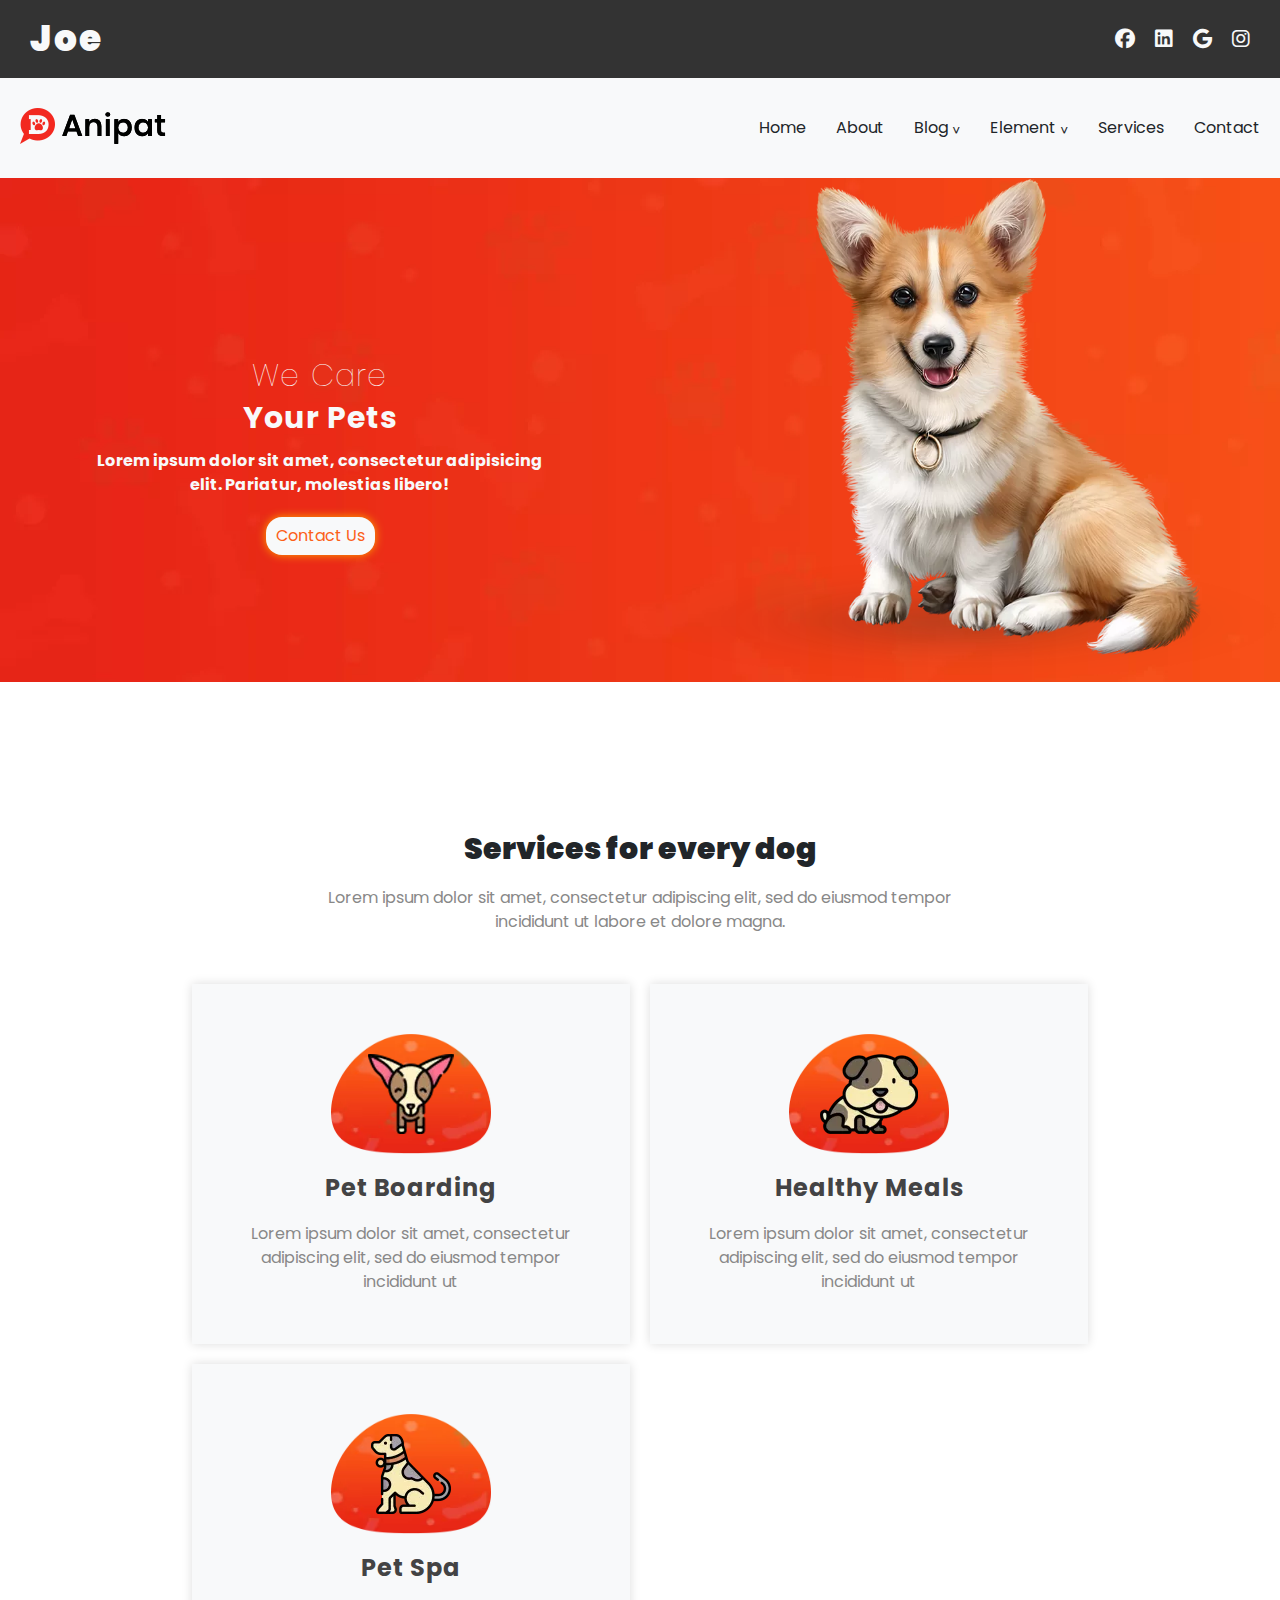
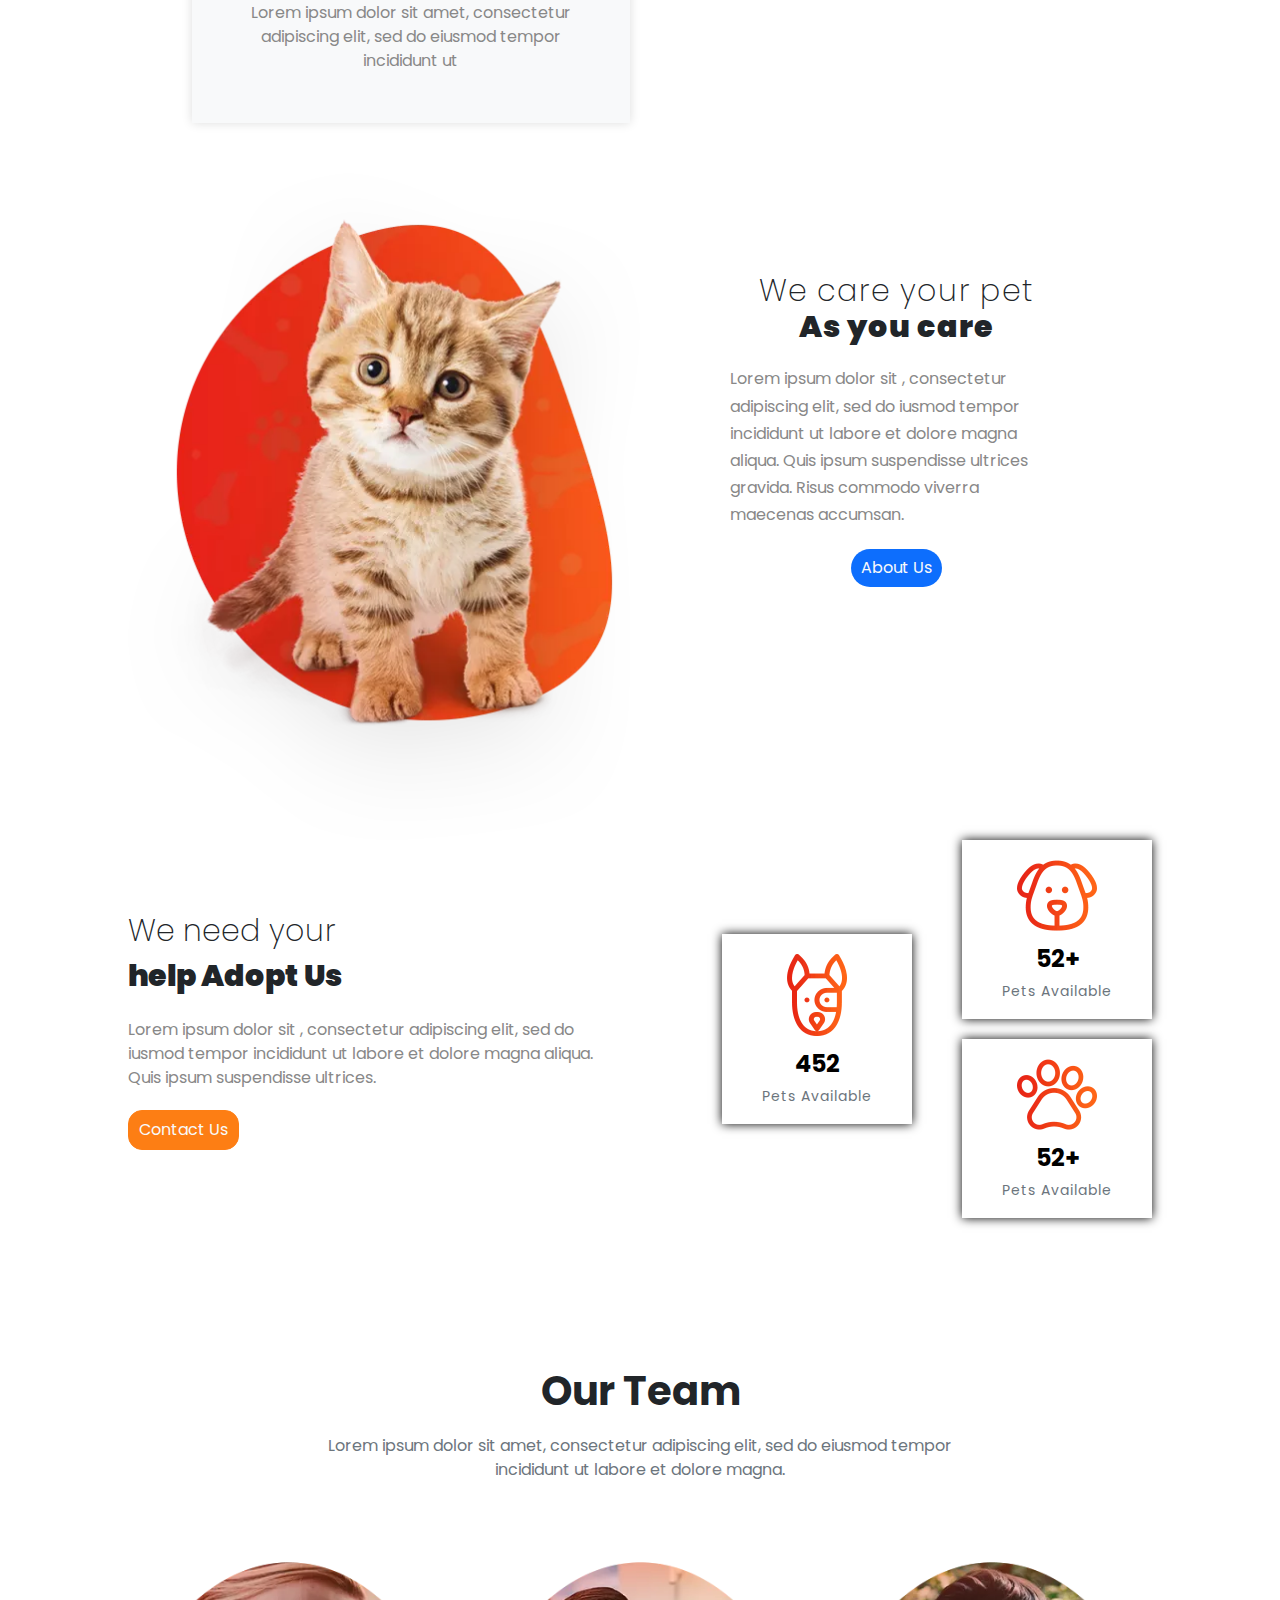
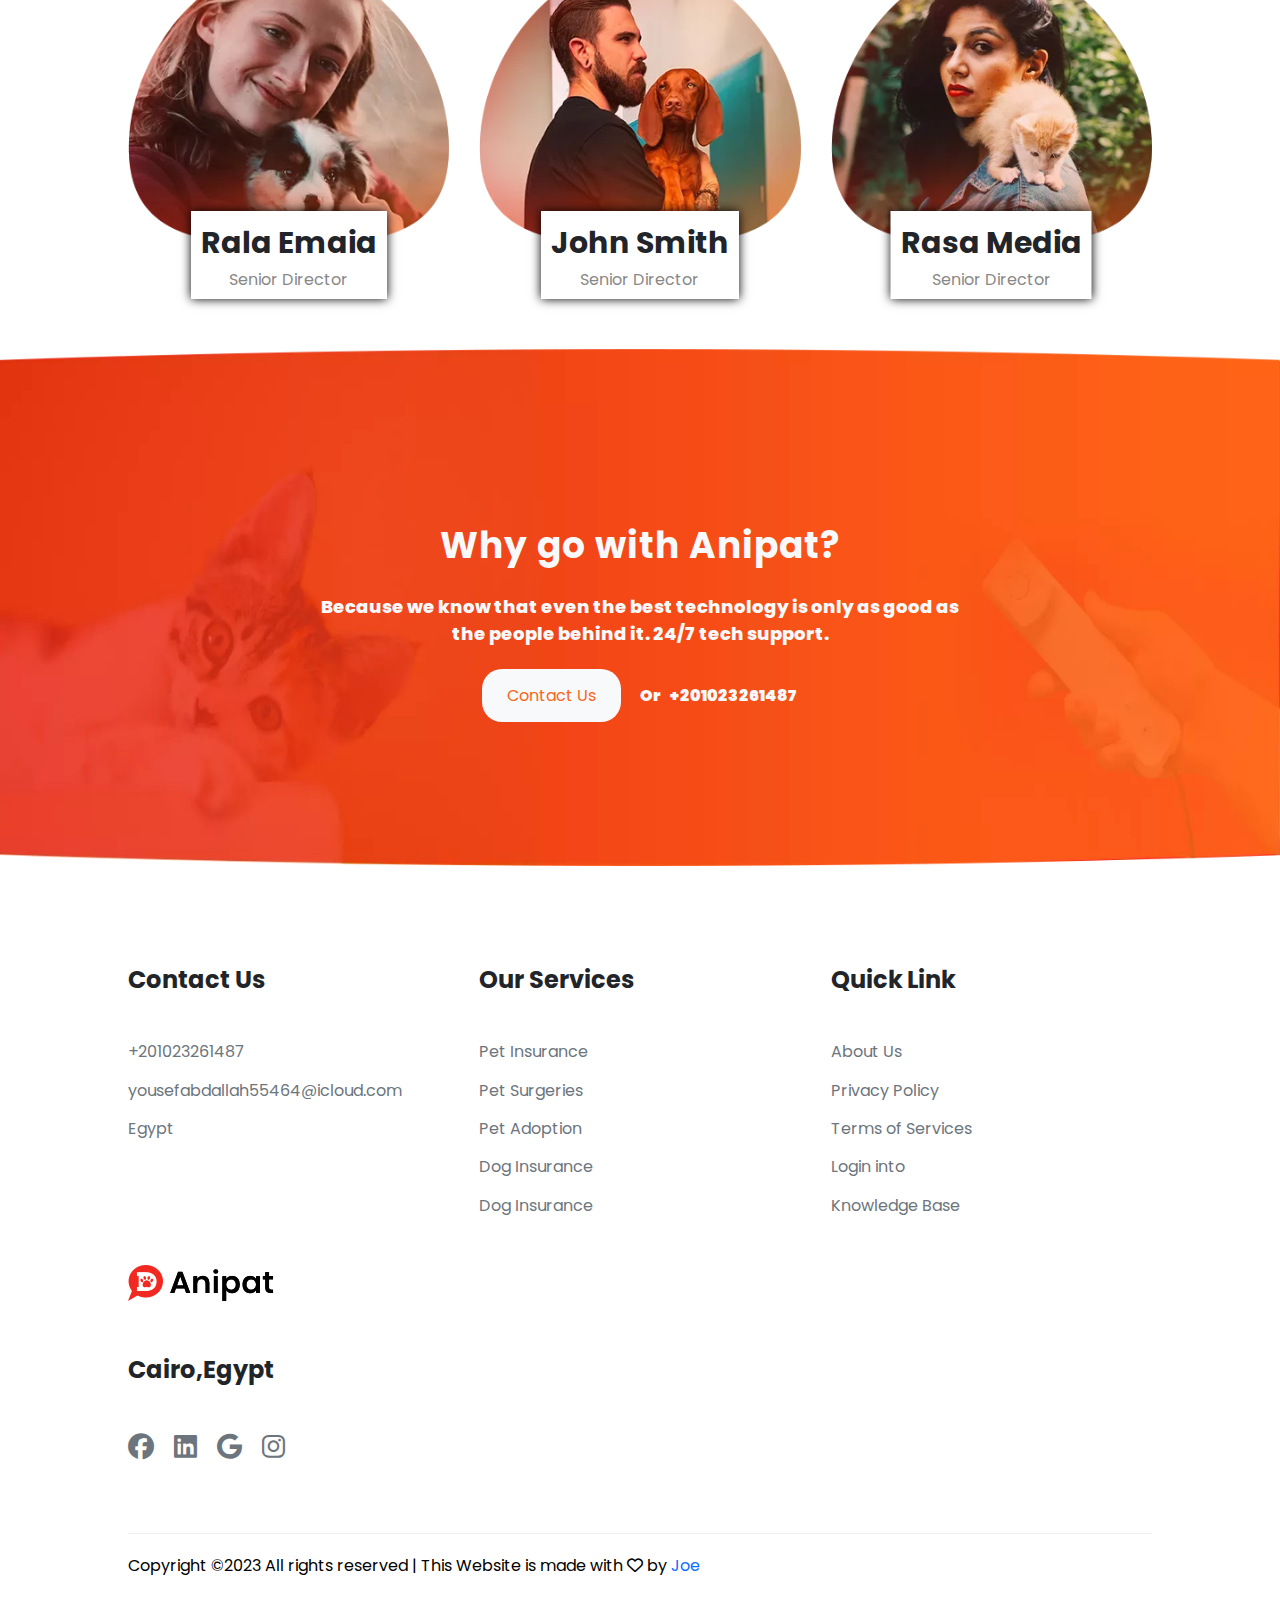
<file: index.html>
<!DOCTYPE html>
<html lang="en">
<head>
    <meta charset="UTF-8">
    <meta http-equiv="X-UA-Compatible" content="IE=edge">
    <meta name="viewport" content="width=device-width, initial-scale=1.0">
    <title>Animal</title>
    <link rel="stylesheet" href="css/Normalize.css">
    <link rel="stylesheet" href="css/Stayle.css">
    <link rel="stylesheet" href="https://cdnjs.cloudflare.com/ajax/libs/font-awesome/6.3.0/css/all.min.css">
    <link rel="preconnect" href="https://fonts.googleapis.com">
<link rel="preconnect" href="https://fonts.gstatic.com" crossorigin>
<link href="https://fonts.googleapis.com/css2?family=Poppins:ital,wght@0,100;0,200;0,300;0,400;0,500;0,600;0,700;0,800;0,900;1,100;1,200;1,300;1,400;1,500;1,600;1,700;1,800;1,900&display=swap" rel="stylesheet">
</head>
<body>

    <!-- Start About Me -->
        <div class="about-me">
            <h1>joe</h1>
            <ul>
            <li>
                    <a href="https://web.facebook.com/yousef.abdallah.70" target="_blank">
                        <i class="fa-brands fa-facebook"></i>
                    </a>
            </li>

                <li>
                    <a href="https://www.linkedin.com/in/yousef-abdallah-676872268/" target="_blank">
                        <i class="fa-brands fa-linkedin"></i>
                    </a>
                </li>

                <li>
                    <a href="#"><i class="fa-brands fa-google"></i></a>
                </li>

                <li>
                    <a href="https://www.instagram.com/iltorgman/" target="_blank">
                        <i class="fa-brands fa-instagram"></i>
                    </a>
                </li>
            </ul>
        </div>
    <!-- End About Me -->


    <!-- Start Header -->

                    <header>
                        <div class="logo">
                            <img src="img/logo.png.webp" alt="">
                        </div>
                        


                            <div class="icon">


                                <div class="bars">
                                    <i class="fa-regular fa-bars"></i>
                                </div>


                                <ul>
                                    <li>
                                        <a href="index.html">home</a>
                                    </li>
        
                                    <li>
                                        <a href="about.html">about</a>
                                    </li>
        
                                        <div class="blog">
                                            <p>
                                                Blog
                                                <span>^</span>
                                            </p>
                                            <li>
                                                <a href="blog.html">blog</a>
                                            </li>
                                        </div>
        
                                        <div class="element">
                                            <p>
                                                Element
                                                <span>^</span>
                                            </p>
                                            <li>
                                                <a href="element.html">element</a>
                                            </li>
                                        </div>
        
                                        <li>
                                            <a href="services.html">services</a>
                                        </li>
                                        
                                        <li>
                                            <a href="contact.html">contact</a>
                                        </li>
        
                                </ul>
                            
                            </div>

                    </header>

    <!-- End Header -->
    

    <!-- Start Dog -->
    <section class="dog">
        <div class="box">
                <h2>we care <br> <span>your pets</span></h2>
                <p>
                        Lorem ipsum dolor sit amet, consectetur adipisicing elit. Pariatur, molestias libero!
                </p>
                <a href="contact.html">contact us</a>
        </div>
        <img src="img/dog.png.webp" alt="">
    </section>
    <!-- End Dog -->


    <!-- Start Services -->

    <section class="services">
        <h2>Services for every dog</h2>
        <p class="paragraphs">
            Lorem ipsum dolor sit amet, consectetur adipiscing elit, sed do eiusmod tempor incididunt ut labore et dolore magna.
        </p>

            <div class="grid">
                <div class="box">
                    <div class="img">
                        <img src="img/service_icon_1.png.webp" alt="">
                    </div>
                    <h3>Pet Boarding</h3>
                    <p>
                        Lorem ipsum dolor sit amet, consectetur adipiscing elit, sed do eiusmod tempor incididunt ut
                    </p>
                </div>


                <div class="box">
                    <div class="img">
                        <img src="img/service_icon_2.png.webp" alt="">
                    </div>
                    <h3>Healthy Meals</h3>
                    <p>
                        Lorem ipsum dolor sit amet, consectetur adipiscing elit, sed do eiusmod tempor incididunt ut
                    </p>
                </div>


                <div class="box">
                    <div class="img">
                        <img src="img/service_icon_3.png.webp" alt="">
                    </div>
                    <h3>Pet Spa</h3>
                    <p>
                        Lorem ipsum dolor sit amet, consectetur adipiscing elit, sed do eiusmod tempor incididunt ut
                    </p>
                </div>



            </div>
            

    </section>

    <!-- End Services -->

    <!-- Start About -->
    <section class="about">
        <img src="img/pet_care.png.webp" alt="" class="view">
        <div class="box">
            <h2>
                We care your pet <br>
                <span>As you care</span>
            </h2>
            <p>
            Lorem ipsum dolor sit , consectetur adipiscing elit, sed do
            iusmod tempor incididunt ut labore et dolore magna aliqua.
            Quis ipsum suspendisse ultrices gravida. Risus commodo     
            viverra maecenas accumsan.     
            </p>
            <a href="about.html">about us</a>
        </div>
    </section>
    <!-- End About -->

    <!-- Start About-1 -->
    <section class="about-1">
        <div class="title">
            <h2>
                We need your <br>
                <span>help Adopt Us</span>
            </h2>
            <p>
                Lorem ipsum dolor sit , consectetur adipiscing elit, sed do iusmod tempor incididunt ut labore et dolore magna aliqua. Quis ipsum suspendisse ultrices.
            </p>

            <a href="contact.html">contact us</a>

        </div>

        <div class="container">
            <div class="box-1 box">
                <div>
                    <img src="img/1.png.webp" alt="">
                </div>
                <h2>452</h2>
                <p>pets available</p>
            </div>

            <div class="boxs">
                
                <div class="box-2 box">
                    <div>
                        <img src="img/3.png.webp" alt="">
                    </div>
                    <h2>52+</h2>
                    <p>pets available</p>
                </div>


                <div class="box-3 box">
                    <div>
                        <img src="img/2.png.webp" alt="">
                    </div>
                    <h2>52+</h2>
                    <p>pets available</p>
                </div>

            </div>

        </div>


    </section>
    <!-- End About-1 -->


    <!-- Start Team -->
    <section class="team">
        <h2>our team</h2>
        <p class="paragraphs">
            Lorem ipsum dolor sit amet, consectetur adipiscing elit, sed do eiusmod tempor incididunt ut labore et dolore magna.
        </p>

        <div class="grid">
            <div class="img">
                <img src="img/team1.png.webp" alt="">
                <div>
                    <h3>Rala Emaia</h3>
                    <p>Senior Director</p>
                </div>
                
            </div>


            <div class="img">
                <img src="img/team2.png.webp" alt="">
                <div>
                    <h3>john Smith</h3>
                    <p>Senior Director</p>
                </div>

            </div>

            <div class="img">
                <img src="img/team3.png.webp" alt="">
                <div>
                    <h3>Rasa Media</h3>
                    <p>Senior Director</p>
                </div>

            </div>


        </div>
    </section>
    <!-- End Team -->


    <!-- Start Contact -->
    <section class="contact">
        <div class="box">
        <h2>Why go with Anipat?</h2>
        <p>
            Because we know that even the best technology is only as good as the people behind it. 24/7 tech support.
        </p>
        <div class="communicate">
            <a href="contact.html">contact us</a>
            <span>or</span>
            <span>+201023261487</span>
        </div>
        </div>
    </section>
    <!-- End Contact -->

    <!-- Start Footer -->
    <footer>
        
            <div class="box">
                <h2>contact us</h2>
                <ul>
                    <li>+201023261487</li>
                        <li>yousefabdallah55464@icloud.com</li>
                    </a></li>
                    <li>Egypt</li>
                </ul>
            </div>

            <div class="box">
                <h2>our services</h2>
                <ul>
                    <li><a href="#">Pet Insurance</a></li>
                    <li><a href="#">Pet Surgeries</a></li>
                    <li><a href="#">Pet Adoption</a></li>
                    <li><a href="#">Dog Insurance</a></li>
                    <li><a href="#">Dog Insurance</a></li>
                </ul>
            </div>

            <div class="box">
                <h2>quick link</h2>
                <ul>
                    <li><a href="#">About Us</a></li>
                    <li><a href="#">Privacy Policy</a></li>
                    <li><a href="#">Terms of Services</a></li>
                    <li><a href="#">Login into</a></li>
                    <li><a href="#">Knowledge Base</a></li>
                </ul>
            </div>

            <div class="box">
                <img src="img/logo.png.webp" alt="">
                <h2>
                    Cairo,Egypt
                </h2>
                <ul class="social">
                    <li>
                            <a href="https://web.facebook.com/yousef.abdallah.70" target="_blank">
                                <i class="fa-brands fa-facebook"></i>
                            </a>
                    </li>
        
                        <li>
                            <a href="https://www.linkedin.com/in/yousef-abdallah-676872268/" target="_blank">
                                <i class="fa-brands fa-linkedin"></i>
                            </a>
                        </li>
        
                        <li>
                            <a href="#"><i class="fa-brands fa-google"></i></a>
                        </li>
        
                        <li>
                            <a href="https://www.instagram.com/iltorgman/" target="_blank">
                                <i class="fa-brands fa-instagram"></i>
                            </a>
                        </li>
                    </ul>
            </div>

    </footer>
    <!-- End Footer -->

    <div class="copyright">
        <p>
            Copyright ©2023 All rights reserved | This Website is made with 
            <span><i class="fa-sharp fa-regular fa-heart"></i></span> by <span class="name">Joe</span>
        </p>
    </div>

</body>
</html>
</file>
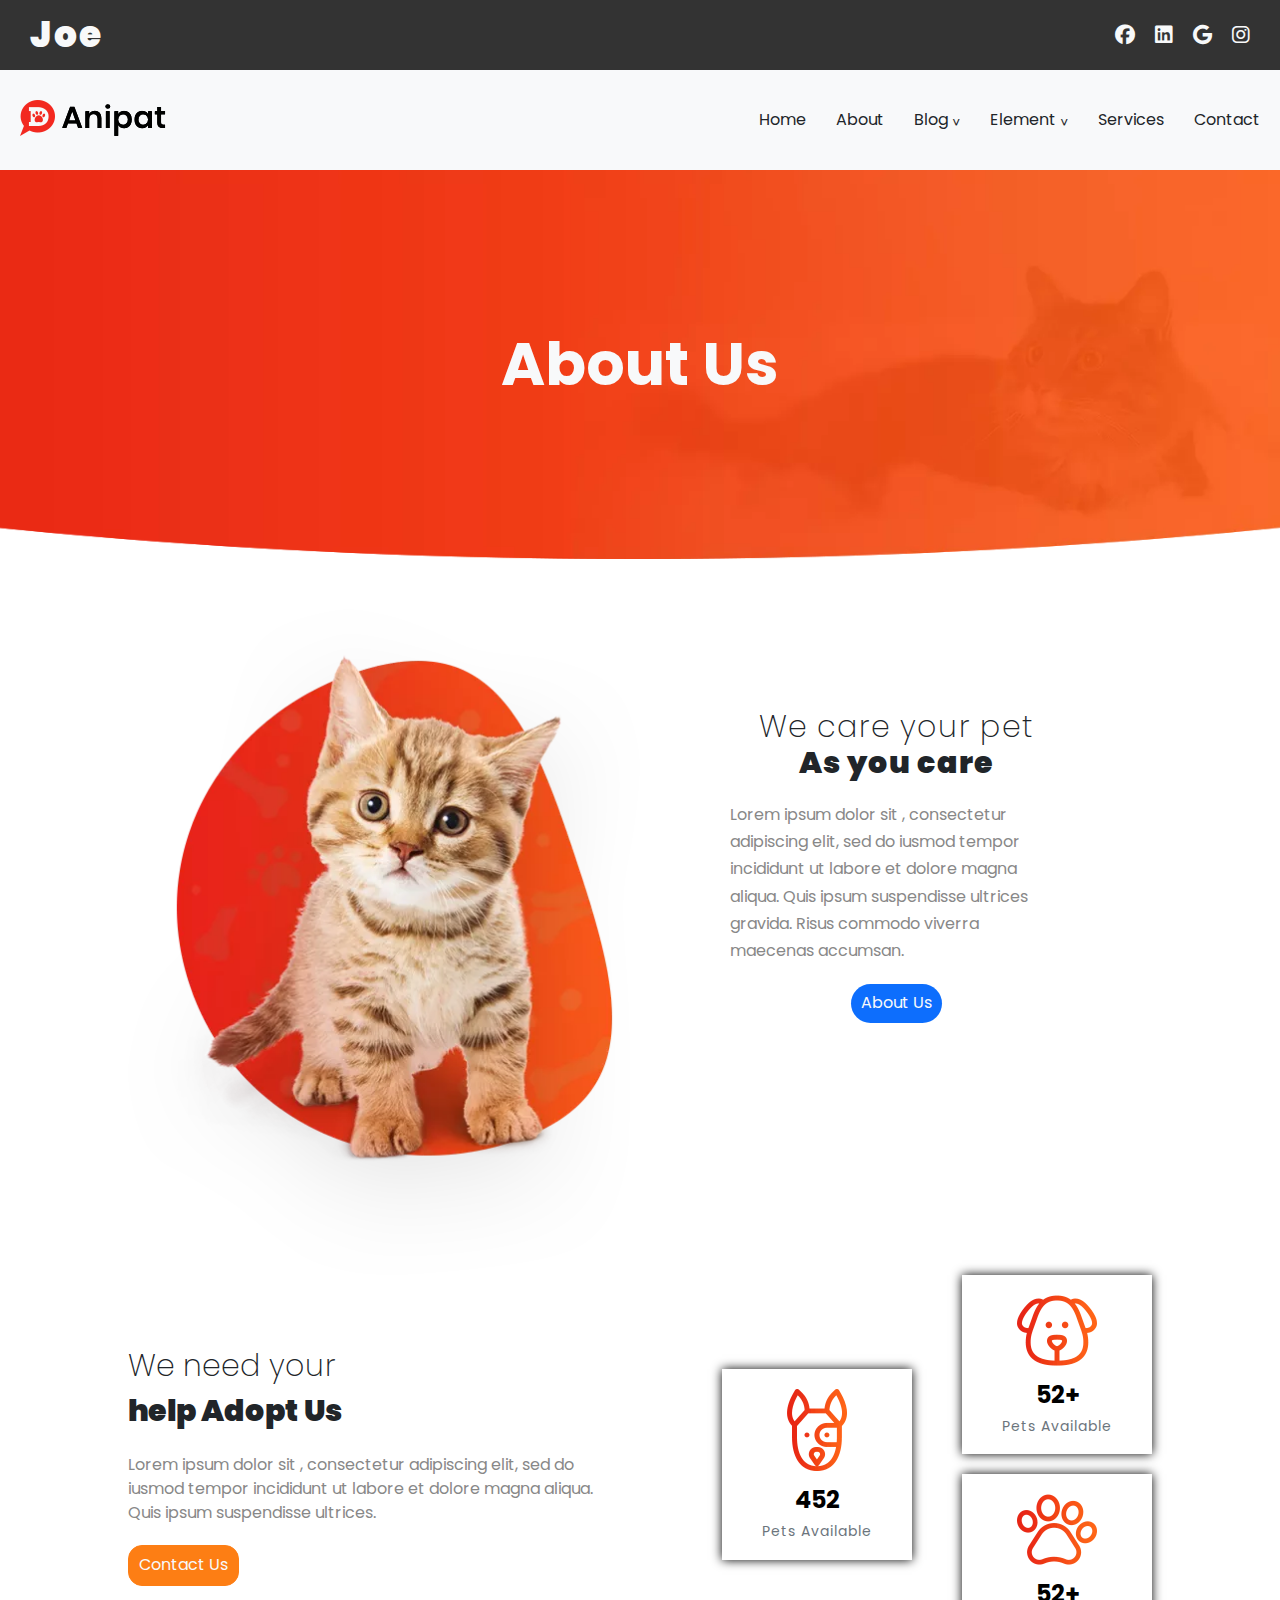
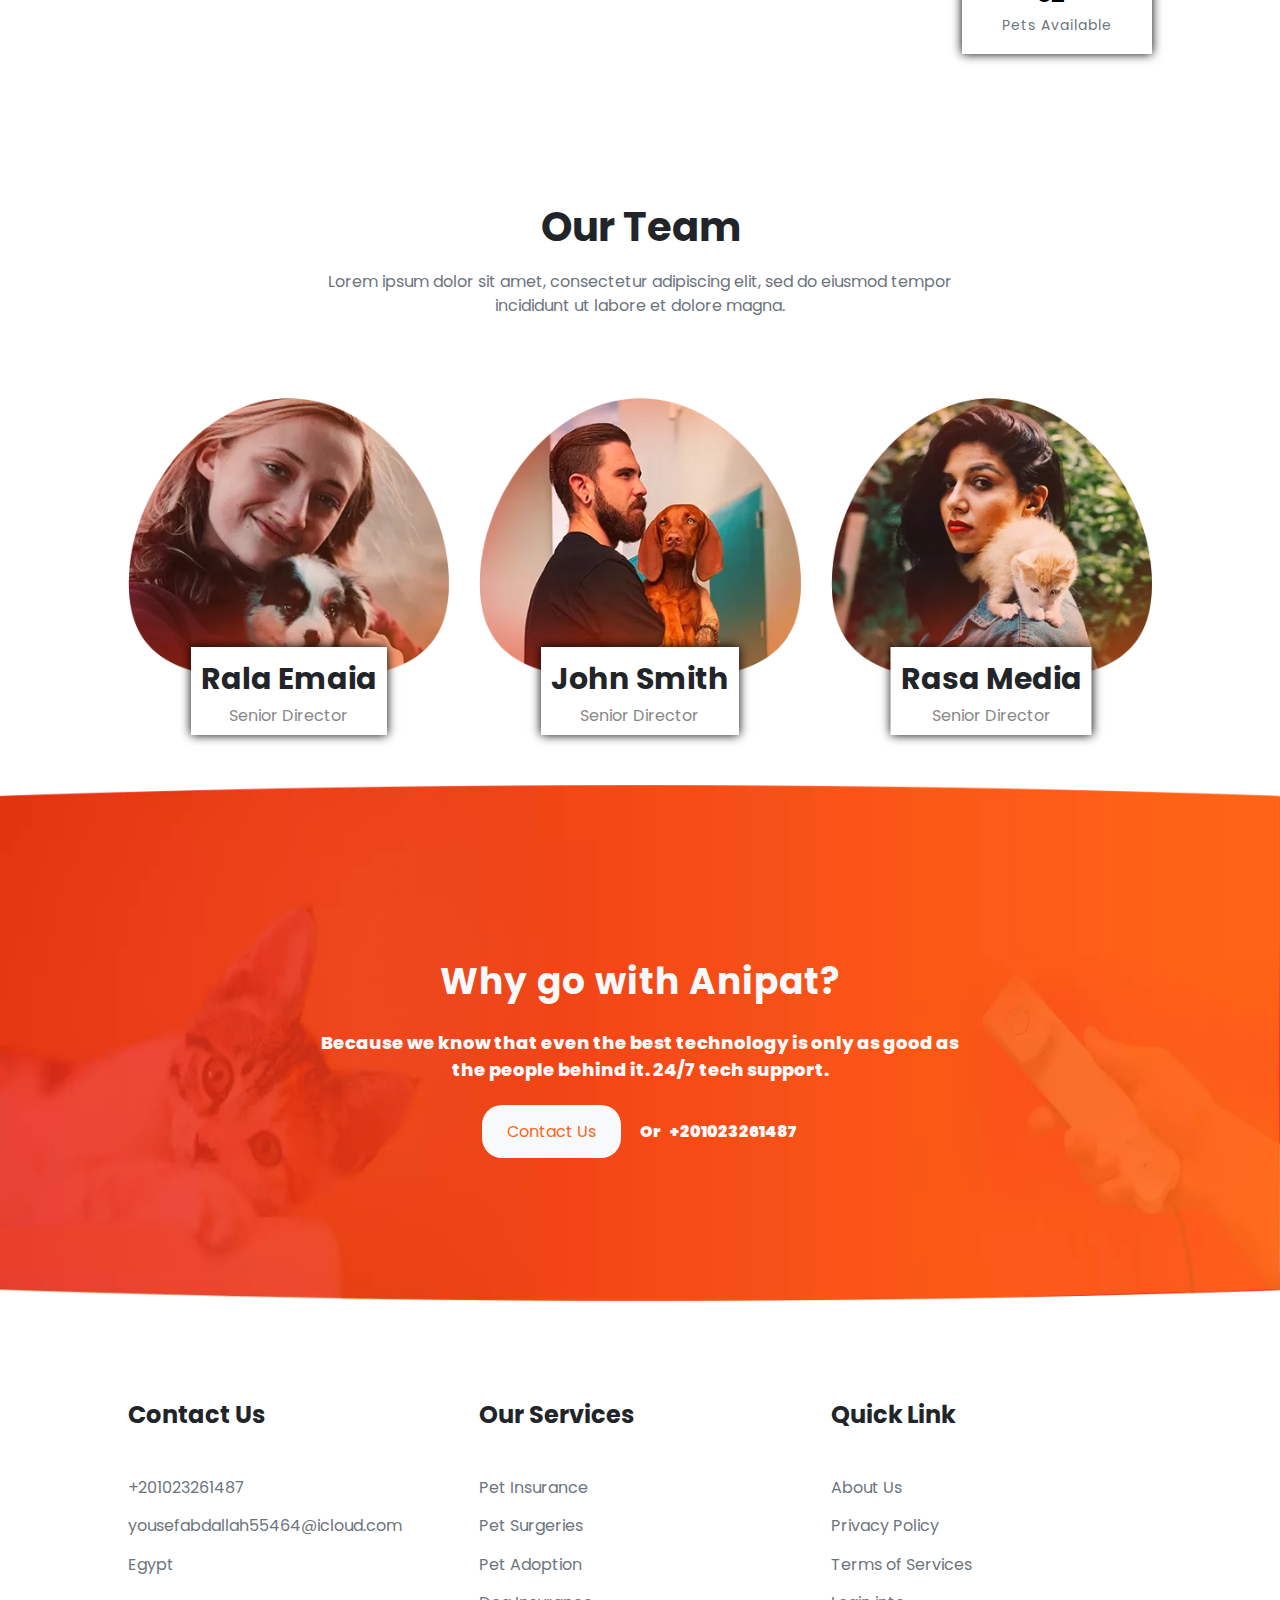
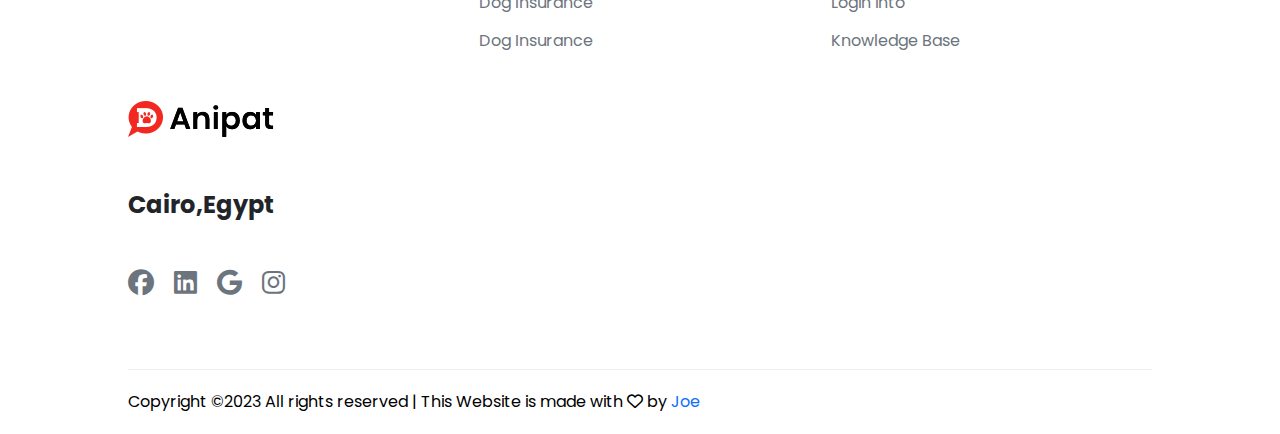
<file: about.html>
<!DOCTYPE html>
<html lang="en">
<head>
    <meta charset="UTF-8">
    <meta http-equiv="X-UA-Compatible" content="IE=edge">
    <meta name="viewport" content="width=device-width, initial-scale=1.0">
    <title>Animal</title>
    <link rel="stylesheet" href="css/Normalize.css">
    <link rel="stylesheet" href="css/about.css">
    <link rel="stylesheet" href="https://cdnjs.cloudflare.com/ajax/libs/font-awesome/6.3.0/css/all.min.css">
    <link rel="preconnect" href="https://fonts.googleapis.com">
<link rel="preconnect" href="https://fonts.gstatic.com" crossorigin>
<link href="https://fonts.googleapis.com/css2?family=Poppins:ital,wght@0,100;0,200;0,300;0,400;0,500;0,600;0,700;0,800;0,900;1,100;1,200;1,300;1,400;1,500;1,600;1,700;1,800;1,900&display=swap" rel="stylesheet">
</head>
<body>

        <!-- Start About Me -->
        <div class="about-me">
            <h1>joe</h1>
            <ul>
            <li>
                    <a href="https://web.facebook.com/yousef.abdallah.70" target="_blank">
                        <i class="fa-brands fa-facebook"></i>
                    </a>
            </li>

                <li>
                    <a href="https://www.linkedin.com/in/yousef-abdallah-676872268/" target="_blank">
                        <i class="fa-brands fa-linkedin"></i>
                    </a>
                </li>

                <li>
                    <a href="#"><i class="fa-brands fa-google"></i></a>
                </li>

                <li>
                    <a href="https://www.instagram.com/iltorgman/" target="_blank">
                        <i class="fa-brands fa-instagram"></i>
                    </a>
                </li>
            </ul>
        </div>
    <!-- End About Me -->


    <!-- Start Header -->

                    <header>
                        <div class="logo">
                            <img src="img/logo.png.webp" alt="">
                        </div>
                        


                            <div class="icon">


                                <div class="bars">
                                    <i class="fa-regular fa-bars"></i>
                                </div>


                                <ul>
                                    <li>
                                        <a href="index.html">home</a>
                                    </li>
        
                                    <li>
                                        <a href="about.html">about</a>
                                    </li>
        
                                        <div class="blog">
                                            <p>
                                                Blog
                                                <span>^</span>
                                            </p>
                                            <li>
                                                <a href="blog.html">blog</a>
                                            </li>
                                        </div>
        
                                        <div class="element">
                                            <p>
                                                Element
                                                <span>^</span>
                                            </p>
                                            <li>
                                                <a href="element.html">element</a>
                                            </li>
                                        </div>
        
                                        <li>
                                            <a href="services.html">services</a>
                                        </li>
                                        
                                        <li>
                                            <a href="contact.html">contact</a>
                                        </li>
        
                                </ul>
                            
                            </div>

                    </header>

    <!-- End Header -->


    <!-- Start About-Us -->
    <section class="about-us">
        <h1>About Us</h1>
    </section>
    <!-- End About-Us -->


        <!-- Start About -->
        <section class="about">
            <img src="img/pet_care.png.webp" alt="" class="view">
            <div class="box">
                <h2>
                    We care your pet <br>
                    <span>As you care</span>
                </h2>
                <p>
                Lorem ipsum dolor sit , consectetur adipiscing elit, sed do
                iusmod tempor incididunt ut labore et dolore magna aliqua.
                Quis ipsum suspendisse ultrices gravida. Risus commodo     
                viverra maecenas accumsan.     
                </p>
                <a href="about.html">about us</a>
            </div>
        </section>
        <!-- End About -->

            <!-- Start About-1 -->
    <section class="about-1">
        <div class="title">
            <h2>
                We need your <br>
                <span>help Adopt Us</span>
            </h2>
            <p>
                Lorem ipsum dolor sit , consectetur adipiscing elit, sed do iusmod tempor incididunt ut labore et dolore magna aliqua. Quis ipsum suspendisse ultrices.
            </p>

            <a href="contact.html">contact us</a>

        </div>

        <div class="container">
            <div class="box-1 box">
                <div>
                    <img src="img/1.png.webp" alt="">
                </div>
                <h2>452</h2>
                <p>pets available</p>
            </div>

            <div class="boxs">
                
                <div class="box-2 box">
                    <div>
                        <img src="img/3.png.webp" alt="">
                    </div>
                    <h2>52+</h2>
                    <p>pets available</p>
                </div>


                <div class="box-3 box">
                    <div>
                        <img src="img/2.png.webp" alt="">
                    </div>
                    <h2>52+</h2>
                    <p>pets available</p>
                </div>

            </div>

        </div>


    </section>
    <!-- End About-1 -->


        <!-- Start Team -->
        <section class="team">
            <h2>our team</h2>
            <p class="paragraphs">
                Lorem ipsum dolor sit amet, consectetur adipiscing elit, sed do eiusmod tempor incididunt ut labore et dolore magna.
            </p>
    
            <div class="grid">
                <div class="img">
                    <img src="img/team1.png.webp" alt="">
                    <div>
                        <h3>Rala Emaia</h3>
                        <p>Senior Director</p>
                    </div>
                    
                </div>
    
    
                <div class="img">
                    <img src="img/team2.png.webp" alt="">
                    <div>
                        <h3>john Smith</h3>
                        <p>Senior Director</p>
                    </div>
    
                </div>
    
                <div class="img">
                    <img src="img/team3.png.webp" alt="">
                    <div>
                        <h3>Rasa Media</h3>
                        <p>Senior Director</p>
                    </div>
    
                </div>
    
    
            </div>
        </section>
        <!-- End Team -->


            <!-- Start Contact -->
    <section class="contact">
        <div class="box">
        <h2>Why go with Anipat?</h2>
        <p>
            Because we know that even the best technology is only as good as the people behind it. 24/7 tech support.
        </p>
        <div class="communicate">
            <a href="contact.html">contact us</a>
            <span>or</span>
            <span>+201023261487</span>
        </div>
        </div>
    </section>
    <!-- End Contact -->


    
    <!-- Start Footer -->
    <footer>
        
        <div class="box">
            <h2>contact us</h2>
            <ul>
                <li>+201023261487</li>
                    <li>yousefabdallah55464@icloud.com</li>
                </a></li>
                <li>Egypt</li>
            </ul>
        </div>

        <div class="box">
            <h2>our services</h2>
            <ul>
                <li><a href="#">Pet Insurance</a></li>
                <li><a href="#">Pet Surgeries</a></li>
                <li><a href="#">Pet Adoption</a></li>
                <li><a href="#">Dog Insurance</a></li>
                <li><a href="#">Dog Insurance</a></li>
            </ul>
        </div>

        <div class="box">
            <h2>quick link</h2>
            <ul>
                <li><a href="#">About Us</a></li>
                <li><a href="#">Privacy Policy</a></li>
                <li><a href="#">Terms of Services</a></li>
                <li><a href="#">Login into</a></li>
                <li><a href="#">Knowledge Base</a></li>
            </ul>
        </div>

        <div class="box">
            <img src="img/logo.png.webp" alt="">
            <h2>
                Cairo,Egypt
            </h2>
            <ul class="social">
                <li>
                        <a href="https://web.facebook.com/yousef.abdallah.70" target="_blank">
                            <i class="fa-brands fa-facebook"></i>
                        </a>
                </li>
    
                    <li>
                        <a href="https://www.linkedin.com/in/yousef-abdallah-676872268/" target="_blank">
                            <i class="fa-brands fa-linkedin"></i>
                        </a>
                    </li>
    
                    <li>
                        <a href="#"><i class="fa-brands fa-google"></i></a>
                    </li>
    
                    <li>
                        <a href="https://www.instagram.com/iltorgman/" target="_blank">
                            <i class="fa-brands fa-instagram"></i>
                        </a>
                    </li>
                </ul>
        </div>

        </footer>
<!-- End Footer -->

    <div class="copyright">
    <p>
        Copyright ©2023 All rights reserved | This Website is made with 
        <span><i class="fa-sharp fa-regular fa-heart"></i></span> by <span class="name">Joe</span>
    </p>
</div>
    
</body>
</html>
</file>
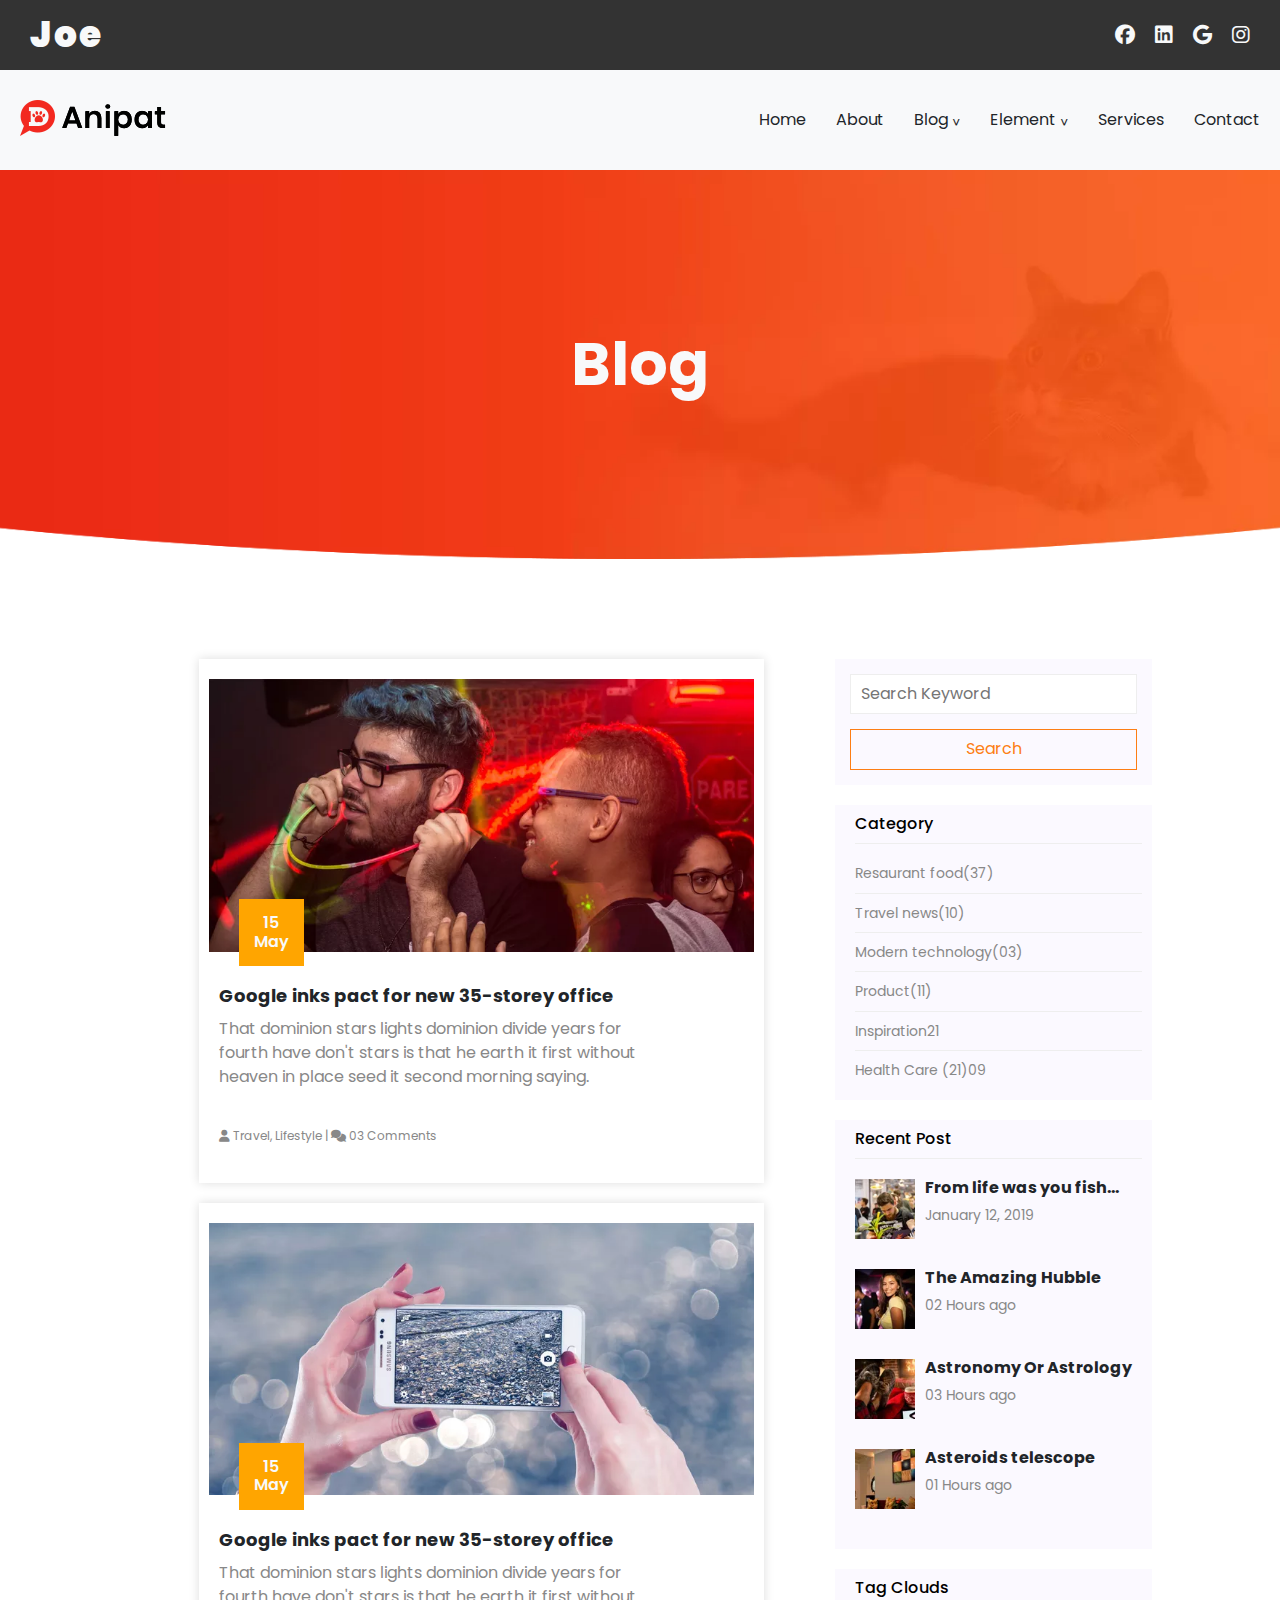
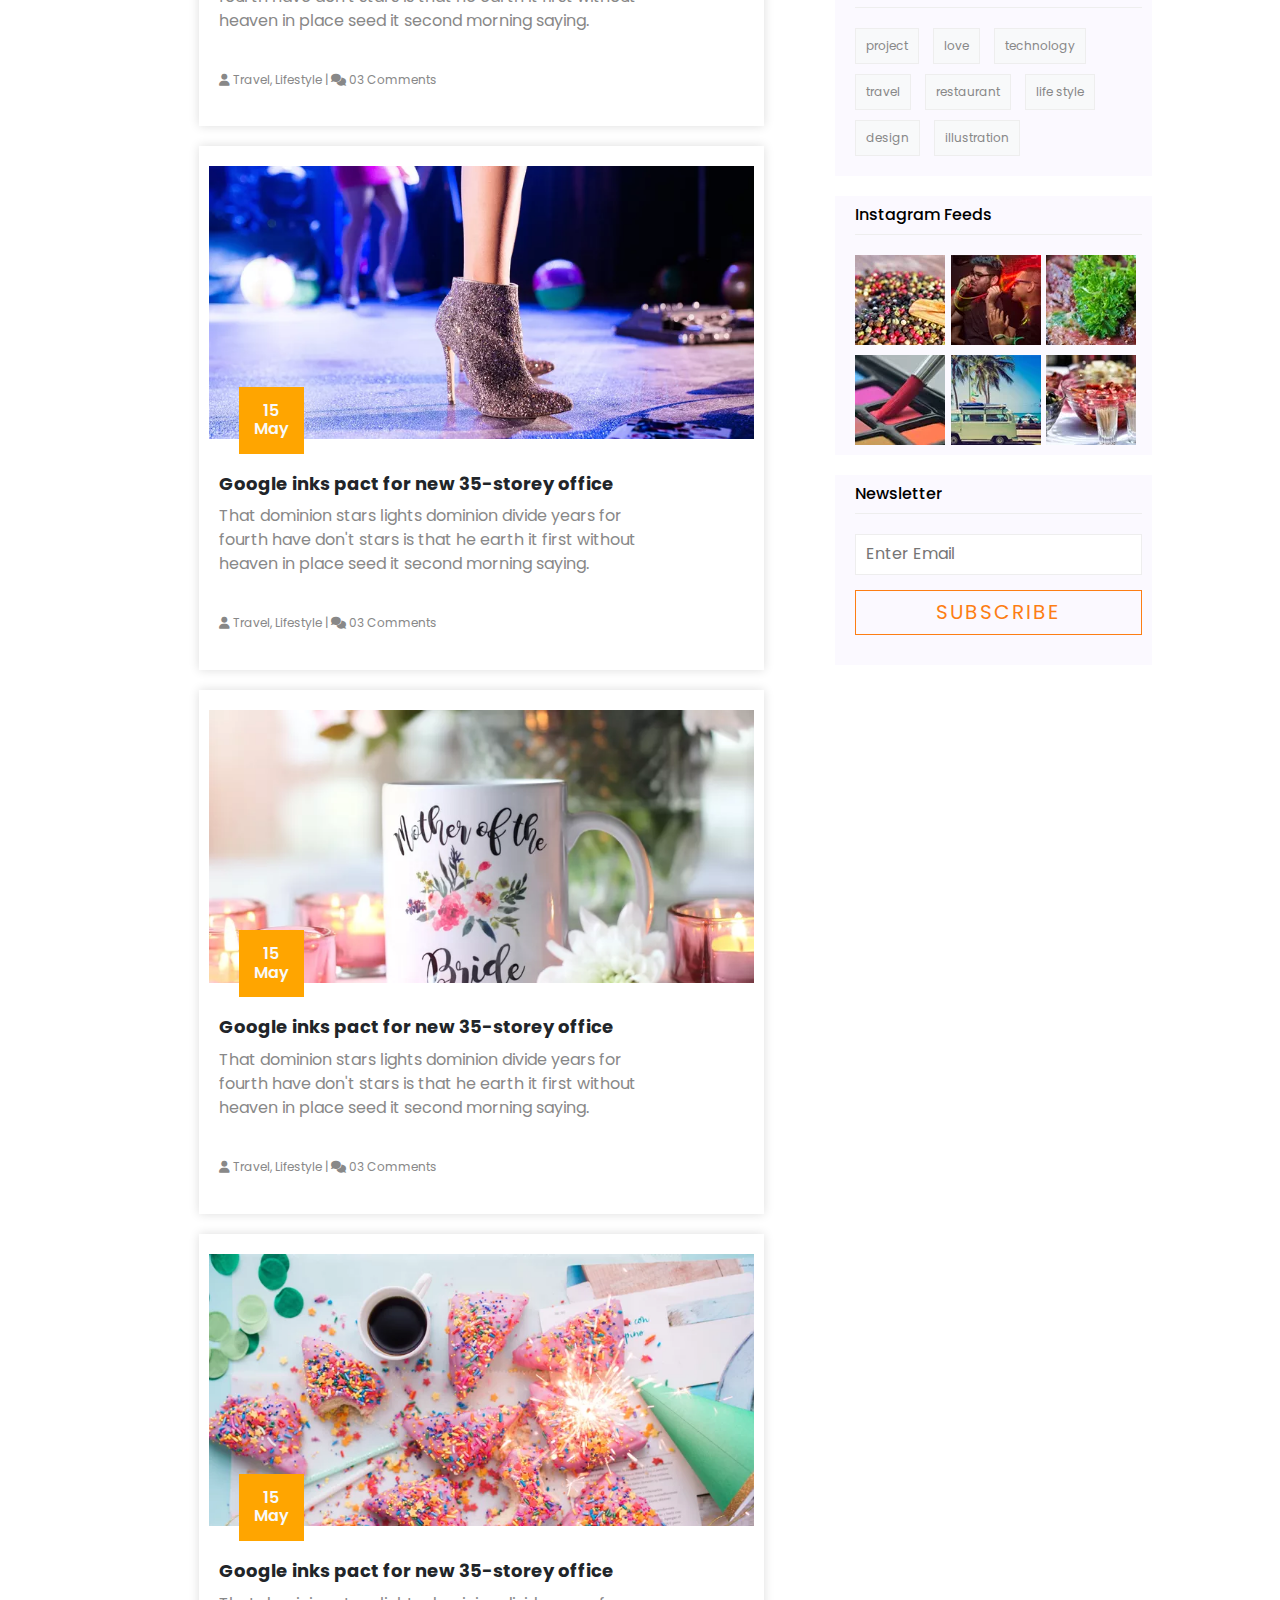
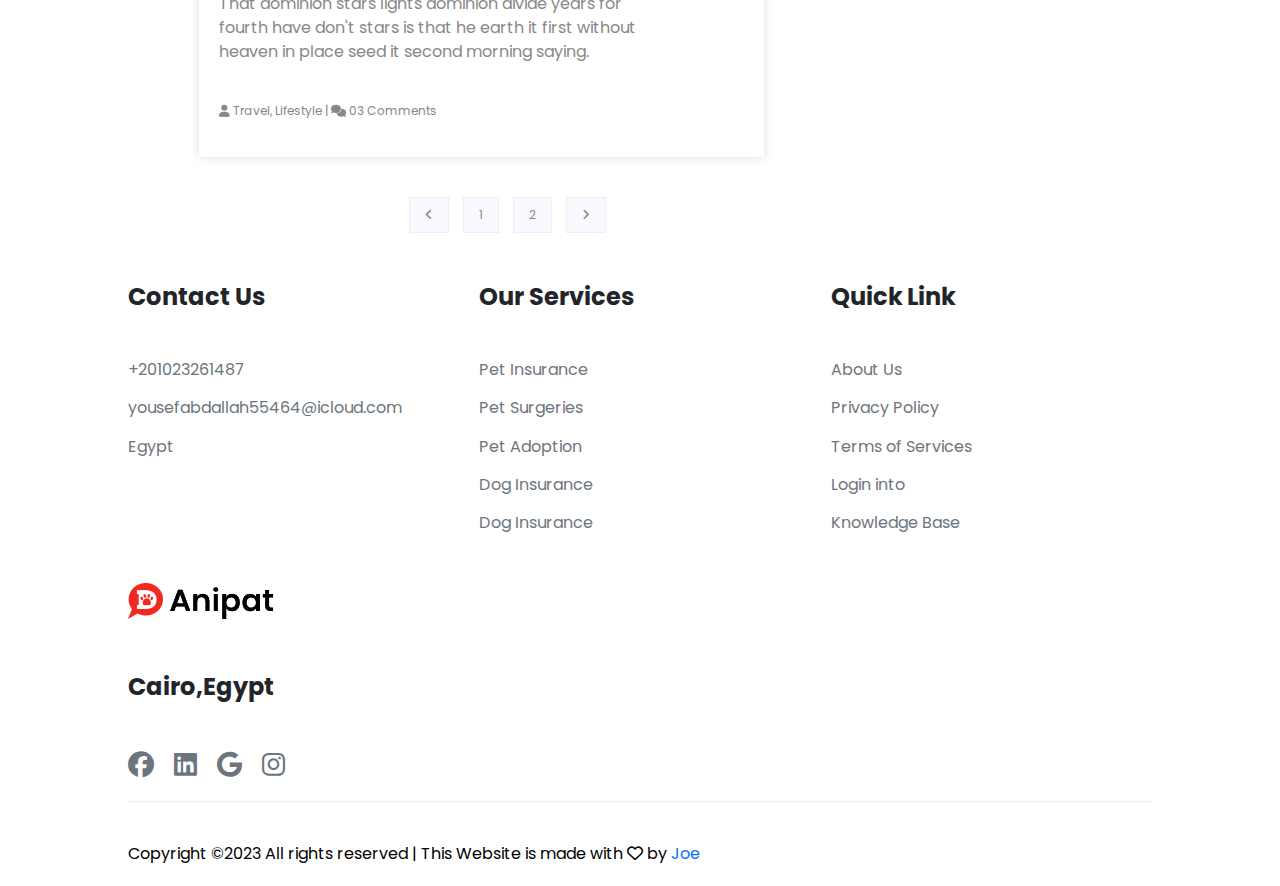
<file: blog.html>
<!DOCTYPE html>
<html lang="en">
<head>
    <meta charset="UTF-8">
    <meta http-equiv="X-UA-Compatible" content="IE=edge">
    <meta name="viewport" content="width=device-width, initial-scale=1.0">
    <title>Barber</title>
    <link rel="stylesheet" href="css/Normalize.css">
    <link rel="stylesheet" href="css/blog.css">
    <link rel="stylesheet" href="https://cdnjs.cloudflare.com/ajax/libs/font-awesome/6.3.0/css/all.min.css">
    <link rel="preconnect" href="https://fonts.googleapis.com">
<link rel="preconnect" href="https://fonts.gstatic.com" crossorigin>
<link href="https://fonts.googleapis.com/css2?family=Poppins:ital,wght@0,100;0,200;0,300;0,400;0,500;0,600;0,700;0,800;0,900;1,100;1,200;1,300;1,400;1,500;1,600;1,700;1,800;1,900&display=swap" rel="stylesheet">
</head>
<body>

            <!-- Start About Me -->
            <div class="about-me">
                <h1>joe</h1>
                <ul>
                <li>
                        <a href="https://web.facebook.com/yousef.abdallah.70" target="_blank">
                            <i class="fa-brands fa-facebook"></i>
                        </a>
                </li>
    
                    <li>
                        <a href="https://www.linkedin.com/in/yousef-abdallah-676872268/" target="_blank">
                            <i class="fa-brands fa-linkedin"></i>
                        </a>
                    </li>
    
                    <li>
                        <a href="#"><i class="fa-brands fa-google"></i></a>
                    </li>
    
                    <li>
                        <a href="https://www.instagram.com/iltorgman/" target="_blank">
                            <i class="fa-brands fa-instagram"></i>
                        </a>
                    </li>
                </ul>
            </div>
        <!-- End About Me -->
    
    
        <!-- Start Header -->
    
                        <header>
                            <div class="logo">
                                <img src="img/logo.png.webp" alt="">
                            </div>
                            
    
    
                                <div class="icon">
    
    
                                    <div class="bars">
                                        <i class="fa-regular fa-bars"></i>
                                    </div>
    
    
                                    <ul>
                                        <li>
                                            <a href="index.html">home</a>
                                        </li>
            
                                        <li>
                                            <a href="about.html">about</a>
                                        </li>
            
                                            <div class="blog">
                                                <p>
                                                    Blog
                                                    <span>^</span>
                                                </p>
                                                <li>
                                                    <a href="blog.html">blog</a>
                                                </li>
                                            </div>
            
                                            <div class="element">
                                                <p>
                                                    Element
                                                    <span>^</span>
                                                </p>
                                                <li>
                                                    <a href="element.html">element</a>
                                                </li>
                                            </div>
            
                                            <li>
                                                <a href="services.html">services</a>
                                            </li>
                                            
                                            <li>
                                                <a href="contact.html">contact</a>
                                            </li>
            
                                    </ul>
                                
                                </div>
    
                        </header>
    
        <!-- End Header -->
    
    
        <!-- Start About-Us -->
        <section class="about-us">
            <h1>Blog</h1>
        </section>
        <!-- End About-Us -->


        <!-- Start container -->
        <section class="container">
            
        <div class="box">

            <div class="box-1">
                
                <div class="img">
                    <img src="img/single_blog_1.png.webp" alt="">
                    <div class="links">
                        <a href="#">15 <br> May</a>
                    </div>
                </div>
                
                <a href="#" class="link-1">
                    Google inks pact for new 35-storey office
                </a>
                <p>
                    That dominion stars lights dominion divide years for fourth have don't stars is that he earth it first without heaven in place seed it second morning saying.
                </p>

                <div class="all">
                    <a href="#">
                        <i class="fa fa-user"></i>
                        Travel, Lifestyle
                    </a>
                    <span>|</span>
                    <a href="#">
                        <i class="fa fa-comments"></i>
                        03 Comments
                    </a>
                </div>

            </div>



            <div class="box-1">
                
                <div class="img">
                    <img src="img/single_blog_2.png.webp" alt="">
                    <div class="links">
                        <a href="#">15 <br> May</a>
                    </div>
                </div>
                
                <a href="#" class="link-1">
                    Google inks pact for new 35-storey office
                </a>
                <p>
                    That dominion stars lights dominion divide years for fourth have don't stars is that he earth it first without heaven in place seed it second morning saying.
                </p>

                <div class="all">
                    <a href="#">
                        <i class="fa fa-user"></i>
                        Travel, Lifestyle
                    </a>
                    <span>|</span>
                    <a href="#">
                        <i class="fa fa-comments"></i>
                        03 Comments
                    </a>
                </div>

            </div>



            <div class="box-1">
                
                <div class="img">
                    <img src="img/single_blog_3.png.webp" alt="">
                    <div class="links">
                        <a href="#">15 <br> May</a>
                    </div>
                </div>
                
                <a href="#" class="link-1">
                    Google inks pact for new 35-storey office
                </a>
                <p>
                    That dominion stars lights dominion divide years for fourth have don't stars is that he earth it first without heaven in place seed it second morning saying.
                </p>

                <div class="all">
                    <a href="#">
                        <i class="fa fa-user"></i>
                        Travel, Lifestyle
                    </a>
                    <span>|</span>
                    <a href="#">
                        <i class="fa fa-comments"></i>
                        03 Comments
                    </a>
                </div>

            </div>


            <div class="box-1">
                
                <div class="img">
                    <img src="img/single_blog_4.png.webp" alt="">
                    <div class="links">
                        <a href="#">15 <br> May</a>
                    </div>
                </div>
                
                <a href="#" class="link-1">
                    Google inks pact for new 35-storey office
                </a>
                <p>
                    That dominion stars lights dominion divide years for fourth have don't stars is that he earth it first without heaven in place seed it second morning saying.
                </p>

                <div class="all">
                    <a href="#">
                        <i class="fa fa-user"></i>
                        Travel, Lifestyle
                    </a>
                    <span>|</span>
                    <a href="#">
                        <i class="fa fa-comments"></i>
                        03 Comments
                    </a>
                </div>

            </div>

            <div class="box-1">
                
                <div class="img">
                    <img src="img/single_blog_5.png.webp" alt="">
                    <div class="links">
                        <a href="#">15 <br> May</a>
                    </div>
                </div>
                
                <a href="#" class="link-1">
                    Google inks pact for new 35-storey office
                </a>
                <p>
                    That dominion stars lights dominion divide years for fourth have don't stars is that he earth it first without heaven in place seed it second morning saying.
                </p>

                <div class="all">
                    <a href="#">
                        <i class="fa fa-user"></i>
                        Travel, Lifestyle
                    </a>
                    <span>|</span>
                    <a href="#">
                        <i class="fa fa-comments"></i>
                        03 Comments
                    </a>
                </div>

            </div>

        </div>


        <div class="boxs">
            
                <div class="search">
                    
                <form>
                    <input class="serches" type="text" placeholder="Search Keyword">
                    <input type="submit" value="Search">
                </form>

                </div>


                <div class="category">
                    <h2>Category</h2>
                    <ul>
                        <li><a href="#">Resaurant food(37)</a></li>
                        <li><a href="#">Travel news(10)</a></li>
                        <li><a href="#">Modern technology(03)</a></li>
                        <li><a href="#">Product(11)</a></li>
                        <li><a href="#">Inspiration21</a></li>
                        <li><a href="#">Health Care (21)09</a></li>
                    </ul>
                </div>


                <div class="recent">
                    <h2>Recent Post</h2>
                    <div class="box">
                        <img src="img/post_1.png.webp" alt="">
                        <div>
                            <a href="#">From life was you fish...</a>
                            <p>January 12, 2019</p>
                        </div>
                    </div>


                    <div class="box">
                        <img src="img/post_2.png.webp" alt="">
                        <div>
                            <a href="#">The Amazing Hubble</a>
                            <p>02 Hours ago</p>
                        </div>
                    </div>


                    <div class="box">
                        <img src="img/post_3.png.webp" alt="">
                        <div>
                            <a href="#">Astronomy Or Astrology</a>
                            <p>03 Hours ago</p>
                        </div>
                    </div>


                    <div class="box">
                        <img src="img/post_4.png.webp" alt="">
                        <div>
                            <a href="#">Asteroids telescope</a>
                            <p>01 Hours ago</p>
                        </div>
                    </div>



                </div>


                <div class="tag">
                    <h2>Tag Clouds</h2>
                    <div class="grid">
                        <a href="#">project</a>
                        <a href="#">love</a>
                        <a href="#">technology</a>
                        <a href="#">travel</a>
                        <a href="#">restaurant</a>
                        <a href="#">life style</a>
                        <a href="#">design</a>
                        <a href="#">illustration</a>
                    </div>
                </div>


                <div class="insta">
                    <h2>Instagram Feeds</h2>
                    <div class="grid">
                        <img src="img/post_5.png.webp" alt="">
                        <img src="img/post_6.png.webp" alt="">
                        <img src="img/post_7.png.webp" alt="">
                        <img src="img/post_8.png.webp" alt="">
                        <img src="img/post_9.png.webp" alt="">
                        <img src="img/post_10.png.webp" alt="">
                    </div>
                </div>


                <div class="new">
                    <h2>Newsletter</h2>
                    <form>
                        <input type="email" placeholder="Enter Email" required>
                        <input type="submit" value="subscribe">
                    </form>
                </div>
                


        </div>


        </section>
        <!-- End container -->


        <!-- Start Swish -->
        <section class="swish">
            <a href="#">
                <i class="fa-solid fa-angle-left"></i>
            </a>
            <a href="#">1</a>
            <a href="#">2</a>
            <a href="#">
                <i class="fa-solid fa-angle-right"></i>
            </a>
        </section>
        <!-- End Swish -->


            <!-- Start Footer -->
    <footer>
        
        <div class="box">
            <h2>contact us</h2>
            <ul>
                <li>+201023261487</li>
                    <li>yousefabdallah55464@icloud.com</li>
                </a></li>
                <li>Egypt</li>
            </ul>
        </div>

        <div class="box">
            <h2>our services</h2>
            <ul>
                <li><a href="#">Pet Insurance</a></li>
                <li><a href="#">Pet Surgeries</a></li>
                <li><a href="#">Pet Adoption</a></li>
                <li><a href="#">Dog Insurance</a></li>
                <li><a href="#">Dog Insurance</a></li>
            </ul>
        </div>

        <div class="box">
            <h2>quick link</h2>
            <ul>
                <li><a href="#">About Us</a></li>
                <li><a href="#">Privacy Policy</a></li>
                <li><a href="#">Terms of Services</a></li>
                <li><a href="#">Login into</a></li>
                <li><a href="#">Knowledge Base</a></li>
            </ul>
        </div>

        <div class="box">
            <img src="img/logo.png.webp" alt="">
            <h2>
                Cairo,Egypt
            </h2>
            <ul class="social">
                <li>
                        <a href="https://web.facebook.com/yousef.abdallah.70" target="_blank">
                            <i class="fa-brands fa-facebook"></i>
                        </a>
                </li>
    
                    <li>
                        <a href="https://www.linkedin.com/in/yousef-abdallah-676872268/" target="_blank">
                            <i class="fa-brands fa-linkedin"></i>
                        </a>
                    </li>
    
                    <li>
                        <a href="#"><i class="fa-brands fa-google"></i></a>
                    </li>
    
                    <li>
                        <a href="https://www.instagram.com/iltorgman/" target="_blank">
                            <i class="fa-brands fa-instagram"></i>
                        </a>
                    </li>
                </ul>
        </div>

</footer>
<!-- End Footer -->

<div class="copyright">
    <p>
        Copyright ©2023 All rights reserved | This Website is made with 
        <span><i class="fa-sharp fa-regular fa-heart"></i></span> by <span class="name">Joe</span>
    </p>
</div>
    
</body>
</html>
</file>
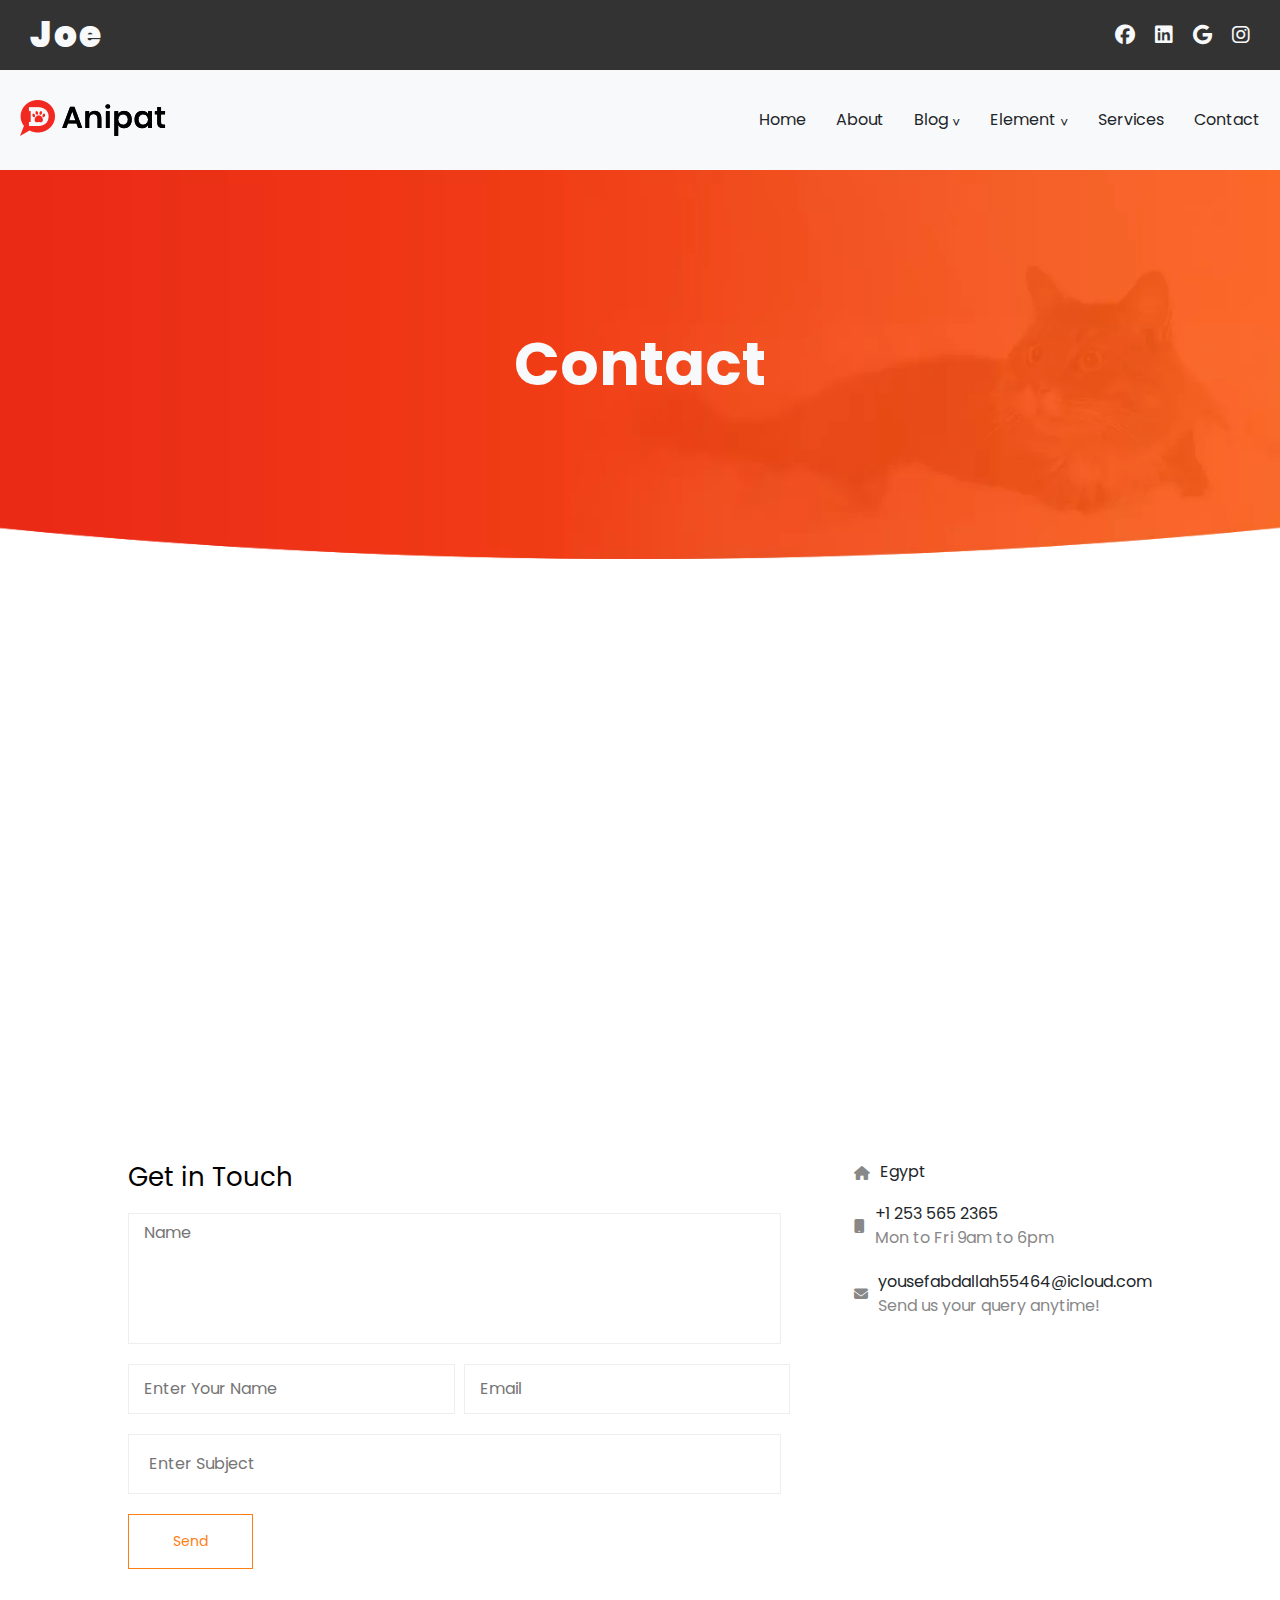
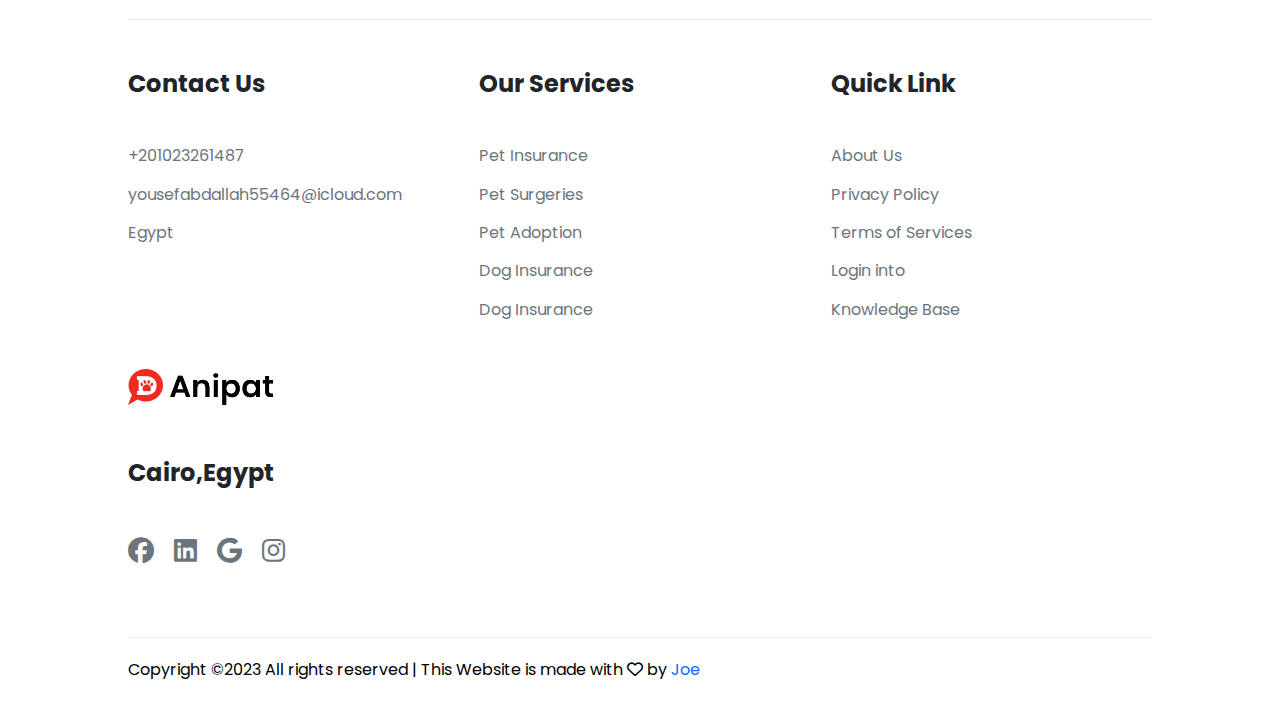
<file: contact.html>
<!DOCTYPE html>
<html lang="en">
<head>
    <meta charset="UTF-8">
    <meta http-equiv="X-UA-Compatible" content="IE=edge">
    <meta name="viewport" content="width=device-width, initial-scale=1.0">
    <title>Barbers</title>
    <link rel="stylesheet" href="css/Normalize.css">
    <link rel="stylesheet" href="css/contact.css">
    <link rel="stylesheet" href="https://cdnjs.cloudflare.com/ajax/libs/font-awesome/6.3.0/css/all.min.css">
    <link rel="preconnect" href="https://fonts.googleapis.com">
<link rel="preconnect" href="https://fonts.gstatic.com" crossorigin>
<link href="https://fonts.googleapis.com/css2?family=Poppins:ital,wght@0,100;0,200;0,300;0,400;0,500;0,600;0,700;0,800;0,900;1,100;1,200;1,300;1,400;1,500;1,600;1,700;1,800;1,900&display=swap" rel="stylesheet">
</head>
<body>

        <!-- Start About Me -->
        <div class="about-me">
            <h1>joe</h1>
            <ul>
            <li>
                    <a href="https://web.facebook.com/yousef.abdallah.70" target="_blank">
                        <i class="fa-brands fa-facebook"></i>
                    </a>
            </li>

                <li>
                    <a href="https://www.linkedin.com/in/yousef-abdallah-676872268/" target="_blank">
                        <i class="fa-brands fa-linkedin"></i>
                    </a>
                </li>

                <li>
                    <a href="#"><i class="fa-brands fa-google"></i></a>
                </li>

                <li>
                    <a href="https://www.instagram.com/iltorgman/" target="_blank">
                        <i class="fa-brands fa-instagram"></i>
                    </a>
                </li>
            </ul>
        </div>
    <!-- End About Me -->


    <!-- Start Header -->

                    <header>
                        <div class="logo">
                            <img src="img/logo.png.webp" alt="">
                        </div>
                        


                            <div class="icon">


                                <div class="bars">
                                    <i class="fa-regular fa-bars"></i>
                                </div>


                                <ul>
                                    <li>
                                        <a href="index.html">home</a>
                                    </li>
        
                                    <li>
                                        <a href="about.html">about</a>
                                    </li>
        
                                        <div class="blog">
                                            <p>
                                                Blog
                                                <span>^</span>
                                            </p>
                                            <li>
                                                <a href="blog.html">blog</a>
                                            </li>
                                        </div>
        
                                        <div class="element">
                                            <p>
                                                Element
                                                <span>^</span>
                                            </p>
                                            <li>
                                                <a href="element.html">element</a>
                                            </li>
                                        </div>
        
                                        <li>
                                            <a href="services.html">services</a>
                                        </li>
                                        
                                        <li>
                                            <a href="contact.html">contact</a>
                                        </li>
        
                                </ul>
                            
                            </div>

                    </header>

    <!-- End Header -->


    <!-- Start About-Us -->
    <section class="about-us">
        <h1>Contact</h1>
    </section>
    <!-- End About-Us -->


    <!-- Start Map -->
    <section class="map">
        <iframe src="https://www.google.com/maps/embed?pb=!1m18!1m12!1m3!1d221095.23870537258!2d32.012229667187505!3d30.01926380000001!2m3!1f0!2f0!3f0!3m2!1i1024!2i768!4f13.1!3m3!1m2!1s0x1457f5007c49144b%3A0x54796539b5a6c6c8!2z2KfZhNi52KfYtdmF2Kkg2KfZhNil2K_Yp9ix2YrYqSDYp9mE2KzYr9mK2K_YqQ!5e0!3m2!1sar!2seg!4v1678930893496!5m2!1sar!2seg" width="600" height="450" style="border:0;" allowfullscreen="" loading="lazy" referrerpolicy="no-referrer-when-downgrade"></iframe>
    </section>
    <!-- End Map -->


    <!-- Start Info -->
    <section class="info">
        <div class="box-1">
            <h2>Get in Touch</h2>
            <form>
                <input type="text" placeholder="Name">
                <input type="text" placeholder="Enter Your Name" required>
                <input type="email" placeholder="Email" required>
                <input type="text" placeholder="Enter Subject">
                <input type="submit" value="Send">
            </form>
        </div>

        <div class="box-2">
            <div class="one">
                <i class="fa-solid fa-house"></i>
                <span>Egypt</span>
            </div>

            <div class="two">
                <i class="fa-regular fa-mobile"></i> 
                <span>
                    +1 253 565 2365
                    <p>
                        Mon to Fri 9am to 6pm
                    </p>
                </span>
            </div>

            <div class="email">
                <i class="fa-solid fa-envelope"></i>
                <span>
                    yousefabdallah55464@icloud.com 
                    <p>
                        Send us your query anytime!
                    </p>
                </span>
            </div>

        </div>

    </section>
    <!-- End Info -->


    
    <!-- Start Footer -->
    <footer>
        
        <div class="box">
            <h2>contact us</h2>
            <ul>
                <li>+201023261487</li>
                    <li>yousefabdallah55464@icloud.com</li>
                </a></li>
                <li>Egypt</li>
            </ul>
        </div>

        <div class="box">
            <h2>our services</h2>
            <ul>
                <li><a href="#">Pet Insurance</a></li>
                <li><a href="#">Pet Surgeries</a></li>
                <li><a href="#">Pet Adoption</a></li>
                <li><a href="#">Dog Insurance</a></li>
                <li><a href="#">Dog Insurance</a></li>
            </ul>
        </div>

        <div class="box">
            <h2>quick link</h2>
            <ul>
                <li><a href="#">About Us</a></li>
                <li><a href="#">Privacy Policy</a></li>
                <li><a href="#">Terms of Services</a></li>
                <li><a href="#">Login into</a></li>
                <li><a href="#">Knowledge Base</a></li>
            </ul>
        </div>

        <div class="box">
            <img src="img/logo.png.webp" alt="">
            <h2>
                Cairo,Egypt
            </h2>
            <ul class="social">
                <li>
                        <a href="https://web.facebook.com/yousef.abdallah.70" target="_blank">
                            <i class="fa-brands fa-facebook"></i>
                        </a>
                </li>
    
                    <li>
                        <a href="https://www.linkedin.com/in/yousef-abdallah-676872268/" target="_blank">
                            <i class="fa-brands fa-linkedin"></i>
                        </a>
                    </li>
    
                    <li>
                        <a href="#"><i class="fa-brands fa-google"></i></a>
                    </li>
    
                    <li>
                        <a href="https://www.instagram.com/iltorgman/" target="_blank">
                            <i class="fa-brands fa-instagram"></i>
                        </a>
                    </li>
                </ul>
        </div>

</footer>
<!-- End Footer -->

<div class="copyright">
    <p>
        Copyright ©2023 All rights reserved | This Website is made with 
        <span><i class="fa-sharp fa-regular fa-heart"></i></span> by <span class="name">Joe</span>
    </p>
</div>
    
</body>
</html>
</file>
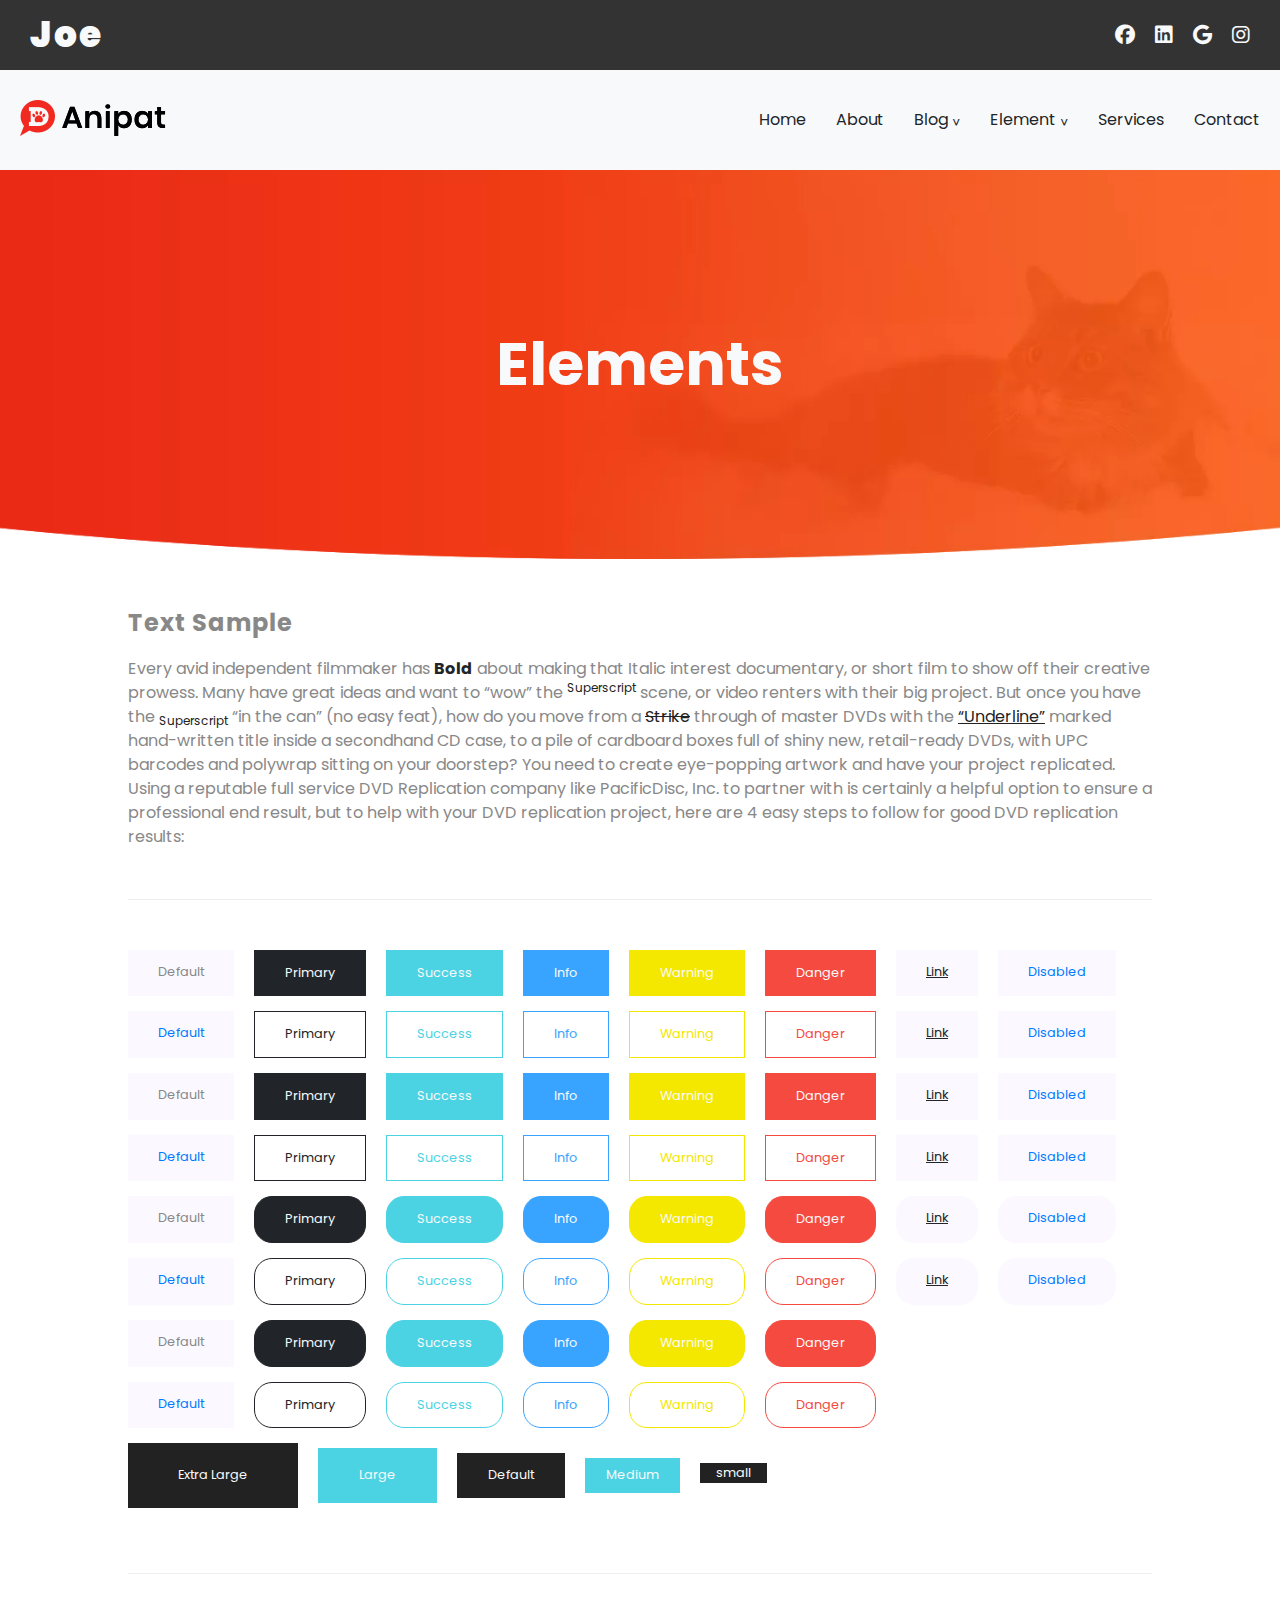
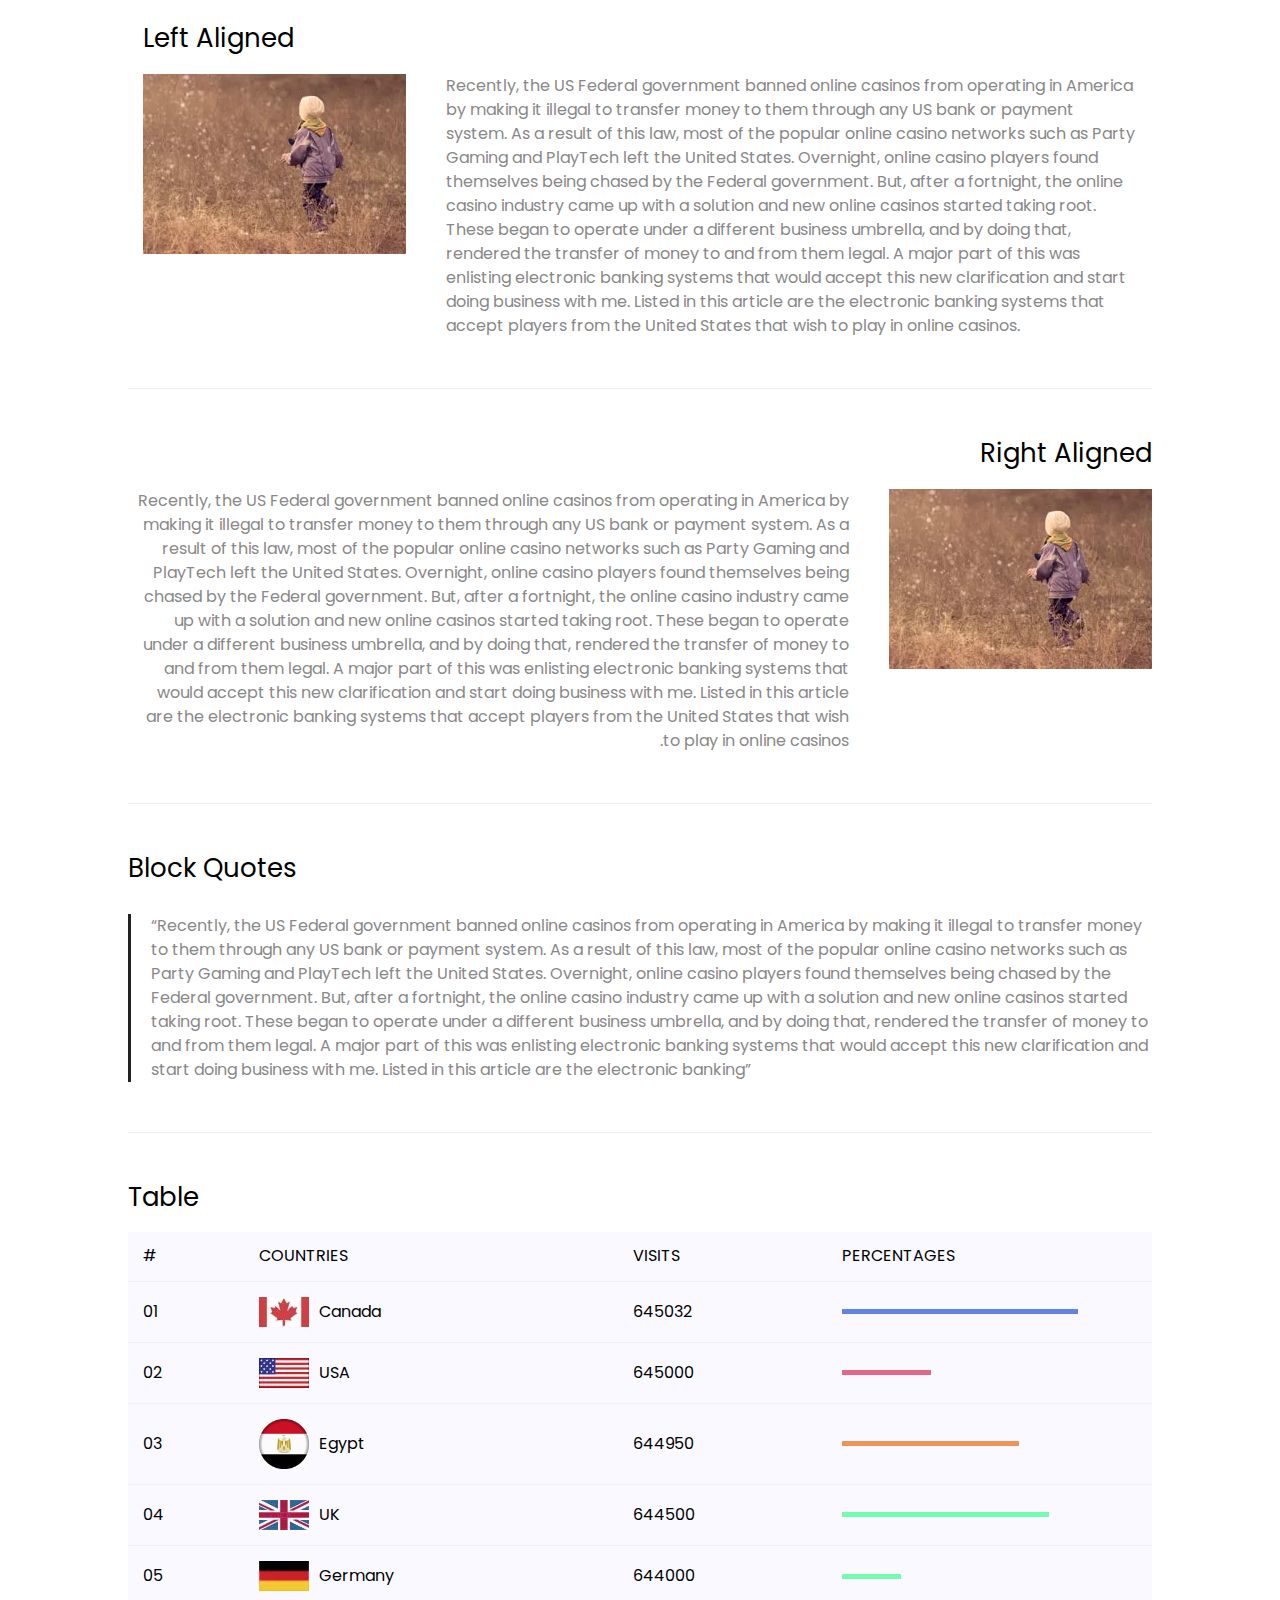
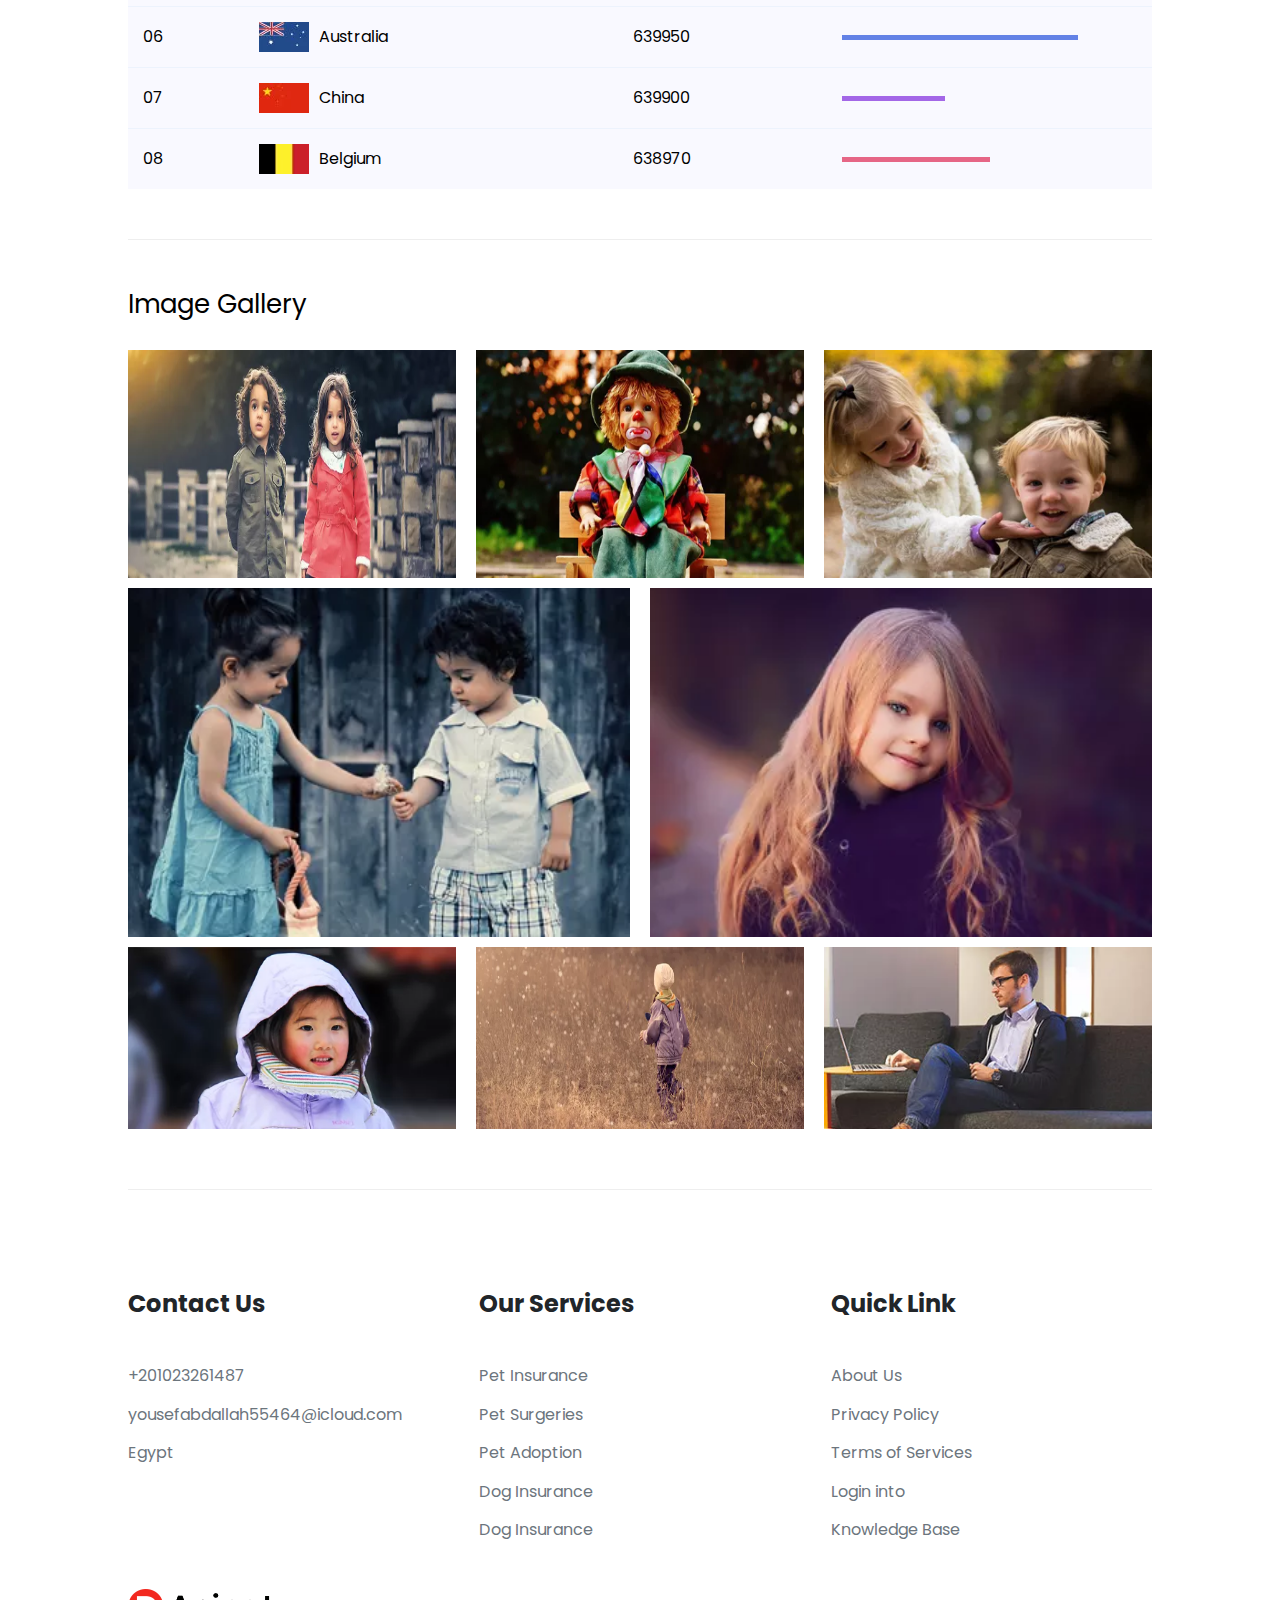
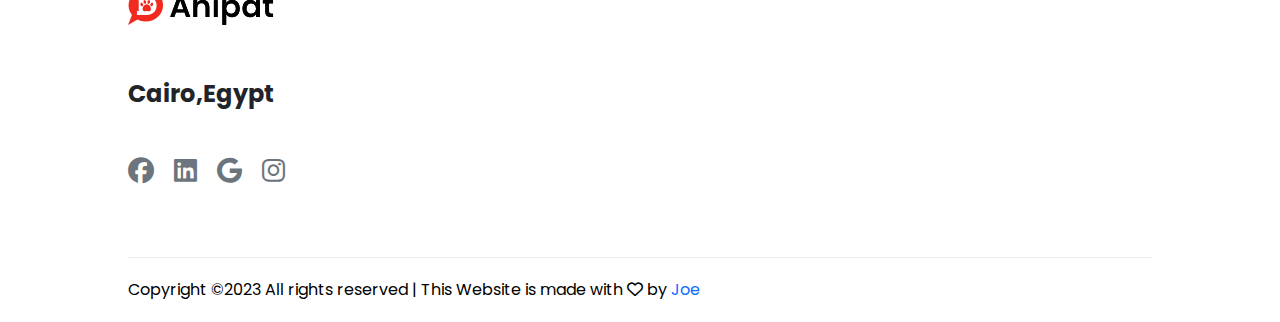
<file: element.html>
<!DOCTYPE html>
<html lang="en">
<head>
    <meta charset="UTF-8">
    <meta http-equiv="X-UA-Compatible" content="IE=edge">
    <meta name="viewport" content="width=device-width, initial-scale=1.0">
    <title>Barber</title>
    <link rel="stylesheet" href="css/Normalize.css">
    <link rel="stylesheet" href="css/element.css">
    <link rel="stylesheet" href="https://cdnjs.cloudflare.com/ajax/libs/font-awesome/6.3.0/css/all.min.css">
    <link rel="preconnect" href="https://fonts.googleapis.com">
<link rel="preconnect" href="https://fonts.gstatic.com" crossorigin>
<link href="https://fonts.googleapis.com/css2?family=Poppins:ital,wght@0,100;0,200;0,300;0,400;0,500;0,600;0,700;0,800;0,900;1,100;1,200;1,300;1,400;1,500;1,600;1,700;1,800;1,900&display=swap" rel="stylesheet">
</head>
<body>

        <!-- Start About Me -->
        <div class="about-me">
            <h1>joe</h1>
            <ul>
            <li>
                    <a href="https://web.facebook.com/yousef.abdallah.70" target="_blank">
                        <i class="fa-brands fa-facebook"></i>
                    </a>
            </li>

                <li>
                    <a href="https://www.linkedin.com/in/yousef-abdallah-676872268/" target="_blank">
                        <i class="fa-brands fa-linkedin"></i>
                    </a>
                </li>

                <li>
                    <a href="#"><i class="fa-brands fa-google"></i></a>
                </li>

                <li>
                    <a href="https://www.instagram.com/iltorgman/" target="_blank">
                        <i class="fa-brands fa-instagram"></i>
                    </a>
                </li>
            </ul>
        </div>
    <!-- End About Me -->


    <!-- Start Header -->

                    <header>
                        <div class="logo">
                            <img src="img/logo.png.webp" alt="">
                        </div>
                        


                            <div class="icon">


                                <div class="bars">
                                    <i class="fa-regular fa-bars"></i>
                                </div>


                                <ul>
                                    <li>
                                        <a href="index.html">home</a>
                                    </li>
        
                                    <li>
                                        <a href="about.html">about</a>
                                    </li>
        
                                        <div class="blog">
                                            <p>
                                                Blog
                                                <span>^</span>
                                            </p>
                                            <li>
                                                <a href="blog.html">blog</a>
                                            </li>
                                        </div>
        
                                        <div class="element">
                                            <p>
                                                Element
                                                <span>^</span>
                                            </p>
                                            <li>
                                                <a href="element.html">element</a>
                                            </li>
                                        </div>
        
                                        <li>
                                            <a href="services.html">services</a>
                                        </li>
                                        
                                        <li>
                                            <a href="contact.html">contact</a>
                                        </li>
        
                                </ul>
                            
                            </div>

                    </header>

    <!-- End Header -->


    <!-- Start About-Us -->
    <section class="about-us">
        <h1>Elements</h1>
    </section>
    <!-- End About-Us -->


    <!-- Start Title -->
    <section class="title">
        <div class="titles">
            <h2>Text Sample</h2>
            <p>
                Every avid independent filmmaker has <span>Bold</span>
                about making that Italic interest documentary, or short film to show off their creative prowess. Many
                have great ideas and want to “wow” the <sub class="one">Superscript</sub>
                scene, or video renters with their big project. But once you have the <sub class="two">Superscript</sub>
                “in the can” (no easy feat), how do you move from a <span class="two-2">Strike</span>
                through of master DVDs with the <span>“Underline”</span> 
                marked hand-written title inside a secondhand CD case, to a pile of cardboard boxes full of shiny new, retail-ready DVDs, with UPC barcodes and polywrap sitting on your doorstep? You need to create eye-popping artwork and have your project replicated. Using a reputable full service DVD Replication company like PacificDisc, Inc. to partner with is certainly a helpful option to ensure a professional end result,
                but to help with your DVD replication project, here are 4 easy steps to follow for good DVD replication results:
            </p>
        </div>
    </section>
    <!-- End Title -->


    <!-- Start Button -->
    <section class="button">
        <div class="box-1 box">
            <a class="first" href="#">Default</a>
            <a href="#">Primary</a>
            <a href="#">Success</a>
            <a href="#">Info</a>
            <a href="#">Warning</a>
            <a href="#">Danger</a>
            <a href="#">Link</a>
            <a href="#">Disabled</a>
        </div>


        <div class="box-2 box">
            <a class="first" href="#">Default</a>
            <a href="#">Primary</a>
            <a href="#">Success</a>
            <a href="#">Info</a>
            <a href="#">Warning</a>
            <a href="#">Danger</a>
            <a href="#">Link</a>
            <a href="#">Disabled</a>
        </div>


        <div class="box-3 box">
            <a class="first" href="#">Default</a>
            <a href="#">Primary</a>
            <a href="#">Success</a>
            <a href="#">Info</a>
            <a href="#">Warning</a>
            <a href="#">Danger</a>
            <a href="#">Link</a>
            <a href="#">Disabled</a>
        </div>


        <div class="box-4 box">
            <a class="first" href="#">Default</a>
            <a href="#">Primary</a>
            <a href="#">Success</a>
            <a href="#">Info</a>
            <a href="#">Warning</a>
            <a href="#">Danger</a>
            <a href="#">Link</a>
            <a href="#">Disabled</a>
        </div>


        <div class="box-5 box">
            <a class="first" href="#">Default</a>
            <a href="#">Primary</a>
            <a href="#">Success</a>
            <a href="#">Info</a>
            <a href="#">Warning</a>
            <a href="#">Danger</a>
            <a href="#">Link</a>
            <a href="#">Disabled</a>
        </div>


        <div class="box-6 box">
            <a class="first" href="#">Default</a>
            <a href="#">Primary</a>
            <a href="#">Success</a>
            <a href="#">Info</a>
            <a href="#">Warning</a>
            <a href="#">Danger</a>
            <a href="#">Link</a>
            <a href="#">Disabled</a>
        </div>

        <div class="box-7 box">
            <a class="first" href="#">Default</a>
            <a href="#">Primary</a>
            <a href="#">Success</a>
            <a href="#">Info</a>
            <a href="#">Warning</a>
            <a href="#">Danger</a>
        </div>

        <div class="box-8 box">
            <a class="first" href="#">Default</a>
            <a href="#">Primary</a>
            <a href="#">Success</a>
            <a href="#">Info</a>
            <a href="#">Warning</a>
            <a href="#">Danger</a>
        </div>

        <div class="box-9 box">
            <a href="#">Extra Large</a>
            <a href="#">Large</a>
            <a href="#">Default</a>
            <a href="#">Medium</a>
            <a href="#">small</a>
        </div>


    </section>
    <!-- End Button -->


    <!-- Start Left -->
    <section class="left">
        <h2>Left Aligned</h2>
        <div class="box">
            <img src="img/d.jpg.webp" alt="">
        <p>
            Recently, the US Federal government banned online casinos from operating in America by making it illegal to
            transfer money to them through any US bank or payment system. As a result of this law, most of the popular
            online casino networks such as Party Gaming and PlayTech left the United States. Overnight, online casino
            players found themselves being chased by the Federal government. But, after a fortnight, the online casino
            industry came up with a solution and new online casinos started taking root. These began to operate under a
            different business umbrella, and by doing that, rendered the transfer of money to and from them legal. A major
            part of this was enlisting electronic banking systems that would accept this new clarification and start doing
            business with me. Listed in this article are the electronic banking systems that accept players from the United
            States that wish to play in online casinos.
        </p>
        </div>
    </section>
    <!-- End Left -->

    <!-- Start Right -->
    <section class="right">
        <h2>Right Aligned</h2>
        <div class="box">
            <img src="img/d.jpg.webp" alt="">
        <p>
            Recently, the US Federal government banned online casinos from operating in America by making it illegal to
            transfer money to them through any US bank or payment system. As a result of this law, most of the popular
            online casino networks such as Party Gaming and PlayTech left the United States. Overnight, online casino
            players found themselves being chased by the Federal government. But, after a fortnight, the online casino
            industry came up with a solution and new online casinos started taking root. These began to operate under a
            different business umbrella, and by doing that, rendered the transfer of money to and from them legal. A major
            part of this was enlisting electronic banking systems that would accept this new clarification and start doing
            business with me. Listed in this article are the electronic banking systems that accept players from the United
            States that wish to play in online casinos.
        </p>
        </div>
    </section>
    <!-- End Right -->

    <!-- Start Block -->
    <section class="block">
        <h2>Block Quotes</h2>
        <div class="box">
            <p>
                “Recently, the US Federal government banned online casinos from operating in America by making it illegal to transfer money to
                them through any US bank or payment system. As a result of this law,
                most of the popular online casino networks such as Party Gaming and PlayTech left the United States.
                Overnight, online casino players found themselves being chased by the Federal government. But, after a fortnight, the online
                casino industry came up with a solution and new online casinos started taking root. These began to operate under
                a different business umbrella, and by doing that, rendered the transfer of money to
                and from them legal. A major part of this was enlisting electronic banking systems that would accept 
                this new clarification and start doing business with me. Listed in this article are the electronic banking”
            </p>
        </div>
    </section>
    <!-- End Block -->


    <!-- Start Table -->
    <section class="table">
        <h2>Table</h2>

        <table>
                
            <thead>
                <tr>
                    <td>#</td>
                    <td>COUNTRIES</td>
                    <td>VISITS</td>
                    <td>PERCENTAGES</td>
                </tr>
            </thead>

            <tbody>
                <tr>
                    <td>01</td>
                    <td>
                        <img src="img/f1.jpg.webp" alt="">
                        <span>Canada</span>
                    </td>
                    <td>645032</td>
                    <td class="one"><div></div></td>
                </tr>
                
                <tr>
                    <td>02</td>
                    <td>
                        <img src="img/f2.jpg.webp" alt="">
                        <span>USA</span>
                    </td>
                    <td>645000</td>
                    <td class="two"><div></div></td>
                </tr>

                <tr>
                    <td>03</td>
                    <td>
                        <img src="img/th.jpeg" alt="">
                        <span>Egypt</span>
                    </td>
                    <td>644950</td>
                    <td class="three"><div></div></td>
                </tr>

                <tr>
                    <td>04</td>
                    <td>
                        <img src="img/f3.jpg.webp" alt="">
                        <span>UK</span>
                    </td>
                    <td>644500</td>
                    <td class="four"><div></div></td>
                </tr>

                <tr>
                    <td>05</td>
                    <td>
                        <img src="img/f4.jpg.webp" alt="">
                        <span>Germany</span>
                    </td>
                    <td>644000</td>
                    <td class="five"><div></div></td>
                </tr>

                <tr>
                    <td>06</td>
                    <td>
                        <img src="img/f5.jpg.webp" alt="">
                        <span>Australia</span>
                    </td>
                    <td>639950</td>
                    <td class="six"><div></div></td>
                </tr>

                <tr>
                    <td>07</td>
                    <td>
                        <img src="img/f6.jpg.webp" alt="">
                        <span>China</span>
                    </td>
                    <td>639900</td>
                    <td class="seven"><div></div></td>
                </tr>

                <tr>
                    <td>08</td>
                    <td>
                        <img src="img/f8.jpg.webp" alt="">
                        <span>Belgium</span>
                    </td>
                    <td>638970
                    </td>
                    <td class="eight"><div></div></td>
                </tr>

            </tbody>

        </table>


    </section>
    <!-- End Table -->


    <!-- Start Gallery -->
    <section class="gallery">
        <h2>Image Gallery</h2>
        <div class="one">
            <img src="img/g1.jpg.webp" alt="">
            <img src="img/g2.jpg.webp" alt="">
            <img src="img/g3.jpg.webp" alt="">
        </div>

        <div class="two">
            <img src="img/g4.jpg.webp" alt="">
            <img src="img/g5.jpg.webp" alt="">
        </div>

        <div class="three">
            <img src="img/g6.jpg.webp" alt="">
            <img src="img/g7.jpg.webp" alt="">
            <img src="img/g8.jpg.webp" alt="">
        </div>
    </section>
    <!-- End Gallery -->
    

    
    <!-- Start Footer -->
    <footer>
        
        <div class="box">
            <h2>contact us</h2>
            <ul>
                <li>+201023261487</li>
                    <li>yousefabdallah55464@icloud.com</li>
                </a></li>
                <li>Egypt</li>
            </ul>
        </div>

        <div class="box">
            <h2>our services</h2>
            <ul>
                <li><a href="#">Pet Insurance</a></li>
                <li><a href="#">Pet Surgeries</a></li>
                <li><a href="#">Pet Adoption</a></li>
                <li><a href="#">Dog Insurance</a></li>
                <li><a href="#">Dog Insurance</a></li>
            </ul>
        </div>

        <div class="box">
            <h2>quick link</h2>
            <ul>
                <li><a href="#">About Us</a></li>
                <li><a href="#">Privacy Policy</a></li>
                <li><a href="#">Terms of Services</a></li>
                <li><a href="#">Login into</a></li>
                <li><a href="#">Knowledge Base</a></li>
            </ul>
        </div>

        <div class="box">
            <img src="img/logo.png.webp" alt="">
            <h2>
                Cairo,Egypt
            </h2>
            <ul class="social">
                <li>
                        <a href="https://web.facebook.com/yousef.abdallah.70" target="_blank">
                            <i class="fa-brands fa-facebook"></i>
                        </a>
                </li>
    
                    <li>
                        <a href="https://www.linkedin.com/in/yousef-abdallah-676872268/" target="_blank">
                            <i class="fa-brands fa-linkedin"></i>
                        </a>
                    </li>
    
                    <li>
                        <a href="#"><i class="fa-brands fa-google"></i></a>
                    </li>
    
                    <li>
                        <a href="https://www.instagram.com/iltorgman/" target="_blank">
                            <i class="fa-brands fa-instagram"></i>
                        </a>
                    </li>
                </ul>
        </div>

        </footer>
<!-- End Footer -->

    <div class="copyright">
    <p>
        Copyright ©2023 All rights reserved | This Website is made with 
        <span><i class="fa-sharp fa-regular fa-heart"></i></span> by <span class="name">Joe</span>
    </p>
</div>


</body>
</html>
</file>
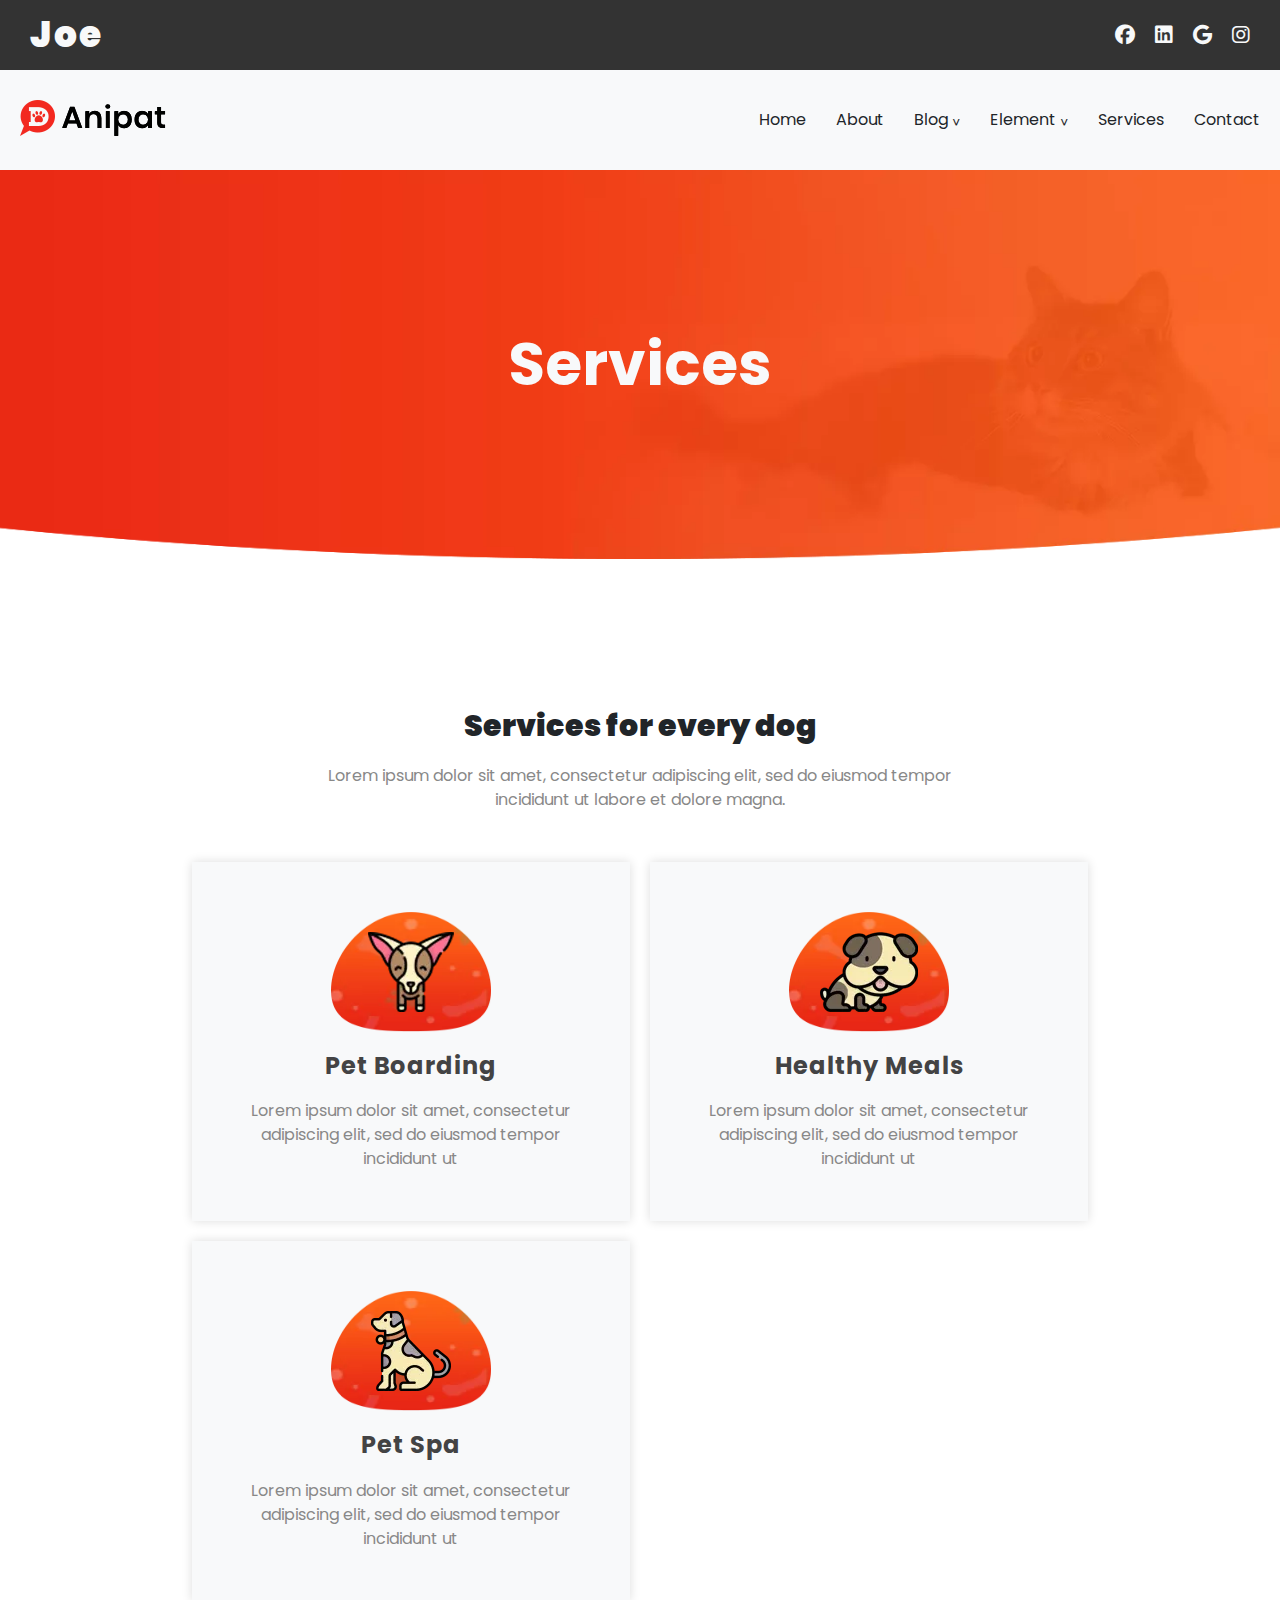
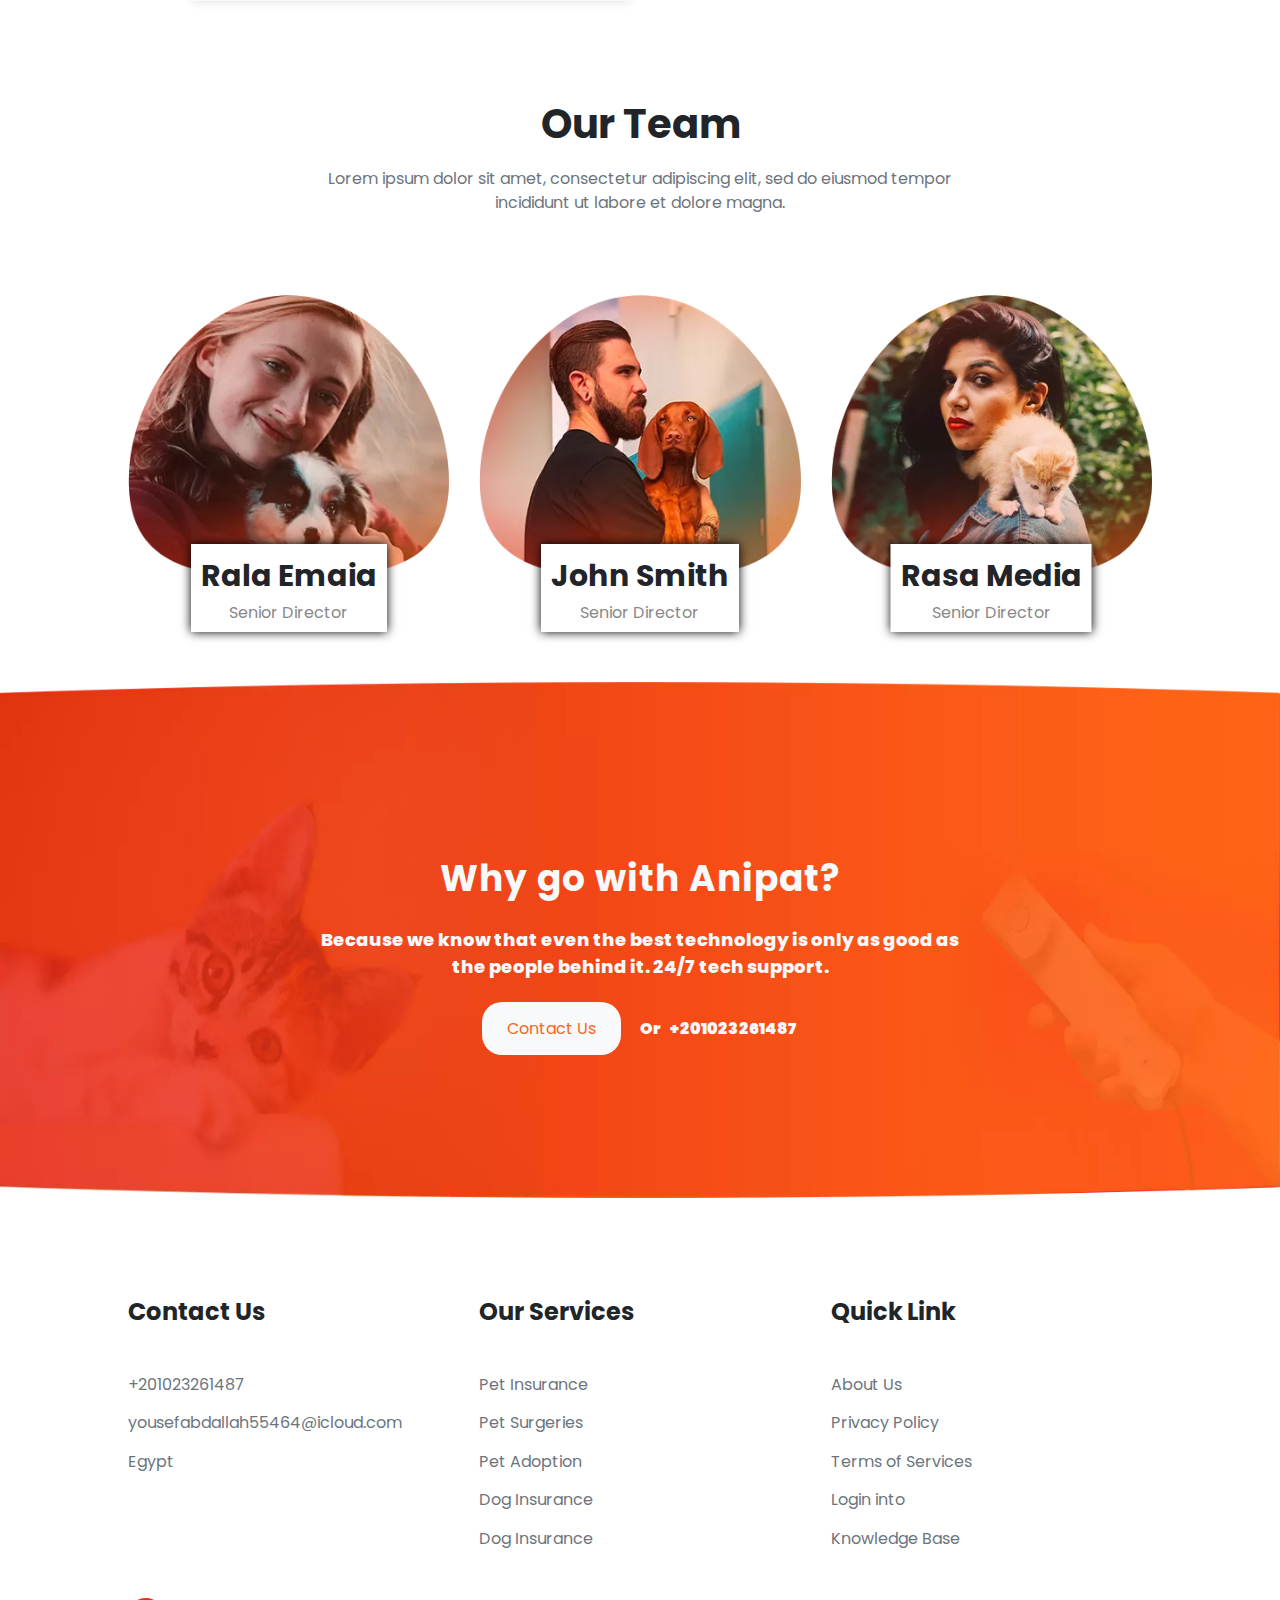
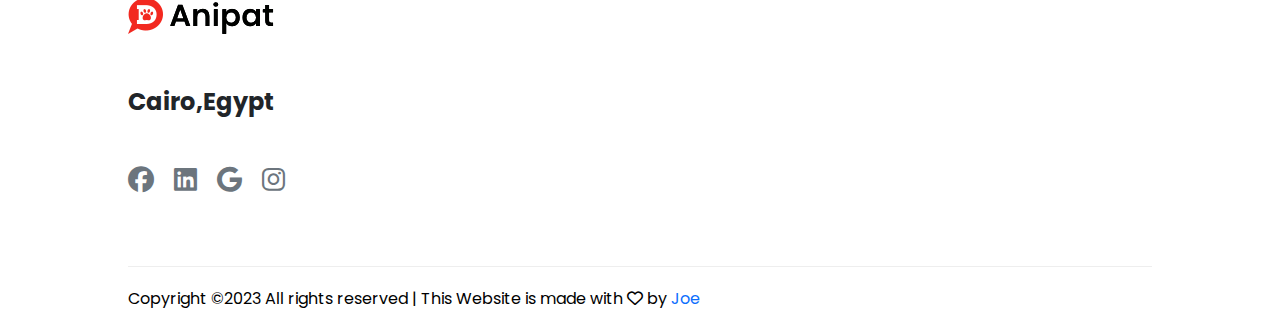
<file: services.html>
<!DOCTYPE html>
<html lang="en">
<head>
    <meta charset="UTF-8">
    <meta http-equiv="X-UA-Compatible" content="IE=edge">
    <meta name="viewport" content="width=device-width, initial-scale=1.0">
    <title>Animal</title>
    <link rel="stylesheet" href="css/Normalize.css">
    <link rel="stylesheet" href="css/ser.css">
    <link rel="stylesheet" href="https://cdnjs.cloudflare.com/ajax/libs/font-awesome/6.3.0/css/all.min.css">
    <link rel="preconnect" href="https://fonts.googleapis.com">
<link rel="preconnect" href="https://fonts.gstatic.com" crossorigin>
<link href="https://fonts.googleapis.com/css2?family=Poppins:ital,wght@0,100;0,200;0,300;0,400;0,500;0,600;0,700;0,800;0,900;1,100;1,200;1,300;1,400;1,500;1,600;1,700;1,800;1,900&display=swap" rel="stylesheet">
</head>
<body>

        <!-- Start About Me -->
        <div class="about-me">
            <h1>joe</h1>
            <ul>
            <li>
                    <a href="https://web.facebook.com/yousef.abdallah.70" target="_blank">
                        <i class="fa-brands fa-facebook"></i>
                    </a>
            </li>

                <li>
                    <a href="https://www.linkedin.com/in/yousef-abdallah-676872268/" target="_blank">
                        <i class="fa-brands fa-linkedin"></i>
                    </a>
                </li>

                <li>
                    <a href="#"><i class="fa-brands fa-google"></i></a>
                </li>

                <li>
                    <a href="https://www.instagram.com/iltorgman/" target="_blank">
                        <i class="fa-brands fa-instagram"></i>
                    </a>
                </li>
            </ul>
        </div>
    <!-- End About Me -->


    <!-- Start Header -->

                    <header>
                        <div class="logo">
                            <img src="img/logo.png.webp" alt="">
                        </div>
                        


                            <div class="icon">


                                <div class="bars">
                                    <i class="fa-regular fa-bars"></i>
                                </div>


                                <ul>
                                    <li>
                                        <a href="index.html">home</a>
                                    </li>
        
                                    <li>
                                        <a href="about.html">about</a>
                                    </li>
        
                                        <div class="blog">
                                            <p>
                                                Blog
                                                <span>^</span>
                                            </p>
                                            <li>
                                                <a href="blog.html">blog</a>
                                            </li>
                                        </div>
        
                                        <div class="element">
                                            <p>
                                                Element
                                                <span>^</span>
                                            </p>
                                            <li>
                                                <a href="element.html">element</a>
                                            </li>
                                        </div>
        
                                        <li>
                                            <a href="services.html">services</a>
                                        </li>
                                        
                                        <li>
                                            <a href="contact.html">contact</a>
                                        </li>
        
                                </ul>
                            
                            </div>

                    </header>

    <!-- End Header -->


    <!-- Start About-Us -->
    <section class="about-us">
        <h1>Services</h1>
    </section>
    <!-- End About-Us -->
    

    <!-- Start Services -->

    <section class="services">
        <h2>Services for every dog</h2>
        <p class="paragraphs">
            Lorem ipsum dolor sit amet, consectetur adipiscing elit, sed do eiusmod tempor incididunt ut labore et dolore magna.
        </p>

            <div class="grid">
                <div class="box">
                    <div class="img">
                        <img src="img/service_icon_1.png.webp" alt="">
                    </div>
                    <h3>Pet Boarding</h3>
                    <p>
                        Lorem ipsum dolor sit amet, consectetur adipiscing elit, sed do eiusmod tempor incididunt ut
                    </p>
                </div>


                <div class="box">
                    <div class="img">
                        <img src="img/service_icon_2.png.webp" alt="">
                    </div>
                    <h3>Healthy Meals</h3>
                    <p>
                        Lorem ipsum dolor sit amet, consectetur adipiscing elit, sed do eiusmod tempor incididunt ut
                    </p>
                </div>


                <div class="box">
                    <div class="img">
                        <img src="img/service_icon_3.png.webp" alt="">
                    </div>
                    <h3>Pet Spa</h3>
                    <p>
                        Lorem ipsum dolor sit amet, consectetur adipiscing elit, sed do eiusmod tempor incididunt ut
                    </p>
                </div>



            </div>
            

    </section>

    <!-- End Services -->


    

    <!-- Start Team -->
    <section class="team">
        <h2>our team</h2>
        <p class="paragraphs">
            Lorem ipsum dolor sit amet, consectetur adipiscing elit, sed do eiusmod tempor incididunt ut labore et dolore magna.
        </p>

        <div class="grid">
            <div class="img">
                <img src="img/team1.png.webp" alt="">
                <div>
                    <h3>Rala Emaia</h3>
                    <p>Senior Director</p>
                </div>
                
            </div>


            <div class="img">
                <img src="img/team2.png.webp" alt="">
                <div>
                    <h3>john Smith</h3>
                    <p>Senior Director</p>
                </div>

            </div>

            <div class="img">
                <img src="img/team3.png.webp" alt="">
                <div>
                    <h3>Rasa Media</h3>
                    <p>Senior Director</p>
                </div>

            </div>


        </div>
    </section>
    <!-- End Team -->


    <!-- Start Contact -->
    <section class="contact">
        <div class="box">
        <h2>Why go with Anipat?</h2>
        <p>
            Because we know that even the best technology is only as good as the people behind it. 24/7 tech support.
        </p>
        <div class="communicate">
            <a href="contact.html">contact us</a>
            <span>or</span>
            <span>+201023261487</span>
        </div>
        </div>
    </section>
    <!-- End Contact -->

    <!-- Start Footer -->
    <footer>
        
            <div class="box">
                <h2>contact us</h2>
                <ul>
                    <li>+201023261487</li>
                        <li>yousefabdallah55464@icloud.com</li>
                    </a></li>
                    <li>Egypt</li>
                </ul>
            </div>

            <div class="box">
                <h2>our services</h2>
                <ul>
                    <li><a href="#">Pet Insurance</a></li>
                    <li><a href="#">Pet Surgeries</a></li>
                    <li><a href="#">Pet Adoption</a></li>
                    <li><a href="#">Dog Insurance</a></li>
                    <li><a href="#">Dog Insurance</a></li>
                </ul>
            </div>

            <div class="box">
                <h2>quick link</h2>
                <ul>
                    <li><a href="#">About Us</a></li>
                    <li><a href="#">Privacy Policy</a></li>
                    <li><a href="#">Terms of Services</a></li>
                    <li><a href="#">Login into</a></li>
                    <li><a href="#">Knowledge Base</a></li>
                </ul>
            </div>

            <div class="box">
                <img src="img/logo.png.webp" alt="">
                <h2>
                    Cairo,Egypt
                </h2>
                <ul class="social">
                    <li>
                            <a href="https://web.facebook.com/yousef.abdallah.70" target="_blank">
                                <i class="fa-brands fa-facebook"></i>
                            </a>
                    </li>
        
                        <li>
                            <a href="https://www.linkedin.com/in/yousef-abdallah-676872268/" target="_blank">
                                <i class="fa-brands fa-linkedin"></i>
                            </a>
                        </li>
        
                        <li>
                            <a href="#"><i class="fa-brands fa-google"></i></a>
                        </li>
        
                        <li>
                            <a href="https://www.instagram.com/iltorgman/" target="_blank">
                                <i class="fa-brands fa-instagram"></i>
                            </a>
                        </li>
                    </ul>
            </div>

    </footer>
    <!-- End Footer -->

    <div class="copyright">
        <p>
            Copyright ©2023 All rights reserved | This Website is made with 
            <span><i class="fa-sharp fa-regular fa-heart"></i></span> by <span class="name">Joe</span>
        </p>
    </div>
    
</body>
</html>
</file>
<file: css/Stayle.css>
/* Start Global Rules */
:root {
    --bs-green: #198754;
    --bs-teal: #20c997;
    --bs-cyan: #0dcaf0;
    --bs-white: #fff;
    --bs-gray: #6c757d;
    --bs-gray-dark: #343a40;
    --bs-primary: #0d6efd;
    --bs-secondary: #6c757d;
    --bs-success: #198754;
    --bs-info: #0dcaf0;
    --bs-warning: #ffc107;
    --bs-danger: #dc3545;
    --bs-light: #f8f9fa;
    --bs-dark: #212529;
    --bs-blue: #0d6efd;
    --bs-indigo: #6610f2;
    --bs-purple: #6f42c1;
    --bs-pink: #d63384;
    --bs-red: #dc3545;
    --bs-orange: #fd7e14;
    --bs-yellow: #ffc107;
    --bs-header: #434344;
}
* {
    box-sizing: border-box;
    padding: 0;
    margin: 0;
}
html {
    scroll-behavior: smooth;
    font-family: 'Poppins', sans-serif;
}
a {
    text-decoration: none;
}
li {
    list-style: none;
}
input:focus {
    outline: none;
}
/* End Global Rules */


/* Start About Me */
.about-me {
    display: flex;
    align-items: center;
    justify-content: space-between;
    padding: 0 30px;
    background-color: #333;
}
.about-me h1 {
    height: 30px;
    display: flex;
    align-items: center;
    font-size: 36px;
    text-transform: capitalize;
    letter-spacing: 2px;
    color: var(--bs-light);
    font-weight: 900;
    transition: 0.3s;
    cursor: pointer;
}
.about-me h1:hover {
    color: var(--bs-orange);
}
.about-me ul {
    display: flex;
    gap: 20px;
}
.about-me ul a {
    display: block;
    color: var(--bs-light);
    font-size: 20px;
    transition: 0.5s;
}
.about-me ul a:hover {
    color: var(--bs-orange);
    transform: translateY(-5px);
}
@media (max-width: 340px) {
    .about-me {
        flex-direction: column;
        padding-bottom: 20px;
    }
}
/* End About Me */


/* Start Header */
.bars i {
    font-weight: 900;
    font-size: 20px;
    display: none;
}
header {
    height: 100px;
    display: flex;
    justify-content: space-between;
    align-items: center;
    background-color: var(--bs-light);
    padding: 0 20px;
    width: 100%;
}
header .logo {
    cursor: pointer;
}
header .icon ul {
    display: flex;
    align-items: center;
    gap: 30px;
}
header .blog a,
header .element a {
    display: block;
    margin-top: 15px;
}
header .blog,
header .element {
    position: relative;
}
header .blog li,
header .element li {
    position: absolute;
    display: none;
    transition: 1s;
}
header .blog:hover li,
header .element:hover li {
    display: block;
    padding-bottom: 20px;
    padding-top: 10px;
    top: 20px;
}
header .blog li a,
header .element li a {
    transition: 0.5s;
} 
header .blog li a:hover,
header .element li a:hover{
    padding-left: 5px;
}
header .blog li {
    width: 140px;
    background-color: var(--bs-light);
    box-shadow: 0 0 10px #ddd;
    top: 30px;
    padding: 0 5px 10px;
}
header .element li {
    background-color: var(--bs-light);
    box-shadow: 0 0 10px #ddd;
    width: 140px;
    padding: 0 5px 10px;
    top: 30px;
}
header .icon a,
header .icon p {
    color: var(--bs-dark);
    text-transform: capitalize;
    cursor: pointer;
    transition: 0.5s;
}
header .icon a:hover,
header .icon p:hover {
    color: var(--bs-orange);
}
header .blog p span,
header .element p span {
    font-size: 12px;
    transform: rotate(180deg);
    display: inline-block;
}
@media (max-width: 767px) {
    .bars i {
        display: block;
    }
    header .icon ul {
    display: none;
    position: absolute;
    flex-direction: column;
    gap: 20px;
    left: 0;
    top: 100px;
    width: 100%;
    height: 100vh;
    background-color: purple;
    align-items: start;
    padding-left: 50px;
    padding-top: 20px;
    transition: 0.5s;
    }
    header .icon:hover ul {
        display: flex !important;
    }
    header .icon a, header .icon p {
        color: var(--bs-light);
        transition: 0.5s;
    }
    header .icon a:hover, header .icon p:hover {
        padding-left: 5px;
    }
    header .blog:hover li, header .element:hover li {
        box-shadow: none;
        background-color: transparent;
        top: 0;
    }
    header .blog li, header .element li {
        position: inherit;
        top: 0;
    }
    header .blog:hover li, header .element:hover li {
        padding-bottom: 0;
    }
    header .blog li a, header .element li a {
        margin-bottom: 0;
        padding-bottom: 5px;
    }
}
/* End Header */


/* Start Dog */
.dog {
    /* padding: 150px 30px 0; */
    display: flex;
    align-items: center;
    justify-content: space-evenly;
    background-image: url(../img/banner.png.webp);
    margin-bottom: 150px;
}
.dog img {
    width: 50%;
}
.dog .box {
    height: 150px;
}
.dog .box h2 {
    font-size: 30px;
    letter-spacing: 1px;
    color: var(--bs-light);
    line-height: 1.4;
    text-transform: capitalize;
    font-weight: 100;
    text-align: center;
}
.dog .box h2 span {
    font-weight: bold;
}
.dog .box p {
    width: 70%;
    margin: 10px auto 20px;
    line-height: 1.5;
    color: var(--bs-light);
    font-weight: bold;
    text-align: center;
}
.dog .box a {
    display: block;
    margin: 0 auto;
    width: fit-content;
    padding: 10px;
    background-color: var(--bs-light);
    box-shadow: 0 0 10px orange;
    color: #fc5f19;
    text-transform: capitalize;
    border-radius: 16px;
    transition: 0.5s;
}
.dog .box a:hover {
    background-color: #fc5f19;
    color: white;
}

@media (max-width: 767px) {
    .dog {
        flex-direction: column-reverse;
        justify-content: flex-end;
        padding-bottom: 40px;
        height: auto;
        padding: 50px;
    }
    .dog .box {
        height: auto;
    }
    .dog img {
        width: 100%;
    }
    .dog .box p {
        width: 100%;
    }
}
/* End Dog */


/* Start Services */
.services h2 {
    margin: 0 auto 20px;
    width: fit-content;
    font-size: 30px;
    color: var(--bs-dark);
    font-weight: 900;
}
.services .paragraphs {
    width: 50%;
    margin: 0 auto 50px;
    text-align: center;
    line-height: 1.5;
    color: #888;
}
.services .grid {
    width: 70%;
    margin: 0 auto;
    display: grid;
    grid-template-columns: repeat(auto-fill, minmax(300px, 1fr));
    gap: 20px;
}
.services .box {
    background-color: var(--bs-light);
    box-shadow: 0 0 10px #ddd;
    padding: 50px 0;
    text-align: center;
}
.services .box .img {
    background-image: url(../img/service_icon_bg_1.png.webp);
    width: 160px;
    height: 120px;
    background-repeat: no-repeat;
    background-size: 100% 100%;
    margin: 0 auto 20px;
    padding: 10px 0;
    display: flex;
    align-items: center;
    justify-content: center;
}
.services .box h3 {
    margin-bottom: 20px;
    font-size: 24px;
    color: var(--bs-header);
    font-weight: bold;
    letter-spacing: 1px;
}
.services .box p {
    width: 80%;
    margin: 0 auto;
    line-height: 1.5;
    color: #888;
}

@media (max-width: 767px) {
    .services h2 {
        text-align: center;
        line-height: 1.5;
        padding: 0 10px;
    }
    .services .paragraphs {
        width: 100%;
        padding: 0 20px;
    }
    .services .grid {
        width: 100%;
        grid-template-columns: minmax(200px, 1fr);
        padding: 0 20px;
    }
}
/* End Services */

/* Start About */
.about {
    display: flex;
    justify-content: space-evenly;
    margin-top: 50px;
    width: 80%;
    margin-left: auto;
    margin-right: auto;
}
.about img {
    width: 50%;
}
.about .box {
    margin: 100px auto 0;
}
.about .box h2 {
    text-align: center;
    line-height: 1.2;
    font-size: 30px;
    color: var(--bs-dark);
    font-weight: 200;
    margin-bottom: 20px;
    letter-spacing: 1px;
}
.about .box h2 span {
    font-weight: 900;
}
.about .box p {
    width: 65%;
    margin: 0 auto 20px;
    color: #888;
    line-height: 1.7;
}
.about .box a {
    display: block;
    margin: 0 auto;
    text-align: center;
    background-color: var(--bs-blue);
    width: fit-content;
    padding: 10px;
    text-transform: capitalize;
    color: var(--bs-light);
    border-radius: 20px;
    transition: 0.5s;
}
.about .box a:hover {
    background-color: transparent;
    border: 1px solid var(--bs-orange);
    color: var(--bs-orange);
}

@media (max-width:767px) {
    .about .box {
        margin-top: 0;
    }
    .about {
        flex-direction: column;
        width: 100;
    }
    .about img {
        width: 100%;
    }
    .about .box p {
        width: 100%;
    }
}
/* End About */

/* Start About-1 */
.about-1 {
    display: flex;
    justify-content: space-between;
    width: 80%;
    margin: 0px auto;
    align-items: center;
    gap: 100px;
    padding-bottom: 100px;
}
.about-1 .title h2 {
    line-height: 1.5;
    margin-bottom: 20px;
    font-size: 30px;
    color: var(--bs-dark);
    font-weight: 200;
}
.about-1 .title h2 span {
    font-weight: 900;
}
.about-1 .title p {
    line-height: 1.5;
    color: #888;
    margin-bottom: 20px;
}
.about-1 .title a {
    display: block;
    padding: 10px;
    background-color: var(--bs-orange);
    color: var(--bs-light);
    border: 1px solid var(--bs-orange);
    border-radius: 14px;
    width: fit-content;
    text-transform: capitalize;
    transition: 0.5s;
}
.about-1 .title a:hover {
    color: var(--bs-orange);
    background-color: transparent;
}
.about-1 .container {
    display: flex;
    align-items: center;
    gap: 50px;
}
.about-1 .container .box {
    padding: 20px 40px;
    background-color: white;
    box-shadow: 0 0 10px;
}
.about-1 .container .box div,
.about-1 .container .box h2 {
    text-align: center;
    margin-bottom: 10px;
}
.about-1 .container .box p {
    font-size: 14px;
    width: max-content;
    text-transform: capitalize;
    letter-spacing: 1px;
    color: var(--bs-gray);
}
.about-1 .container .box-3 {
    margin-top: 20px;
}
@media (max-width:767px) {
    .about-1 {
        flex-direction: column-reverse;
        margin-top: 70px;
        width: 100%;
        gap: 30px;
    }
    .about-1 .container {
        gap: 20px;
        display: grid;
        grid-template-columns: minmax(250px, 1fr);
        padding: 0 20px;
    }
    .about-1 .container .box {
        padding: 10px 15px;
    }
    .about-1 .title {
        padding: 0 20px;
        text-align: center;
    }
    .about-1 .container .box p {
        text-align: center;
        width: auto;
    }
    .about-1 .title a {
        margin: 0 auto;
    }
}
/* End About-1 */


/* Start Team */
.team {
    margin-top: 50px;
}
.team h2 {
    font-size: 40px;
    text-align: center;
    color: var(--bs-dark);
    text-transform: capitalize;
    margin-bottom: 20px;
}
.team .paragraphs {
    width: 50%;
    margin: 0 auto;
    text-align: center;
    color: var(--bs-gray);
    line-height: 1.5;
    margin-bottom: 80px;
}
.team .grid {
    width: 80%;
    display: grid;
    grid-template-columns: repeat(auto-fill, minmax(300px , 1fr));
    gap: 30px;
    margin: 0 auto;
    padding-bottom: 100px;
}
.team .img {
    position: relative;
}
.team img {
    width: 100%;
}
.team .grid .img h3 {
    text-align: center;
    width: max-content;
    font-size: 30px;
    margin: 10px 0;
    text-transform: capitalize;
    color: var(--bs-dark);
}
.team .grid .img p {
    text-align: center;
    color: #888;
}
.team .img div {
    position: absolute;
    width: fit-content;
    left: 50%;
    bottom: -50px;
    transform: translateX(-50%);
    background-color: white;
    box-shadow: 0 0 10px;
    padding: 5px 10px 10px;
    transition: 0.5s;
}
.team .img:hover div{
    bottom: -40px;
}
@media (max-width:767px) {
    .team h2 {
        padding: 0 20px;
    }
    .team .paragraphs {
        width: 100%;
        padding: 0 10px;
    }
    .team .grid {
        grid-template-columns: minmax(250px,1fr);
        row-gap: 100px;
    }
}
/* End Team */


/* Start Contact */
.contact {
    background-image: url(../img/contact_bg.png.webp);
    background-repeat: no-repeat;
    background-size: 100% 100%;
    background-position: center;
    padding: 170px 0 160px;
    margin-bottom: 100px;
}
.contact h2 {
    text-align: center;
    margin-bottom: 20px;
    font-size: 36px;
    color: var(--bs-light);
    letter-spacing: 1px;
    line-height: 1.5;
}
.contact p {
    width: 50%;
    margin: 0 auto;
    padding-bottom: 20px;
    line-height: 1.5;
    margin-bottom: 20px;
    color: var(--bs-light);
    font-weight: 800;
    font-size: 18px;
    text-align: center;
}
.contact a {
    padding: 15px 25px;
    background-color: var(--bs-light);
    color: #fa6620;
    margin-right: 10px;
    border-radius: 20px;
    transition: 0.5s;
    text-transform: capitalize;
}
.contact a:hover {
    background-color: #fa6620;
    color: var(--bs-light);
    box-shadow: 0 0 10px;
}
.contact span {
    margin-left: 5px;
    text-transform: capitalize;
    color: var(--bs-light);
    font-weight: 900;
}
.contact .communicate {
    text-align: center;
}
@media (max-width:767px) {
    .contact p {
        width: 100%;
        padding: 0 10px 20px;
        text-align: inherit;
    }
    .contact span {
        display: block;
        margin-top: 10px;
        margin-left: 0;
    }
    .contact a {
        display: block;
        width: fit-content;
        margin: 0 auto;

    }
}
/* End Contact */


/* Start Footer  */
footer {
    display: grid;
    grid-template-columns: repeat(auto-fill, minmax(250px, 1fr));
    gap: 30px;
    width: 80%;
    margin: 0 auto;
    padding-bottom: 50px;
    border-bottom: 1px solid #eee;
}
footer .box h2 {
    margin-bottom: 50px;
    color: var(--bs-dark);
    text-transform: capitalize;
}
footer ul li {
    margin-bottom: 20px;
    color: var(--bs-gray);
}
footer ul li a {
    color: var(--bs-gray);
    transition: 0.5s;
}
footer ul li a:hover {
    color: var(--bs-orange);
}
footer .social {
    display: flex;
    gap: 20px;
}
footer .social a {
    display: block;
    font-size: 26px;
    transition: 0.5s;
}
footer .social a:hover {
    transform: translateY(-5px);
}
footer img {
    margin-bottom: 50px;
    cursor: pointer;
}
@media (max-width:767px) {
    footer {
        grid-template-columns: minmax(250px, 1fr);
        row-gap: 30px;
    }
}
@media (max-width:320px) {
    footer {
        width: 100%;
        padding: 0 10px;
    }
}
/* End Footer  */

.copyright {
    width: 80%;
    margin: 0 auto;
    padding: 20px 0;
    line-height: 1.5;
}
.copyright .name {
    color: var(--bs-blue);
    cursor: pointer;
    transition: 0.5s;
}
.copyright .name:hover {
    color: var(--bs-orange);
}
@media (max-width:320px) {
    .copyright {
        width: 100%;
        padding: 20px 10px;
    }
}
</file>
<file: css/about.css>
/* Start Global Rules */
:root {
    --bs-green: #198754;
    --bs-teal: #20c997;
    --bs-cyan: #0dcaf0;
    --bs-white: #fff;
    --bs-gray: #6c757d;
    --bs-gray-dark: #343a40;
    --bs-primary: #0d6efd;
    --bs-secondary: #6c757d;
    --bs-success: #198754;
    --bs-info: #0dcaf0;
    --bs-warning: #ffc107;
    --bs-danger: #dc3545;
    --bs-light: #f8f9fa;
    --bs-dark: #212529;
    --bs-blue: #0d6efd;
    --bs-indigo: #6610f2;
    --bs-purple: #6f42c1;
    --bs-pink: #d63384;
    --bs-red: #dc3545;
    --bs-orange: #fd7e14;
    --bs-yellow: #ffc107;
    --bs-header: #434344;
}
* {
    box-sizing: border-box;
    padding: 0;
    margin: 0;
}
html {
    scroll-behavior: smooth;
    font-family: 'Poppins', sans-serif;
}
a {
    text-decoration: none;
}
li {
    list-style: none;
}
input:focus {
    outline: none;
}
h1 {
    margin: 0;
}
/* End Global Rules */


/* Start About Me */
.about-me {
    display: flex;
    align-items: center;
    justify-content: space-between;
    padding: 20px 30px;
    background-color: #333;
    row-gap: 15px;
}
.about-me h1 {
    height: 30px;
    display: flex;
    align-items: center;
    font-size: 36px;
    text-transform: capitalize;
    letter-spacing: 2px;
    color: var(--bs-light);
    font-weight: 900;
    transition: 0.3s;
    cursor: pointer;
}
.about-me h1:hover {
    color: var(--bs-orange);
}
.about-me ul {
    display: flex;
    gap: 20px;
}
.about-me ul a {
    display: block;
    color: var(--bs-light);
    font-size: 20px;
    transition: 0.5s;
}
.about-me ul a:hover {
    color: var(--bs-orange);
    transform: translateY(-5px);
}
@media (max-width: 340px) {
    .about-me {
        flex-direction: column;
        padding-bottom: 20px;
    }
}
/* End About Me */


/* Start Header */
.bars i {
    font-weight: 900;
    font-size: 20px;
    display: none;
}
header {
    height: 100px;
    display: flex;
    justify-content: space-between;
    align-items: center;
    background-color: var(--bs-light);
    padding: 0 20px;
    width: 100%;
}
header .logo {
    cursor: pointer;
}
header .icon ul {
    display: flex;
    align-items: center;
    gap: 30px;
}
header .blog a,
header .element a {
    display: block;
    margin-top: 15px;
}
header .blog,
header .element {
    position: relative;
}
header .blog li,
header .element li {
    position: absolute;
    display: none;
    transition: 1s;
}
header .blog:hover li,
header .element:hover li {
    display: block;
    padding-bottom: 20px;
    padding-top: 10px;
    top: 20px;
}
header .blog li a,
header .element li a {
    transition: 0.5s;
} 
header .blog li a:hover,
header .element li a:hover{
    padding-left: 5px;
}
header .blog li {
    width: 140px;
    background-color: var(--bs-light);
    box-shadow: 0 0 10px #ddd;
    top: 30px;
    padding: 0 5px 10px;
}
header .element li {
    background-color: var(--bs-light);
    box-shadow: 0 0 10px #ddd;
    width: 140px;
    padding: 0 5px 10px;
    top: 30px;
}
header .icon a,
header .icon p {
    color: var(--bs-dark);
    text-transform: capitalize;
    cursor: pointer;
    transition: 0.5s;
}
header .icon a:hover,
header .icon p:hover {
    color: var(--bs-orange);
}
header .blog p span,
header .element p span {
    font-size: 12px;
    transform: rotate(180deg);
    display: inline-block;
}
@media (max-width: 767px) {
    .bars i {
        display: block;
    }
    header .icon ul {
    display: none;
    position: absolute;
    flex-direction: column;
    gap: 20px;
    left: 0;
    top: 100px;
    width: 100%;
    height: 100vh;
    background-color: purple;
    align-items: start;
    padding-left: 50px;
    padding-top: 20px;
    transition: 0.5s;
    }
    header .icon:hover ul {
        display: flex !important;
    }
    header .icon a, header .icon p {
        color: var(--bs-light);
        transition: 0.5s;
    }
    header .icon a:hover, header .icon p:hover {
        padding-left: 5px;
    }
    header .blog:hover li, header .element:hover li {
        box-shadow: none;
        background-color: transparent;
        top: 0;
    }
    header .blog li, header .element li {
        position: inherit;
        top: 0;
    }
    header .blog:hover li, header .element:hover li {
        padding-bottom: 0;
    }
    header .blog li a, header .element li a {
        margin-bottom: 0;
        padding-bottom: 5px;
    }
}
/* End Header */



/* Start About-Us */
.about-us {
    background-image: url(../img/bradcam.png.webp);
    background-repeat: no-repeat;
    background-position: bottom;
    background-size: cover;
    padding: 160px 0;
    text-align: center;
    font-size: 30px;
    color: var(--bs-light);
}
@media (max-width: 767px) {
    .about-us {
        font-size: 26px;
    }
}
/* End About-Us */



/* Start About */
.about {
    display: flex;
    justify-content: space-evenly;
    margin-top: 50px;
    width: 80%;
    margin-left: auto;
    margin-right: auto;
}
.about img {
    width: 50%;
}
.about .box {
    margin: 100px auto 0;
}
.about .box h2 {
    text-align: center;
    line-height: 1.2;
    font-size: 30px;
    color: var(--bs-dark);
    font-weight: 200;
    margin-bottom: 20px;
    letter-spacing: 1px;
}
.about .box h2 span {
    font-weight: 900;
}
.about .box p {
    width: 65%;
    margin: 0 auto 20px;
    color: #888;
    line-height: 1.7;
}
.about .box a {
    display: block;
    margin: 0 auto;
    text-align: center;
    background-color: var(--bs-blue);
    width: fit-content;
    padding: 10px;
    text-transform: capitalize;
    color: var(--bs-light);
    border-radius: 20px;
    transition: 0.5s;
}
.about .box a:hover {
    background-color: transparent;
    border: 1px solid var(--bs-orange);
    color: var(--bs-orange);
}

@media (max-width:767px) {
    .about .box {
        margin-top: 0;
    }
    .about {
        flex-direction: column;
        width: 100;
    }
    .about img {
        width: 100%;
    }
    .about .box p {
        width: 100%;
    }
}
/* End About */


/* Start About-1 */
.about-1 {
    display: flex;
    justify-content: space-between;
    width: 80%;
    margin: 0px auto;
    align-items: center;
    gap: 100px;
    padding-bottom: 100px;
}
.about-1 .title h2 {
    line-height: 1.5;
    margin-bottom: 20px;
    font-size: 30px;
    color: var(--bs-dark);
    font-weight: 200;
}
.about-1 .title h2 span {
    font-weight: 900;
}
.about-1 .title p {
    line-height: 1.5;
    color: #888;
    margin-bottom: 20px;
}
.about-1 .title a {
    display: block;
    padding: 10px;
    background-color: var(--bs-orange);
    color: var(--bs-light);
    border: 1px solid var(--bs-orange);
    border-radius: 14px;
    width: fit-content;
    text-transform: capitalize;
    transition: 0.5s;
}
.about-1 .title a:hover {
    color: var(--bs-orange);
    background-color: transparent;
}
.about-1 .container {
    display: flex;
    align-items: center;
    gap: 50px;
}
.about-1 .container .box {
    padding: 20px 40px;
    background-color: white;
    box-shadow: 0 0 10px;
}
.about-1 .container .box div,
.about-1 .container .box h2 {
    text-align: center;
    margin-bottom: 10px;
}
.about-1 .container .box p {
    font-size: 14px;
    width: max-content;
    text-transform: capitalize;
    letter-spacing: 1px;
    color: var(--bs-gray);
}
.about-1 .container .box-3 {
    margin-top: 20px;
}
@media (max-width:767px) {
    .about-1 {
        flex-direction: column-reverse;
        margin-top: 70px;
        width: 100%;
        gap: 30px;
    }
    .about-1 .container {
        gap: 20px;
        display: grid;
        grid-template-columns: minmax(250px, 1fr);
        padding: 0 20px;
    }
    .about-1 .container .box {
        padding: 10px 15px;
    }
    .about-1 .title {
        padding: 0 20px;
        text-align: center;
    }
    .about-1 .container .box p {
        text-align: center;
        width: auto;
    }
    .about-1 .title a {
        margin: 0 auto;
    }
}
/* End About-1 */


/* Start Team */
.team {
    margin-top: 50px;
}
.team h2 {
    font-size: 40px;
    text-align: center;
    color: var(--bs-dark);
    text-transform: capitalize;
    margin-bottom: 20px;
}
.team .paragraphs {
    width: 50%;
    margin: 0 auto;
    text-align: center;
    color: var(--bs-gray);
    line-height: 1.5;
    margin-bottom: 80px;
}
.team .grid {
    width: 80%;
    display: grid;
    grid-template-columns: repeat(auto-fill, minmax(300px , 1fr));
    gap: 30px;
    margin: 0 auto;
    padding-bottom: 100px;
}
.team .img {
    position: relative;
}
.team img {
    width: 100%;
}
.team .grid .img h3 {
    text-align: center;
    width: max-content;
    font-size: 30px;
    margin: 10px 0;
    text-transform: capitalize;
    color: var(--bs-dark);
}
.team .grid .img p {
    text-align: center;
    color: #888;
}
.team .img div {
    position: absolute;
    width: fit-content;
    left: 50%;
    bottom: -50px;
    transform: translateX(-50%);
    background-color: white;
    box-shadow: 0 0 10px;
    padding: 5px 10px 10px;
    transition: 0.5s;
}
.team .img:hover div{
    bottom: -40px;
}
@media (max-width:767px) {
    .team h2 {
        padding: 0 20px;
    }
    .team .paragraphs {
        width: 100%;
        padding: 0 10px;
    }
    .team .grid {
        grid-template-columns: minmax(250px,1fr);
        row-gap: 100px;
    }
}
/* End Team */


/* Start Contact */
.contact {
    background-image: url(../img/contact_bg.png.webp);
    background-repeat: no-repeat;
    background-size: 100% 100%;
    background-position: center;
    padding: 170px 0 160px;
    margin-bottom: 100px;
}
.contact h2 {
    text-align: center;
    margin-bottom: 20px;
    font-size: 36px;
    color: var(--bs-light);
    letter-spacing: 1px;
    line-height: 1.5;
}
.contact p {
    width: 50%;
    margin: 0 auto;
    padding-bottom: 20px;
    line-height: 1.5;
    margin-bottom: 20px;
    color: var(--bs-light);
    font-weight: 800;
    font-size: 18px;
    text-align: center;
}
.contact a {
    padding: 15px 25px;
    background-color: var(--bs-light);
    color: #fa6620;
    margin-right: 10px;
    border-radius: 20px;
    transition: 0.5s;
    text-transform: capitalize;
}
.contact a:hover {
    background-color: #fa6620;
    color: var(--bs-light);
    box-shadow: 0 0 10px;
}
.contact span {
    margin-left: 5px;
    text-transform: capitalize;
    color: var(--bs-light);
    font-weight: 900;
}
.contact .communicate {
    text-align: center;
}
@media (max-width:767px) {
    .contact p {
        width: 100%;
        padding: 0 10px 20px;
        text-align: inherit;
    }
    .contact span {
        display: block;
        margin-top: 10px;
        margin-left: 0;
    }
    .contact a {
        display: block;
        width: fit-content;
        margin: 0 auto;

    }
}
/* End Contact */


/* Start Footer  */
footer {
    display: grid;
    grid-template-columns: repeat(auto-fill, minmax(250px, 1fr));
    gap: 30px;
    width: 80%;
    margin: 0 auto;
    padding-bottom: 50px;
    border-bottom: 1px solid #eee;
}
footer .box h2 {
    margin-bottom: 50px;
    color: var(--bs-dark);
    text-transform: capitalize;
}
footer ul li {
    margin-bottom: 20px;
    color: var(--bs-gray);
}
footer ul li a {
    color: var(--bs-gray);
    transition: 0.5s;
}
footer ul li a:hover {
    color: var(--bs-orange);
}
footer .social {
    display: flex;
    gap: 20px;
}
footer .social a {
    display: block;
    font-size: 26px;
    transition: 0.5s;
}
footer .social a:hover {
    transform: translateY(-5px);
}
footer img {
    margin-bottom: 50px;
    cursor: pointer;
}
@media (max-width:767px) {
    footer {
        grid-template-columns: minmax(250px, 1fr);
        row-gap: 30px;
    }
}
@media (max-width:320px) {
    footer {
        width: 100%;
        padding: 0 10px;
    }
}
/* End Footer  */

.copyright {
    width: 80%;
    margin: 0 auto;
    padding: 20px 0;
    line-height: 1.5;
}
.copyright .name {
    color: var(--bs-blue);
    cursor: pointer;
    transition: 0.5s;
}
.copyright .name:hover {
    color: var(--bs-orange);
}
@media (max-width:320px) {
    .copyright {
        width: 100%;
        padding: 20px 10px;
    }
}
</file>
<file: css/blog.css>
/* Start Global Rules */
:root {
    --bs-green: #198754;
    --bs-teal: #20c997;
    --bs-cyan: #0dcaf0;
    --bs-white: #fff;
    --bs-gray: #6c757d;
    --bs-gray-dark: #343a40;
    --bs-primary: #0d6efd;
    --bs-secondary: #6c757d;
    --bs-success: #198754;
    --bs-info: #0dcaf0;
    --bs-warning: #ffc107;
    --bs-danger: #dc3545;
    --bs-light: #f8f9fa;
    --bs-dark: #212529;
    --bs-blue: #0d6efd;
    --bs-indigo: #6610f2;
    --bs-purple: #6f42c1;
    --bs-pink: #d63384;
    --bs-red: #dc3545;
    --bs-orange: #fd7e14;
    --bs-yellow: #ffc107;
    --bs-header: #434344;
    --bs-boxes: #fbf9ff;
}
* {
    box-sizing: border-box;
    padding: 0;
    margin: 0;
}
html {
    scroll-behavior: smooth;
    font-family: 'Poppins', sans-serif;
}
a {
    text-decoration: none;
}
li {
    list-style: none;
}
input:focus {
    outline: none;
}
h1 {
    margin: 0;
}
input::placeholder {
    transition: 1s;
}
input:focus::placeholder {
    opacity: 0;
}
/* End Global Rules */


/* Start About Me */
.about-me {
    display: flex;
    align-items: center;
    justify-content: space-between;
    padding: 20px 30px;
    background-color: #333;
    row-gap: 15px;
}
.about-me h1 {
    height: 30px;
    display: flex;
    align-items: center;
    font-size: 36px;
    text-transform: capitalize;
    letter-spacing: 2px;
    color: var(--bs-light);
    font-weight: 900;
    transition: 0.3s;
    cursor: pointer;
}
.about-me h1:hover {
    color: var(--bs-orange);
}
.about-me ul {
    display: flex;
    gap: 20px;
}
.about-me ul a {
    display: block;
    color: var(--bs-light);
    font-size: 20px;
    transition: 0.5s;
}
.about-me ul a:hover {
    color: var(--bs-orange);
    transform: translateY(-5px);
}
@media (max-width: 340px) {
    .about-me {
        flex-direction: column;
        padding-bottom: 20px;
    }
}
/* End About Me */


/* Start Header */
.bars i {
    font-weight: 900;
    font-size: 20px;
    display: none;
}
header {
    height: 100px;
    display: flex;
    justify-content: space-between;
    align-items: center;
    background-color: var(--bs-light);
    padding: 0 20px;
    width: 100%;
}
header .logo {
    cursor: pointer;
}
header .icon ul {
    display: flex;
    align-items: center;
    gap: 30px;
}
header .blog a,
header .element a {
    display: block;
    margin-top: 15px;
}
header .blog,
header .element {
    position: relative;
}
header .blog li,
header .element li {
    position: absolute;
    display: none;
    transition: 1s;
}
header .blog:hover li,
header .element:hover li {
    display: block;
    padding-bottom: 20px;
    padding-top: 10px;
    top: 20px;
}
header .blog li a,
header .element li a {
    transition: 0.5s;
} 
header .blog li a:hover,
header .element li a:hover{
    padding-left: 5px;
}
header .blog li {
    width: 140px;
    background-color: var(--bs-light);
    box-shadow: 0 0 10px #ddd;
    top: 30px;
    padding: 0 5px 10px;
}
header .element li {
    background-color: var(--bs-light);
    box-shadow: 0 0 10px #ddd;
    width: 140px;
    padding: 0 5px 10px;
    top: 30px;
}
header .icon a,
header .icon p {
    color: var(--bs-dark);
    text-transform: capitalize;
    cursor: pointer;
    transition: 0.5s;
}
header .icon a:hover,
header .icon p:hover {
    color: var(--bs-orange);
}
header .blog p span,
header .element p span {
    font-size: 12px;
    transform: rotate(180deg);
    display: inline-block;
}
@media (max-width: 767px) {
    .bars i {
        display: block;
    }
    header .icon ul {
    display: none;
    position: absolute;
    flex-direction: column;
    gap: 20px;
    left: 0;
    top: 100px;
    width: 100%;
    height: 100vh;
    background-color: purple;
    align-items: start;
    padding-left: 50px;
    padding-top: 20px;
    transition: 0.5s;
    }
    header .icon:hover ul {
        display: flex !important;
    }
    header .icon a, header .icon p {
        color: var(--bs-light);
        transition: 0.5s;
    }
    header .icon a:hover, header .icon p:hover {
        padding-left: 5px;
    }
    header .blog:hover li, header .element:hover li {
        box-shadow: none;
        background-color: transparent;
        top: 0;
    }
    header .blog li, header .element li {
        position: inherit;
        top: 0;
    }
    header .blog:hover li, header .element:hover li {
        padding-bottom: 0;
    }
    header .blog li a, header .element li a {
        margin-bottom: 0;
        padding-bottom: 5px;
    }
}
/* End Header */



/* Start About-Us */
.about-us {
    background-image: url(../img/bradcam.png.webp);
    background-repeat: no-repeat;
    background-position: bottom;
    background-size: cover;
    padding: 160px 0;
    text-align: center;
    font-size: 30px;
    color: var(--bs-light);
}
@media (max-width: 767px) {
    .about-us {
        font-size: 26px;
    }
}
/* End About-Us */

/* Start Container */
.container {
    width: 80%;
    margin: 100px auto 0;
    display: flex;
}
.container .box img {
    width: 100%;
    margin-bottom: 20px;
}
.container .box .box-1 {
    box-shadow: 0 0 10px #ddd;
    margin: 0 auto 20px;
    padding: 20px 10px 40px; 
    width: 80%;
}
.container .box .box-1 .img {
    position: relative;
}
.container .box .links {
    position: absolute;
    bottom: 10px;
    left: 30px;
    background-color: orange;
    padding: 15px;
    text-align: center;
    cursor: pointer;
}
.container .box .links a {
    color: var(--bs-light);
    font-weight: 600;
}
.container .box-1 .link-1 {
    display: block;
    margin: 10px 0;
    padding-left: 10px;
    font-size: 18px;
    color: var(--bs-dark);
    font-weight: bold;
    transition: 0.5s;
}
.container .box-1 .link-1:hover {
    color: var(--bs-orange);
}
.container .box-1 p {
    width: 80%;
    padding-left: 10px;
    line-height: 1.5;
    margin-bottom: 20px;
    color: #888;
}
.container .all {
    padding-left: 10px;
    padding-top: 20px;
    font-size: 12px;
}
.container .all a,
.container .all span {
    color: #888;
    transition: 0.5s;
}
.container .all a:hover {
    color: purple;
}
.container .boxs .search {
    margin-bottom: 20px;
    padding: 15px;
    background-color: #fbf9ff;
}
.container .boxs .search input:first-child {
    padding: 10px;
    width: 100%;
    margin-bottom: 15px;
    caret-color: purple;
    border: 1px solid #eee;
    color: purple;
}
.container .boxs .search input:last-child {
    width: 100%;
    color: var(--bs-orange);
    background-color: transparent;
    border: 1px solid;
    padding: 10px;
    cursor: pointer;
    transition: 0.5s;
}
.container .boxs .search input:last-child:hover {
    color: var(--bs-light);
    background-color: var(--bs-orange);
}
.container .boxs .category {
    padding: 10px 10px 10px 20px;
    margin-bottom: 20px;
    background-color: var(--bs-boxes);
}
.container .boxs .category h2 {
    font-size: 16px;
    padding-bottom: 10px;
    margin-bottom: 20px;
    border-bottom: 1px solid #eee;
    font-weight: 500;

}
.container .boxs .category ul li {
    margin-bottom: 10px;
}
.container .boxs .category ul li:not(:last-child) {
    border-bottom: 1px solid #eee;
    padding-bottom: 10px;
}
.container .boxs .category li a {
    color: #888;
    font-size: 14px;
    transition: 0.5s;
}
.container .boxs .category ul li a:hover {
    color: var(--bs-orange);
    padding-left: 5px;
}
.container .recent {
    padding: 10px 10px 10px 20px;
    margin-bottom: 20px;
    background-color: var(--bs-boxes);
}
.container .recent h2 {
    font-size: 16px;
    padding-bottom: 10px;
    margin-bottom: 20px;
    border-bottom: 1px solid #eee;
    font-weight: 500;
}
.container .recent .box {
    display: flex;
    gap: 10px;
    margin-bottom: 10px;
}
.container .recent .box img {
    width: 60px;
    height: 60px;
}
.container .recent .box div a {
    display: block;
    width: max-content;
    font-size: 16px;
    margin-bottom: 10px;
    color: var(--bs-dark);
    font-weight: bold;
    transition: 0.5s;
}
.container .recent .box div a:hover {
    color: var(--bs-purple);
}
.container .recent .box div p {
    font-size: 14px;
    color: #888;
}
.container .tag {
    padding: 10px 10px 10px 20px;
    margin-bottom: 20px;
    background-color: var(--bs-boxes);
}
.container .tag h2 {
    font-size: 16px;
    padding-bottom: 10px;
    margin-bottom: 20px;
    border-bottom: 1px solid #eee;
    font-weight: 500
}
.container .tag .grid {
    width: 287px;
}
.container .tag .grid a{
    display: inline-block;
    padding: 10px;
    color: #888;
    background-color: var(--bs-light);
    border: 1px solid #eee;
    margin-bottom: 10px;
    margin-right: 10px;
    font-size: 12px;
    transition: 0.5s;
}
.container .tag .grid a:hover {
    color: var(--bs-light);
    background-color: var(--bs-orange);
}
.container .insta {
    padding: 10px 10px 10px 20px;
    margin-bottom: 20px;
    background-color: var(--bs-boxes);
}
.container .insta h2 {
    font-size: 16px;
    padding-bottom: 10px;
    margin-bottom: 20px;
    border-bottom: 1px solid #eee;
    font-weight: 500;
}
.container .insta .grid {
    display: grid;
    grid-template-columns: repeat(auto-fill, minmax(80px, 1fr));
    row-gap: 10px;
} 

.container .new {
    padding: 10px 10px 10px 20px;
    margin-bottom: 20px;
    background-color: var(--bs-boxes);
}
.container .new h2 {
    font-size: 16px;
    padding-bottom: 10px;
    margin-bottom: 20px;
    border-bottom: 1px solid #eee;
    font-weight: 500
}
.container .new input {
    display: block;
}
.container .new input:first-child {
    margin-bottom: 15px;
    padding: 10px;
    border: 1px solid #eee;
    width: 100%;
    caret-color: var(--bs-purple);
    color: var(--bs-purple);
    transition: 0.5s;
}
.container .new input:last-child {
    padding: 10px;
    width: 100%;
    margin-bottom: 20px;
    border: 1px solid var(--bs-orange);
    color: var(--bs-orange);
    background-color: transparent;
    font-size: 20px;
    text-transform: uppercase;
    letter-spacing: 2px;
    cursor: pointer;
    transition: 0.5s;
}
.container .new input:last-child:hover {
    background-color: var(--bs-orange);
    color: var(--bs-light);
}
@media (max-width: 991px) {
    .container {
        display: block;
        width: 100%;
    }
    .container .recent .box {
        flex-direction: column;
    }
    .container .box .box-1 {
        width: 100%;
    }
    .container .box,
    .container .boxs {
        padding: 0 10px;
    }
    .swish {
        width: 100% !important;
    }
}
@media (max-width: 320px) {
    body {
        width: 320px;
    }
}
/* End Container */


/* Start Swish */
.swish {
    width: 80%;
    margin: 20px 0 20px;
    text-align: center;
}
.swish a {
    font-size: 12px;
    margin-right: 10px;
    display: inline-block;
    padding: 10px 15px;
    background-color: var(--bs-boxes);
    border: 1px solid #eee;
    color: #888;
    transition: 0.5s;
}
.swish a:hover {
    color: var(--bs-orange);
    box-shadow: 0 0 0 0.2rem rgb(0 123 255 / 25%);
}
/* End Swish */


/* Start Footer  */
footer {
    display: grid;
    grid-template-columns: repeat(auto-fill, minmax(250px, 1fr));
    gap: 30px;
    width: 80%;
    margin: 50px auto 20px;
    border-bottom: 1px solid #eee;
}
footer .box h2 {
    margin-bottom: 50px;
    color: var(--bs-dark);
    text-transform: capitalize;
}
footer ul li {
    margin-bottom: 20px;
    color: var(--bs-gray);
}
footer ul li a {
    color: var(--bs-gray);
    transition: 0.5s;
}
footer ul li a:hover {
    color: var(--bs-orange);
}
footer .social {
    display: flex;
    gap: 20px;
}
footer .social a {
    display: block;
    font-size: 26px;
    transition: 0.5s;
}
footer .social a:hover {
    transform: translateY(-5px);
}
footer img {
    margin-bottom: 50px;
    cursor: pointer;
}
@media (max-width:767px) {
    footer {
        grid-template-columns: minmax(250px, 1fr);
        row-gap: 30px;
    }
}
@media (max-width:320px) {
    footer {
        width: 100%;
        padding: 0 10px;
    }
}
/* End Footer  */

.copyright {
    width: 80%;
    margin: 0 auto;
    padding: 20px 0;
    line-height: 1.5;
}
.copyright .name {
    color: var(--bs-blue);
    cursor: pointer;
    transition: 0.5s;
}
.copyright .name:hover {
    color: var(--bs-orange);
}
@media (max-width:320px) {
    .copyright {
        width: 100%;
        padding: 20px 10px;
    }
}
</file>
<file: css/contact.css>
/* Start Global Rules */
:root {
    --bs-green: #198754;
    --bs-teal: #20c997;
    --bs-cyan: #0dcaf0;
    --bs-white: #fff;
    --bs-gray: #6c757d;
    --bs-gray-dark: #343a40;
    --bs-primary: #0d6efd;
    --bs-secondary: #6c757d;
    --bs-success: #198754;
    --bs-info: #0dcaf0;
    --bs-warning: #ffc107;
    --bs-danger: #dc3545;
    --bs-light: #f8f9fa;
    --bs-dark: #212529;
    --bs-blue: #0d6efd;
    --bs-indigo: #6610f2;
    --bs-purple: #6f42c1;
    --bs-pink: #d63384;
    --bs-red: #dc3545;
    --bs-orange: #fd7e14;
    --bs-yellow: #ffc107;
    --bs-header: #434344;
    --bs-boxes: #fbf9ff;
}
* {
    box-sizing: border-box;
    padding: 0;
    margin: 0;
}
html {
    scroll-behavior: smooth;
    font-family: 'Poppins', sans-serif;
}
a {
    text-decoration: none;
}
li {
    list-style: none;
}
input:focus {
    outline: none;
}
h1 {
    margin: 0;
}
input::placeholder {
    transition: 1s;
}
input:focus::placeholder {
    opacity: 0;
}
/* End Global Rules */


/* Start About Me */
.about-me {
    display: flex;
    align-items: center;
    justify-content: space-between;
    padding: 20px 30px;
    background-color: #333;
    row-gap: 15px;
}
.about-me h1 {
    height: 30px;
    display: flex;
    align-items: center;
    font-size: 36px;
    text-transform: capitalize;
    letter-spacing: 2px;
    color: var(--bs-light);
    font-weight: 900;
    transition: 0.3s;
    cursor: pointer;
}
.about-me h1:hover {
    color: var(--bs-orange);
}
.about-me ul {
    display: flex;
    gap: 20px;
}
.about-me ul a {
    display: block;
    color: var(--bs-light);
    font-size: 20px;
    transition: 0.5s;
}
.about-me ul a:hover {
    color: var(--bs-orange);
    transform: translateY(-5px);
}
@media (max-width: 340px) {
    .about-me {
        flex-direction: column;
        padding-bottom: 20px;
    }
}
/* End About Me */


/* Start Header */
.bars i {
    font-weight: 900;
    font-size: 20px;
    display: none;
}
header {
    height: 100px;
    display: flex;
    justify-content: space-between;
    align-items: center;
    background-color: var(--bs-light);
    padding: 0 20px;
    width: 100%;
}
header .logo {
    cursor: pointer;
}
header .icon ul {
    display: flex;
    align-items: center;
    gap: 30px;
}
header .blog a,
header .element a {
    display: block;
    margin-top: 15px;
}
header .blog,
header .element {
    position: relative;
}
header .blog li,
header .element li {
    position: absolute;
    display: none;
    transition: 1s;
}
header .blog:hover li,
header .element:hover li {
    display: block;
    padding-bottom: 20px;
    padding-top: 10px;
    top: 20px;
}
header .blog li a,
header .element li a {
    transition: 0.5s;
} 
header .blog li a:hover,
header .element li a:hover{
    padding-left: 5px;
}
header .blog li {
    width: 140px;
    background-color: var(--bs-light);
    box-shadow: 0 0 10px #ddd;
    top: 30px;
    padding: 0 5px 10px;
}
header .element li {
    background-color: var(--bs-light);
    box-shadow: 0 0 10px #ddd;
    width: 140px;
    padding: 0 5px 10px;
    top: 30px;
}
header .icon a,
header .icon p {
    color: var(--bs-dark);
    text-transform: capitalize;
    cursor: pointer;
    transition: 0.5s;
}
header .icon a:hover,
header .icon p:hover {
    color: var(--bs-orange);
}
header .blog p span,
header .element p span {
    font-size: 12px;
    transform: rotate(180deg);
    display: inline-block;
}
@media (max-width: 767px) {
    .bars i {
        display: block;
    }
    header .icon ul {
    display: none;
    position: absolute;
    flex-direction: column;
    gap: 20px;
    left: 0;
    top: 100px;
    width: 100%;
    height: 100vh;
    background-color: purple;
    align-items: start;
    padding-left: 50px;
    padding-top: 20px;
    transition: 0.5s;
    }
    header .icon:hover ul {
        display: flex !important;
    }
    header .icon a, header .icon p {
        color: var(--bs-light);
        transition: 0.5s;
    }
    header .icon a:hover, header .icon p:hover {
        padding-left: 5px;
    }
    header .blog:hover li, header .element:hover li {
        box-shadow: none;
        background-color: transparent;
        top: 0;
    }
    header .blog li, header .element li {
        position: inherit;
        top: 0;
    }
    header .blog:hover li, header .element:hover li {
        padding-bottom: 0;
    }
    header .blog li a, header .element li a {
        margin-bottom: 0;
        padding-bottom: 5px;
    }
}
/* End Header */



/* Start About-Us */
.about-us {
    background-image: url(../img/bradcam.png.webp);
    background-repeat: no-repeat;
    background-position: bottom;
    background-size: cover;
    padding: 160px 0;
    text-align: center;
    font-size: 30px;
    color: var(--bs-light);
}
@media (max-width: 767px) {
    .about-us {
        font-size: 26px;
    }
}
/* End About-Us */

/* Start Map */
.map {
    margin: 100px auto 50px;
    text-align: center;
    width: 80%;
}
/* End Map */

/* Start Info */
.info {
    width: 80%;
    margin: 0 auto 50px;
    display: flex;
    padding-bottom: 50px;
    border-bottom: 1px solid #eee;
}
.info .box-1 h2 {
    margin-bottom: 20px;
    font-size: 26px;
    font-weight: 400;
}
.info form input:first-child {
    width: 90%;
    padding: 10px 15px 100px;
    border: 1px solid #eee;
    margin-bottom: 20px;
}
.info form input:nth-child(2),
.info form input:nth-child(3) {
    padding: 15px;
    width: 45%;
    margin-right: 5px;
    margin-bottom: 20px;
    border: 1px solid #eee;
}
.info form input:nth-child(4) {
    display: block;
    width: 90%;
    padding: 20px;
    margin-bottom: 20px;
    border: 1px solid #eee;
}
.info form input:last-child {
    padding: 18px 44px;
    font-size: 14px;
    color: var(--bs-orange);
    background: transparent;
    border: 1px solid var(--bs-orange);
    transition: 0.5s;
    cursor: pointer;
}
.info form input:last-child:hover {
    background-color: var(--bs-orange);
    color: var(--bs-light);
}
.info .box-2 i {
    color: #888;
    font-size: 14px;
    font-weight: 900;
}
.info .box-2 .one,
.info .box-2 .two {
    display: flex;
    align-items: center;
    gap: 10px;
    margin-bottom: 20px;
}
.info .box-2 .two {
    line-height: 1.5;
}
.info .box-2 .one span ,
.info .box-2 .two span ,
.info .box-2 .email span  {
    color: var(--bs-dark);
}
.info .box-2 .one span p ,
.info .box-2 .two span p ,
.info .box-2 .email span p {
    color: #888 !important;
}
.info .box-2 .email {
    display: flex;
    align-items: center;
    gap: 10px;
    line-height: 1.5;
}
@media (max-width: 767px) {
    .map {
        display: none;
    }
    .info {
        flex-direction: column;
    }
    .info .box-2 {
        margin-top: 20px;
    }
    .info .box-1 {
        margin-top: 30px;
        padding-bottom: 20px;
    }
    .info .box-2 .one,
    .info .box-2 .two {
        padding-bottom: 15px;
        border-bottom: 1px solid #eee;
    }
}
@media (max-width: 360px) {
    .info .box-2 .email,
    .info .box-2 .one,
    .info .box-2 .two {
    flex-direction: column;
    text-align: center; 
    }
}
/* End Info */




/* Start Footer  */
footer {
    display: grid;
    grid-template-columns: repeat(auto-fill, minmax(250px, 1fr));
    gap: 30px;
    width: 80%;
    margin: 0 auto;
    padding-bottom: 50px;
    border-bottom: 1px solid #eee;
}
footer .box h2 {
    margin-bottom: 50px;
    color: var(--bs-dark);
    text-transform: capitalize;
}
footer ul li {
    margin-bottom: 20px;
    color: var(--bs-gray);
}
footer ul li a {
    color: var(--bs-gray);
    transition: 0.5s;
}
footer ul li a:hover {
    color: var(--bs-orange);
}
footer .social {
    display: flex;
    gap: 20px;
}
footer .social a {
    display: block;
    font-size: 26px;
    transition: 0.5s;
}
footer .social a:hover {
    transform: translateY(-5px);
}
footer img {
    margin-bottom: 50px;
    cursor: pointer;
}
@media (max-width:767px) {
    footer {
        grid-template-columns: minmax(250px, 1fr);
        row-gap: 30px;
    }
}
@media (max-width:320px) {
    footer {
        width: 100%;
        padding: 0 10px;
    }
}
/* End Footer  */

.copyright {
    width: 80%;
    margin: 0 auto;
    padding: 20px 0;
    line-height: 1.5;
}
.copyright .name {
    color: var(--bs-blue);
    cursor: pointer;
    transition: 0.5s;
}
.copyright .name:hover {
    color: var(--bs-orange);
}
@media (max-width:320px) {
    .copyright {
        width: 100%;
        padding: 20px 10px;
    }
}
</file>
<file: css/element.css>
/* Start Global Rules */
:root {
    --bs-green: #198754;
    --bs-teal: #20c997;
    --bs-cyan: #0dcaf0;
    --bs-white: #fff;
    --bs-gray: #6c757d;
    --bs-gray-dark: #343a40;
    --bs-primary: #0d6efd;
    --bs-secondary: #6c757d;
    --bs-success: #198754;
    --bs-info: #0dcaf0;
    --bs-warning: #ffc107;
    --bs-danger: #dc3545;
    --bs-light: #f8f9fa;
    --bs-dark: #212529;
    --bs-blue: #0d6efd;
    --bs-indigo: #6610f2;
    --bs-purple: #6f42c1;
    --bs-pink: #d63384;
    --bs-red: #dc3545;
    --bs-orange: #fd7e14;
    --bs-yellow: #ffc107;
    --bs-header: #434344;
    --bs-alt-color: #fbf9ff;
    --bs-alt: #4cd3e3;
}
* {
    box-sizing: border-box;
    padding: 0;
    margin: 0;
}
html {
    scroll-behavior: smooth;
    font-family: 'Poppins', sans-serif;
}
a {
    text-decoration: none;
}
li {
    list-style: none;
}
input:focus {
    outline: none;
}
h1 {
    margin: 0;
}
/* End Global Rules */


/* Start About Me */
.about-me {
    display: flex;
    align-items: center;
    justify-content: space-between;
    padding: 20px 30px;
    background-color: #333;
    row-gap: 15px;
}
.about-me h1 {
    height: 30px;
    display: flex;
    align-items: center;
    font-size: 36px;
    text-transform: capitalize;
    letter-spacing: 2px;
    color: var(--bs-light);
    font-weight: 900;
    transition: 0.3s;
    cursor: pointer;
}
.about-me h1:hover {
    color: var(--bs-orange);
}
.about-me ul {
    display: flex;
    gap: 20px;
}
.about-me ul a {
    display: block;
    color: var(--bs-light);
    font-size: 20px;
    transition: 0.5s;
}
.about-me ul a:hover {
    color: var(--bs-orange);
    transform: translateY(-5px);
}
@media (max-width: 340px) {
    .about-me {
        flex-direction: column;
        padding-bottom: 20px;
    }
}
/* End About Me */


/* Start Header */
.bars i {
    font-weight: 900;
    font-size: 20px;
    display: none;
}
header {
    height: 100px;
    display: flex;
    justify-content: space-between;
    align-items: center;
    background-color: var(--bs-light);
    padding: 0 20px;
    width: 100%;
}
header .logo {
    cursor: pointer;
}
header .icon ul {
    display: flex;
    align-items: center;
    gap: 30px;
}
header .blog a,
header .element a {
    display: block;
    margin-top: 15px;
}
header .blog,
header .element {
    position: relative;
}
header .blog li,
header .element li {
    position: absolute;
    display: none;
    transition: 1s;
}
header .blog:hover li,
header .element:hover li {
    display: block;
    padding-bottom: 20px;
    padding-top: 10px;
    top: 20px;
}
header .blog li a,
header .element li a {
    transition: 0.5s;
} 
header .blog li a:hover,
header .element li a:hover{
    padding-left: 5px;
}
header .blog li {
    width: 140px;
    background-color: var(--bs-light);
    box-shadow: 0 0 10px #ddd;
    top: 30px;
    padding: 0 5px 10px;
}
header .element li {
    background-color: var(--bs-light);
    box-shadow: 0 0 10px #ddd;
    width: 140px;
    padding: 0 5px 10px;
    top: 30px;
}
header .icon a,
header .icon p {
    color: var(--bs-dark);
    text-transform: capitalize;
    cursor: pointer;
    transition: 0.5s;
}
header .icon a:hover,
header .icon p:hover {
    color: var(--bs-orange);
}
header .blog p span,
header .element p span {
    font-size: 12px;
    transform: rotate(180deg);
    display: inline-block;
}
@media (max-width: 767px) {
    .bars i {
        display: block;
    }
    header .icon ul {
    display: none;
    position: absolute;
    flex-direction: column;
    gap: 20px;
    left: 0;
    top: 100px;
    width: 100%;
    height: 100vh;
    background-color: purple;
    align-items: start;
    padding-left: 50px;
    padding-top: 20px;
    transition: 0.5s;
    }
    header .icon:hover ul {
        display: flex !important;
    }
    header .icon a, header .icon p {
        color: var(--bs-light);
        transition: 0.5s;
    }
    header .icon a:hover, header .icon p:hover {
        padding-left: 5px;
    }
    header .blog:hover li, header .element:hover li {
        box-shadow: none;
        background-color: transparent;
        top: 0;
    }
    header .blog li, header .element li {
        position: inherit;
        top: 0;
    }
    header .blog:hover li, header .element:hover li {
        padding-bottom: 0;
    }
    header .blog li a, header .element li a {
        margin-bottom: 0;
        padding-bottom: 5px;
    }
}
/* End Header */



/* Start About-Us */
.about-us {
    background-image: url(../img/bradcam.png.webp);
    background-repeat: no-repeat;
    background-position: bottom;
    background-size: cover;
    padding: 160px 0;
    text-align: center;
    font-size: 30px;
    color: var(--bs-light);
}
@media (max-width: 767px) {
    .about-us {
        font-size: 26px;
    }
}
/* End About-Us */


/* Start Title */
.title {
    width: 80%;
    margin: 50px auto;
    padding-bottom: 50px;
    border-bottom: 1px solid #eee;
}
.title h2 {
    margin-bottom: 20px;
    color: #888;
    letter-spacing: 1px;
}
.title .titles p {
    color: #888;
    line-height: 1.5;
    font-size: 16px;
}
.title .titles p span:first-child {
    font-weight: bold;
    color: var(--bs-dark);
}
.title .titles p .one {
    position: relative;
    color: #222;
    top: -.5em;
} 
.title .titles p .two {
    color: #222;
}
.title .titles .two-2 {
    color: #222;
    text-decoration: line-through;
}
.title .titles span:last-child {
    text-decoration: underline;
    color: #222;
}
/* End Title */


/* Start Button */
.button {
    width: 80%;
    margin: 0 auto 50px;
    padding-bottom: 50px;
    border-bottom: 1px solid #eee;
}
.button .box {
    display: flex;
    flex-wrap: wrap;
    gap: 20px;
    margin-bottom: 15px;
}
.button .box a {
    display: block;
    padding: 15px 30px;
    transition: 0.5s;
    font-size: 0.8em;
}
.button .box .first {
    background-color: var(--bs-alt-color);
}
.button .box-1 .first,
.button .box-3 .first,
.button .box-5 .first,
.button .box-7 .first {
    color: #888;
}
.button .box-2 .first,
.button .box-4 .first,
.button .box-6 .first,
.button .box-8 .first {
    color: #007bff;
}
.button .box-1 a:nth-child(2),
.button .box-3 a:nth-child(2),
.button .box-5 a:nth-child(2),
.button .box-7 a:nth-child(2) {
    color: var(--bs-light);
    background-color: var(--bs-dark);
    border: 1px solid var(--bs-dark);
}
.button .box-1 a:nth-child(2):hover,
.button .box-3 a:nth-child(2):hover,
.button .box-5 a:nth-child(2):hover,
.button .box-7 a:nth-child(2):hover {
    background-color: transparent;
    color: var(--bs-dark);
}
.button .box-2 a:nth-child(2),
.button .box-4 a:nth-child(2),
.button .box-6 a:nth-child(2),
.button .box-8 a:nth-child(2) {
    background-color: transparent;
    color: var(--bs-dark);
    border: 1px solid var(--bs-dark);
}
.button .box-2 a:nth-child(2):hover,
.button .box-4 a:nth-child(2):hover,
.button .box-6 a:nth-child(2):hover,
.button .box-8 a:nth-child(2):hover {
    color: var(--bs-light);
    background-color: var(--bs-dark);
    border: 1px solid var(--bs-dark);
}
.button .box-1 a:nth-child(3),
.button .box-3 a:nth-child(3),
.button .box-5 a:nth-child(3),
.button .box-7 a:nth-child(3) {
    color: var(--bs-light);
    background-color: var(--bs-alt);
    border: 1px solid var(--bs-alt);
}
.button .box-1 a:nth-child(3):hover,
.button .box-3 a:nth-child(3):hover,
.button .box-5 a:nth-child(3):hover,
.button .box-7 a:nth-child(3):hover {
    background-color: transparent;
    color: var(--bs-alt);
}
.button .box-2 a:nth-child(3),
.button .box-4 a:nth-child(3),
.button .box-6 a:nth-child(3),
.button .box-8 a:nth-child(3) {
    color: var(--bs-alt);
    border: 1px solid var(--bs-alt);
}
.button .box-2 a:nth-child(3):hover,
.button .box-4 a:nth-child(3):hover,
.button .box-6 a:nth-child(3):hover,
.button .box-8 a:nth-child(3):hover {
    background-color: var(--bs-alt);
    color: var(--bs-light);
}
.button .box-1 a:nth-child(4),
.button .box-3 a:nth-child(4),
.button .box-5 a:nth-child(4),
.button .box-7 a:nth-child(4) {
    background-color: #38a4ff;
    color: var(--bs-light);
    border: 1px solid #38a4ff;
}
.button .box-1 a:nth-child(4):hover,
.button .box-3 a:nth-child(4):hover,
.button .box-5 a:nth-child(4):hover,
.button .box-7 a:nth-child(4):hover {
    background-color: transparent;
    color: #38a4ff;
}
.button .box-2 a:nth-child(4),
.button .box-4 a:nth-child(4),
.button .box-6 a:nth-child(4),
.button .box-8 a:nth-child(4) {
    border: 1px solid #38a4ff;
    color: #38a4ff;
} 
.button .box-2 a:nth-child(4):hover,
.button .box-4 a:nth-child(4):hover,
.button .box-6 a:nth-child(4):hover,
.button .box-8 a:nth-child(4):hover {
    background-color: #38a4ff;
    color: var(--bs-light);
}
.button .box-1 a:nth-child(5),
.button .box-3 a:nth-child(5),
.button .box-5 a:nth-child(5),
.button .box-7 a:nth-child(5) {
    background-color: #f4e700;
    border: 1px solid #f4e700;
    color: var(--bs-light);
}
.button .box-1 a:nth-child(5):hover,
.button .box-3 a:nth-child(5):hover,
.button .box-5 a:nth-child(5):hover,
.button .box-7 a:nth-child(5):hover {
    color: #f4e700;
    background-color: transparent;
}
.button .box-2 a:nth-child(5),
.button .box-4 a:nth-child(5),
.button .box-6 a:nth-child(5),
.button .box-8 a:nth-child(5) {
    color: #f4e700;
    border: 1px solid #f4e700;
} 
.button .box-2 a:nth-child(5):hover,
.button .box-4 a:nth-child(5):hover,
.button .box-6 a:nth-child(5):hover,
.button .box-8 a:nth-child(5):hover {
    background-color: #f4e700;
    color: var(--bs-light);
}
.button .box-1 a:nth-child(6),
.button .box-3 a:nth-child(6),
.button .box-5 a:nth-child(6),
.button .box-7 a:nth-child(6) {
    background-color: #f44a40;
    border: 1px solid #f44a40;
    color: var(--bs-light);
}
.button .box-1 a:nth-child(6):hover,
.button .box-3 a:nth-child(6):hover,
.button .box-5 a:nth-child(6):hover,
.button .box-7 a:nth-child(6):hover {
    background-color: transparent;
    color: #f44a40;
}
.button .box-2 a:nth-child(6),
.button .box-4 a:nth-child(6),
.button .box-6 a:nth-child(6),
.button .box-8 a:nth-child(6) {
    color: #f44a40;
    border: 1px solid #f44a40;
}
.button .box-2 a:nth-child(6):hover,
.button .box-4 a:nth-child(6):hover,
.button .box-6 a:nth-child(6):hover,
.button .box-8 a:nth-child(6):hover {
    color: var(--bs-light);
    background-color: #f44a40;
}
.button .box a:nth-child(7) {
    text-decoration: underline;
    color: var(--bs-dark);
    background-color: var(--bs-alt-color);
}
.button .box a:nth-child(8) {
    background-color: var(--bs-alt-color);
    color: #007bff;
    cursor: no-drop;
}
.button .box-9 a:first-child {
    padding: 25px 50px;
    background-color: #222;
    color: var(--bs-light);
}
.button .box-9 a:first-child:hover {
    border: 1px solid #222;
    background-color: transparent;
    color: #222;
}
.button .box-9 a:nth-child(2) {
    display: flex;
    align-items: center;
    padding: 20px 40px;
    background-color: #4cd3e3;
    color: var(--bs-light);
    border: 1px solid #4cd3e3;
    height: 55px;
    margin-top: 5px;
}
.button .box-9 a:nth-child(2):hover {
    background-color: transparent;
    color: #4cd3e3;
}
.button .box-9 a:nth-child(3) {
    height: 45px;
    display: flex;
    align-items: center;
    color: var(--bs-light);
    background-color: #222;
    margin-top: 10px;
    padding: 20px 30px;
    border: 1px solid #222;
}
.button .box-9 a:nth-child(3):hover {
    background-color: transparent;
    color: #222;
}
.button .box-9 a:nth-child(4) {
    background: #4cd3e3;
    color: var(--bs-light);
    border: 1px solid #4cd3e3;
    height: 35px;
    display: flex;
    align-items: center;
    margin-top: 15px;
    padding: 0 20px;
}
.button .box-9 a:nth-child(4):hover {
    background-color: transparent;
    color: #4cd3e3;
}
.button .box-9 a:last-child {
    height: 20px;
    background: #222;
    border: 1px solid #222;
    color: var(--bs-light);
    display: flex;
    align-items: center;
    margin-top: 20px;
    padding: 5px 15px;
}
.button .box-9 a:last-child:hover {
    background-color: transparent;
    color: #222;
}
.button .box-5 a:nth-child(2),
.button .box-6 a:nth-child(2),
.button .box-5 a:nth-child(3),
.button .box-6 a:nth-child(3),
.button .box-6 a:nth-child(4),
.button .box-5 a:nth-child(4),
.button .box-6 a:nth-child(5),
.button .box-5 a:nth-child(5),
.button .box-6 a:nth-child(6),
.button .box-5 a:nth-child(6),
.button .box-6 a:nth-child(7),
.button .box-5 a:nth-child(7),
.button .box-6 a:nth-child(8),
.button .box-5 a:nth-child(8),
.button .box-7 a:not(:first-child),
.button .box-8 a:not(:first-child) {
    border-radius: 18px;
}

@media (max-width: 767px) {
    .button .box a {
        padding: 10px 20px;
    }
}
/* End Button */

/* Start Left */
.left {
    width: 80%;
    padding-left: 15px;
    padding-right: 15px;
    margin: 0 auto;
    padding-bottom: 50px;
    border-bottom: 1px solid #eee;
}
.left h2 {
    margin-bottom: 20px;
    font-size: 26px;
    font-weight: 400;
}
.left .box {
    display: flex;
    justify-content: space-between;
    align-items: flex-start;
    column-gap: 40px;
}
.left .box p {
    line-height: 1.5;
    color: #888;
}
@media (max-width: 991px) {
    .left .box {
        flex-direction: column;
        row-gap: 20px;
    }
}
/* End Left */

/* Start Right */
.right {
    width: 80%;
    margin: 50px auto 0;
    direction: rtl;
    padding-bottom: 50px;
    border-bottom: 1px solid #eee;
}
.right h2 {
    margin-bottom: 20px;
    font-size: 26px;
    font-weight: 400;
}
.right .box {
    display: flex;
    justify-content: space-between;
    align-items: flex-start;
    column-gap: 40px;
}
.right .box p {
    line-height: 1.5;
    color: #888;
}
@media (max-width: 991px) {
    .right .box {
        flex-direction: column;
        row-gap: 20px;
    }
}
@media (max-width: 350px) {
    .left img,
    .right img {
        width: 70%;
    }
}
/* End Right */


/* Start Block */
.block {
    width: 80%;
    margin: 50px auto;
    padding-bottom: 50px;
    border-bottom: 1px solid #eee;
}
.block h2 {
    margin-bottom: 30px;
    font-size: 26px;
    font-weight: 400;
}
.block .box {
    border-left: 3px solid #222;
}
.block .box p {
    padding-left: 20px;
    line-height: 1.5;
    color: #888;
}
/* End Block */

/* Start Table */
.table {
    width: 80%;
    margin: 0 auto 50px;
    padding-bottom: 50px;
    border-bottom: 1px solid #eee;
    overflow-x: scroll;
}
.table h2 {
    margin-bottom: 20px;
    font-weight: 400;
    font-size: 26px;
}
.table table img {
    width: 50px;
}
.table table {
    width: 100%;
    border-spacing: 0px;
}
.table table tr td {
    padding: 15px;
    background-color: #f9f9ff;
}
table tbody td {
    border-top: 1px solid #edf3fd;
}
table tbody td:nth-child(2) {
    display: flex;
    align-items: center;
    gap: 10px;
}
table tbody td div {
    height: 5px;
}
table .one div {
    width: 80%;
    background-color: #6382e6;
}
table .two div {
    width: 30%;
    background-color: #e66686;
}
table .three div {
    width: 60%;
    background-color: #f09359;
}
table .four div {
    width: 70%;
    background-color: #73fbaf;
}
table .five div {
    width: 20%;
    background-color: #73fbaf;
}
table .six div {
    width: 80%;
    background-color: #6382e6;
} 
table .seven div {
    width: 35%;
    background-color: #a367e7;
}
table .eight div {
    width: 50%;
    background-color: #e66686;
}

/* End Table */

/* Start Gallery */
.gallery {
    width: 80%;
    margin: 0 auto 50px;
    padding-bottom: 50px;
    border-bottom: 1px solid #eee;
}
.gallery h2 {
    margin-bottom: 30px;
    font-weight: 400;
    font-size: 26px;
}
.gallery img {
    width: 100%;
    height: 100%;
}
.gallery .one,
.gallery .three {
    display: grid;
    grid-template-columns: repeat(auto-fill, minmax(300px, 1fr));
    gap: 20px;
    margin-bottom: 10px;
}
.gallery .two {
    display: grid;
    grid-template-columns: repeat(auto-fill, minmax(400px, 1fr));
    gap: 20px;
    margin-bottom: 10px;
}
@media (max-width: 991px) {
    .gallery .one,
.gallery .three,
.gallery .two {
    grid-template-columns: minmax(250px, 1fr);
    }
}
/* End Gallery */


/* Start Footer  */
footer {
    display: grid;
    grid-template-columns: repeat(auto-fill, minmax(250px, 1fr));
    gap: 30px;
    width: 80%;
    margin: 100px auto 0;
    padding-bottom: 50px;
    border-bottom: 1px solid #eee;
}
footer .box h2 {
    margin-bottom: 50px;
    color: var(--bs-dark);
    text-transform: capitalize;
}
footer ul li {
    margin-bottom: 20px;
    color: var(--bs-gray);
}
footer ul li a {
    color: var(--bs-gray);
    transition: 0.5s;
}
footer ul li a:hover {
    color: var(--bs-orange);
}
footer .social {
    display: flex;
    gap: 20px;
}
footer .social a {
    display: block;
    font-size: 26px;
    transition: 0.5s;
}
footer .social a:hover {
    transform: translateY(-5px);
}
footer img {
    margin-bottom: 50px;
    cursor: pointer;
}
@media (max-width:767px) {
    footer {
        grid-template-columns: minmax(250px, 1fr);
        row-gap: 30px;
    }
}
@media (max-width:320px) {
    footer {
        width: 100%;
        padding: 0 10px;
    }
}
/* End Footer  */

.copyright {
    width: 80%;
    margin: 0 auto;
    padding: 20px 0;
    line-height: 1.5;
}
.copyright .name {
    color: var(--bs-blue);
    cursor: pointer;
    transition: 0.5s;
}
.copyright .name:hover {
    color: var(--bs-orange);
}
@media (max-width:320px) {
    .copyright {
        width: 100%;
        padding: 20px 10px;
    }
}
</file>
<file: css/ser.css>
/* Start Global Rules */
:root {
    --bs-green: #198754;
    --bs-teal: #20c997;
    --bs-cyan: #0dcaf0;
    --bs-white: #fff;
    --bs-gray: #6c757d;
    --bs-gray-dark: #343a40;
    --bs-primary: #0d6efd;
    --bs-secondary: #6c757d;
    --bs-success: #198754;
    --bs-info: #0dcaf0;
    --bs-warning: #ffc107;
    --bs-danger: #dc3545;
    --bs-light: #f8f9fa;
    --bs-dark: #212529;
    --bs-blue: #0d6efd;
    --bs-indigo: #6610f2;
    --bs-purple: #6f42c1;
    --bs-pink: #d63384;
    --bs-red: #dc3545;
    --bs-orange: #fd7e14;
    --bs-yellow: #ffc107;
    --bs-header: #434344;
}
* {
    box-sizing: border-box;
    padding: 0;
    margin: 0;
}
html {
    scroll-behavior: smooth;
    font-family: 'Poppins', sans-serif;
}
a {
    text-decoration: none;
}
li {
    list-style: none;
}
input:focus {
    outline: none;
}
h1 {
    margin: 0;
}
/* End Global Rules */


/* Start About Me */
.about-me {
    display: flex;
    align-items: center;
    justify-content: space-between;
    padding: 20px 30px;
    background-color: #333;
    row-gap: 15px;
}
.about-me h1 {
    height: 30px;
    display: flex;
    align-items: center;
    font-size: 36px;
    text-transform: capitalize;
    letter-spacing: 2px;
    color: var(--bs-light);
    font-weight: 900;
    transition: 0.3s;
    cursor: pointer;
}
.about-me h1:hover {
    color: var(--bs-orange);
}
.about-me ul {
    display: flex;
    gap: 20px;
}
.about-me ul a {
    display: block;
    color: var(--bs-light);
    font-size: 20px;
    transition: 0.5s;
}
.about-me ul a:hover {
    color: var(--bs-orange);
    transform: translateY(-5px);
}
@media (max-width: 340px) {
    .about-me {
        flex-direction: column;
        padding-bottom: 20px;
    }
}
/* End About Me */


/* Start Header */
.bars i {
    font-weight: 900;
    font-size: 20px;
    display: none;
}
header {
    height: 100px;
    display: flex;
    justify-content: space-between;
    align-items: center;
    background-color: var(--bs-light);
    padding: 0 20px;
    width: 100%;
}
header .logo {
    cursor: pointer;
}
header .icon ul {
    display: flex;
    align-items: center;
    gap: 30px;
}
header .blog a,
header .element a {
    display: block;
    margin-top: 15px;
}
header .blog,
header .element {
    position: relative;
}
header .blog li,
header .element li {
    position: absolute;
    display: none;
    transition: 1s;
}
header .blog:hover li,
header .element:hover li {
    display: block;
    padding-bottom: 20px;
    padding-top: 10px;
    top: 20px;
}
header .blog li a,
header .element li a {
    transition: 0.5s;
} 
header .blog li a:hover,
header .element li a:hover{
    padding-left: 5px;
}
header .blog li {
    width: 140px;
    background-color: var(--bs-light);
    box-shadow: 0 0 10px #ddd;
    top: 30px;
    padding: 0 5px 10px;
}
header .element li {
    background-color: var(--bs-light);
    box-shadow: 0 0 10px #ddd;
    width: 140px;
    padding: 0 5px 10px;
    top: 30px;
}
header .icon a,
header .icon p {
    color: var(--bs-dark);
    text-transform: capitalize;
    cursor: pointer;
    transition: 0.5s;
}
header .icon a:hover,
header .icon p:hover {
    color: var(--bs-orange);
}
header .blog p span,
header .element p span {
    font-size: 12px;
    transform: rotate(180deg);
    display: inline-block;
}
@media (max-width: 767px) {
    .bars i {
        display: block;
    }
    header .icon ul {
    display: none;
    position: absolute;
    flex-direction: column;
    gap: 20px;
    left: 0;
    top: 100px;
    width: 100%;
    height: 100vh;
    background-color: purple;
    align-items: start;
    padding-left: 50px;
    padding-top: 20px;
    transition: 0.5s;
    }
    header .icon:hover ul {
        display: flex !important;
    }
    header .icon a, header .icon p {
        color: var(--bs-light);
        transition: 0.5s;
    }
    header .icon a:hover, header .icon p:hover {
        padding-left: 5px;
    }
    header .blog:hover li, header .element:hover li {
        box-shadow: none;
        background-color: transparent;
        top: 0;
    }
    header .blog li, header .element li {
        position: inherit;
        top: 0;
    }
    header .blog:hover li, header .element:hover li {
        padding-bottom: 0;
    }
    header .blog li a, header .element li a {
        margin-bottom: 0;
        padding-bottom: 5px;
    }
}
/* End Header */



/* Start About-Us */
.about-us {
    background-image: url(../img/bradcam.png.webp);
    background-repeat: no-repeat;
    background-position: bottom;
    background-size: cover;
    padding: 160px 0;
    margin-bottom: 150px;
    text-align: center;
    font-size: 30px;
    color: var(--bs-light);
}
@media (max-width: 767px) {
    .about-us {
        font-size: 26px;
    }
}
/* End About-Us */



/* Start Services */
.services h2 {
    margin: 0 auto 20px;
    width: fit-content;
    font-size: 30px;
    color: var(--bs-dark);
    font-weight: 900;
}
.services .paragraphs {
    width: 50%;
    margin: 0 auto 50px;
    text-align: center;
    line-height: 1.5;
    color: #888;
}
.services .grid {
    width: 70%;
    margin: 0 auto;
    display: grid;
    grid-template-columns: repeat(auto-fill, minmax(300px, 1fr));
    gap: 20px;
}
.services .box {
    background-color: var(--bs-light);
    box-shadow: 0 0 10px #ddd;
    padding: 50px 0;
    text-align: center;
}
.services .box .img {
    background-image: url(../img/service_icon_bg_1.png.webp);
    width: 160px;
    height: 120px;
    background-repeat: no-repeat;
    background-size: 100% 100%;
    margin: 0 auto 20px;
    padding: 10px 0;
    display: flex;
    align-items: center;
    justify-content: center;
}
.services .box h3 {
    margin-bottom: 20px;
    font-size: 24px;
    color: var(--bs-header);
    font-weight: bold;
    letter-spacing: 1px;
}
.services .box p {
    width: 80%;
    margin: 0 auto;
    line-height: 1.5;
    color: #888;
}

@media (max-width: 767px) {
    .services h2 {
        text-align: center;
        line-height: 1.5;
        padding: 0 10px;
    }
    .services .paragraphs {
        width: 100%;
        padding: 0 20px;
    }
    .services .grid {
        width: 100%;
        grid-template-columns: minmax(200px, 1fr);
        padding: 0 20px;
    }
}
/* End Services */



/* Start Team */
.team {
    margin-top: 100px;
}
.team h2 {
    font-size: 40px;
    text-align: center;
    color: var(--bs-dark);
    text-transform: capitalize;
    margin-bottom: 20px;
}
.team .paragraphs {
    width: 50%;
    margin: 0 auto;
    text-align: center;
    color: var(--bs-gray);
    line-height: 1.5;
    margin-bottom: 80px;
}
.team .grid {
    width: 80%;
    display: grid;
    grid-template-columns: repeat(auto-fill, minmax(300px , 1fr));
    gap: 30px;
    margin: 0 auto;
    padding-bottom: 100px;
}
.team .img {
    position: relative;
}
.team img {
    width: 100%;
}
.team .grid .img h3 {
    text-align: center;
    width: max-content;
    font-size: 30px;
    margin: 10px 0;
    text-transform: capitalize;
    color: var(--bs-dark);
}
.team .grid .img p {
    text-align: center;
    color: #888;
}
.team .img div {
    position: absolute;
    width: fit-content;
    left: 50%;
    bottom: -50px;
    transform: translateX(-50%);
    background-color: white;
    box-shadow: 0 0 10px;
    padding: 5px 10px 10px;
    transition: 0.5s;
}
.team .img:hover div{
    bottom: -40px;
}
@media (max-width:767px) {
    .team h2 {
        padding: 0 20px;
    }
    .team .paragraphs {
        width: 100%;
        padding: 0 10px;
    }
    .team .grid {
        grid-template-columns: minmax(250px,1fr);
        row-gap: 100px;
    }
}
/* End Team */


/* Start Contact */
.contact {
    background-image: url(../img/contact_bg.png.webp);
    background-repeat: no-repeat;
    background-size: 100% 100%;
    background-position: center;
    padding: 170px 0 160px;
    margin-bottom: 100px;
}
.contact h2 {
    text-align: center;
    margin-bottom: 20px;
    font-size: 36px;
    color: var(--bs-light);
    letter-spacing: 1px;
    line-height: 1.5;
}
.contact p {
    width: 50%;
    margin: 0 auto;
    padding-bottom: 20px;
    line-height: 1.5;
    margin-bottom: 20px;
    color: var(--bs-light);
    font-weight: 800;
    font-size: 18px;
    text-align: center;
}
.contact a {
    padding: 15px 25px;
    background-color: var(--bs-light);
    color: #fa6620;
    margin-right: 10px;
    border-radius: 20px;
    transition: 0.5s;
    text-transform: capitalize;
}
.contact a:hover {
    background-color: #fa6620;
    color: var(--bs-light);
    box-shadow: 0 0 10px;
}
.contact span {
    margin-left: 5px;
    text-transform: capitalize;
    color: var(--bs-light);
    font-weight: 900;
}
.contact .communicate {
    text-align: center;
}
@media (max-width:767px) {
    .contact p {
        width: 100%;
        padding: 0 10px 20px;
        text-align: inherit;
    }
    .contact span {
        display: block;
        margin-top: 10px;
        margin-left: 0;
    }
    .contact a {
        display: block;
        width: fit-content;
        margin: 0 auto;

    }
}
/* End Contact */


/* Start Footer  */
footer {
    display: grid;
    grid-template-columns: repeat(auto-fill, minmax(250px, 1fr));
    gap: 30px;
    width: 80%;
    margin: 0 auto;
    padding-bottom: 50px;
    border-bottom: 1px solid #eee;
}
footer .box h2 {
    margin-bottom: 50px;
    color: var(--bs-dark);
    text-transform: capitalize;
}
footer ul li {
    margin-bottom: 20px;
    color: var(--bs-gray);
}
footer ul li a {
    color: var(--bs-gray);
    transition: 0.5s;
}
footer ul li a:hover {
    color: var(--bs-orange);
}
footer .social {
    display: flex;
    gap: 20px;
}
footer .social a {
    display: block;
    font-size: 26px;
    transition: 0.5s;
}
footer .social a:hover {
    transform: translateY(-5px);
}
footer img {
    margin-bottom: 50px;
    cursor: pointer;
}
@media (max-width:767px) {
    footer {
        grid-template-columns: minmax(250px, 1fr);
        row-gap: 30px;
    }
}
@media (max-width:320px) {
    footer {
        width: 100%;
        padding: 0 10px;
    }
}
/* End Footer  */

.copyright {
    width: 80%;
    margin: 0 auto;
    padding: 20px 0;
    line-height: 1.5;
}
.copyright .name {
    color: var(--bs-blue);
    cursor: pointer;
    transition: 0.5s;
}
.copyright .name:hover {
    color: var(--bs-orange);
}
@media (max-width:320px) {
    .copyright {
        width: 100%;
        padding: 20px 10px;
    }
    body {
        width: 320px;
    }
}
</file>
